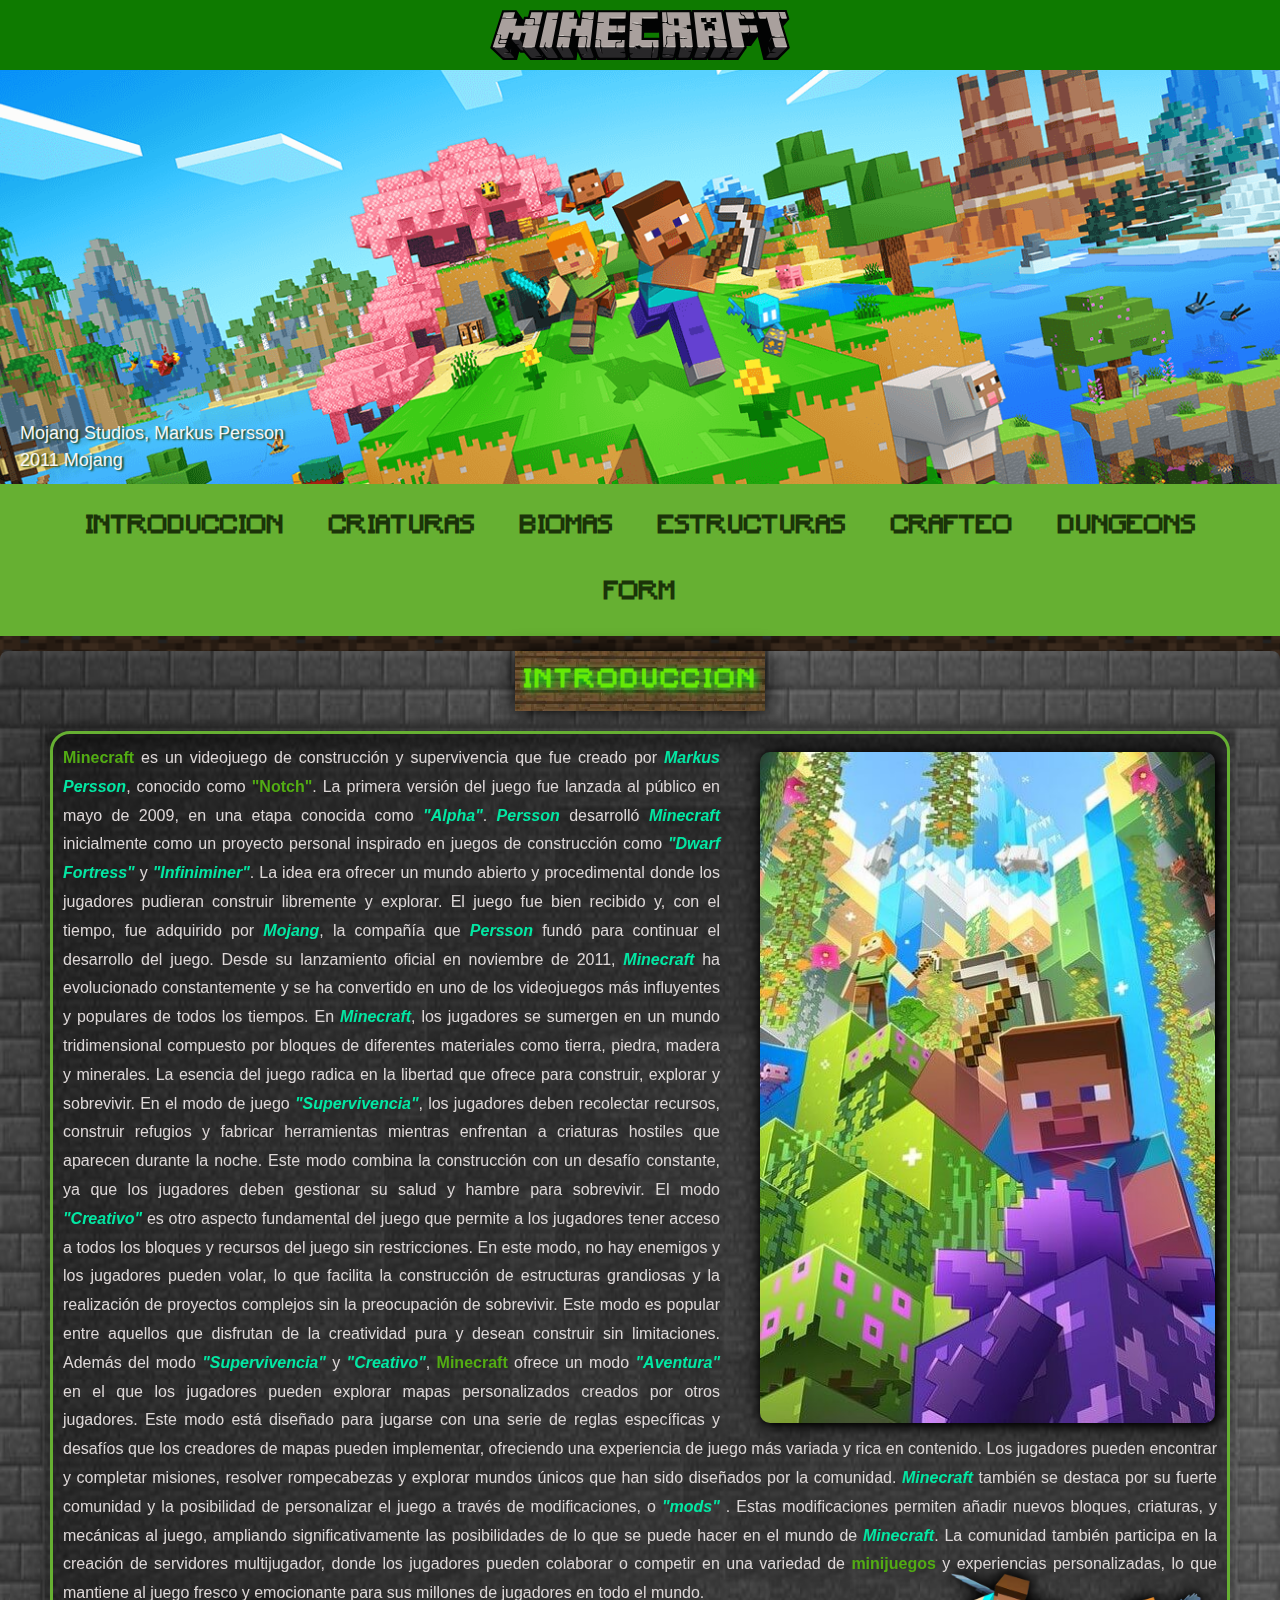
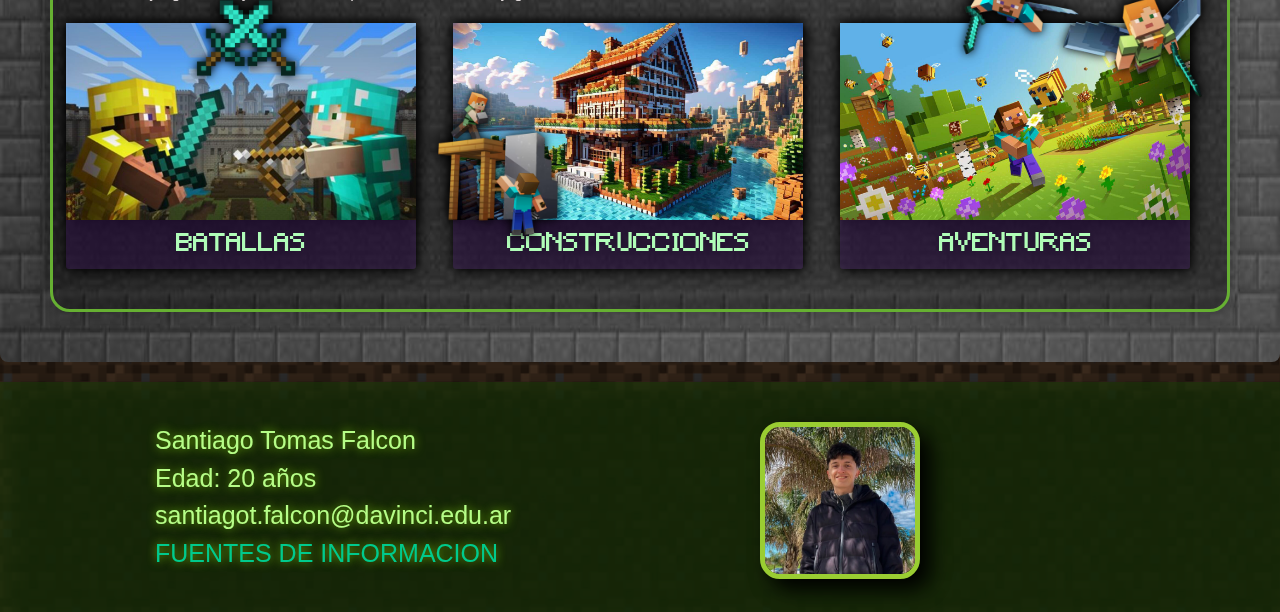
<file: index.html>
<!DOCTYPE html>
<html lang="es">
<head>
    <meta charset="UTF-8">
    <meta name="viewport" content="width=device-width, initial-scale=1.0">
    <title>Minecraft</title>
    <link rel="stylesheet" href="css/estilos.css">
    <link rel="icon" href="favicon/">
</head>

<body>


    <div class="logo">
        <h1> MINECRAFT</h1>
    </div>

    <div class="fondo_header">
        <header>
            <div>Mojang Studios, Markus Persson</div>
            <div>2011 Mojang</div>
        </header>
    </div>
    <div class="banner_nav">
        <nav>
            <a href="index.html">Introduccion</a>
            <a href="criaturas.html">criaturas</a>
            <a href="biomas.html">biomas</a>
            <a href="estructuras.html">estructuras</a>
            <a href="crafteo.html">crafteo</a>
            <a href="sexta.html">Dungeons</a>
            <a lang="en" href="form.html">form</a>
            
        </nav>
    </div>
   

    <main class="Main_unico">

        <section id="introduccion">
        
            <h2>IntroducciOn</h2>
            <div class="caja_intro">
                <div class="img_intro">
                    <img src="fotos/Minecraft Wallpaper5.jpeg">
                </div>
                <div class="intro_texto">
                    <p> <strong lang="en"> Minecraft</strong> es un videojuego de construcción y supervivencia que fue creado por <strong lang="en"><em>Markus Persson</em></strong>, conocido como <strong lang="en">"Notch"</strong>. La primera versión del juego fue lanzada al público en mayo de 2009, en una etapa conocida como <em lang="en">"Alpha"</em>. <strong lang="en"><em>Persson</em></strong> desarrolló <strong lang="en"><em>Minecraft</em></strong> inicialmente como un proyecto personal inspirado en juegos de construcción como <em lang="en">"Dwarf Fortress"</em> y <em lang="en">"Infiniminer"</em>. La idea era ofrecer un mundo abierto y procedimental donde los jugadores pudieran construir libremente y explorar. El juego fue bien recibido y, con el tiempo, fue adquirido por <strong lang="se"><em>Mojang</em></strong>, la compañía que <strong lang="en"><em>Persson</em></strong> fundó para continuar el desarrollo del juego. Desde su lanzamiento oficial en noviembre de 2011, <strong lang="en"><em>Minecraft</em></strong> ha evolucionado constantemente y se ha convertido en uno de los videojuegos más influyentes y populares de todos los tiempos.
                        En <strong lang="en"><em>Minecraft</em></strong>, los jugadores se sumergen en un mundo tridimensional compuesto por bloques de diferentes materiales como tierra, piedra, madera y minerales. La esencia del juego radica en la libertad que ofrece para construir, explorar y sobrevivir. En el modo de juego <strong lang="en"><em>"Supervivencia"</em></strong>, los jugadores deben recolectar recursos, construir refugios y fabricar herramientas mientras enfrentan a criaturas hostiles que aparecen durante la noche. Este modo combina la construcción con un desafío constante, ya que los jugadores deben gestionar su salud y hambre para sobrevivir.
                        El modo <strong><em>"Creativo"</em></strong> es otro aspecto fundamental del juego que permite a los jugadores tener acceso a todos los bloques y recursos del juego sin restricciones. En este modo, no hay enemigos y los jugadores pueden volar, lo que facilita la construcción de estructuras grandiosas y la realización de proyectos complejos sin la preocupación de sobrevivir. Este modo es popular entre aquellos que disfrutan de la creatividad pura y desean construir sin limitaciones.
                        Además del modo <em>"Supervivencia"</em> y <em>"Creativo"</em>, <strong lang="en">Minecraft</strong> ofrece un modo <strong><em>"Aventura"</em></strong> en el que los jugadores pueden explorar mapas personalizados creados por otros jugadores. Este modo está diseñado para jugarse con una serie de reglas específicas y desafíos que los creadores de mapas pueden implementar, ofreciendo una experiencia de juego más variada y rica en contenido. Los jugadores pueden encontrar y completar misiones, resolver rompecabezas y explorar mundos únicos que han sido diseñados por la comunidad.
                        <strong lang="en"><em> Minecraft</em></strong> también se destaca por su fuerte comunidad y la posibilidad de personalizar el juego a través de modificaciones, o <strong lang="en"><em>"mods"</em></strong> . Estas modificaciones permiten añadir nuevos bloques, criaturas, y mecánicas al juego, ampliando significativamente las posibilidades de lo que se puede hacer en el mundo de  <strong lang="en"><em>Minecraft</em></strong>. La comunidad también participa en la creación de servidores multijugador, donde los jugadores pueden colaborar o competir en una variedad de <strong>minijuegos</strong> y experiencias personalizadas, lo que mantiene al juego fresco y emocionante para sus millones de jugadores en todo el mundo.
                        
                    </p>
                </div>
              
                <figure class="aventura-relative">
                    <img src="fotos/bee.jpg" alt="AVENTURA">
                    <figcaption>AVENTURAS</figcaption>
                    <img class="heroes-absolut"  src="fotos/flyingheroes (1).avif" alt="personajes volando">
                   </figure> 

                   <figure class="centro">
                    <img src="fotos/build.jpg" alt="construcciones">
                    <figcaption>CONSTRUCCIONES</figcaption>
                    <img class="build-absolute" src="fotos/construccion.avif" alt="construccion">
                   </figure> 

                   <figure class="izquierda">
                    <img src="fotos/batallas.jpg" alt="batallas">
                    <figcaption>BATALLAS</figcaption>
                    <img class="fight-absolut"  src="fotos/pngwing.com.png" alt="pelea">
                   </figure> 

           

        
                
     
            </div>
            </section>
        </main>

    <footer class="footer-unico">
        <img src="fotos/yo.jpg">
        Santiago Tomas Falcon<br>
        Edad: 20 años<br>
       santiagot.falcon@davinci.edu.ar<br>
      <a href="https://es.wikipedia.org/wiki/Minecraft">FUENTES DE INFORMACION</a>

      
       </footer>

</body>
</html>
</file>
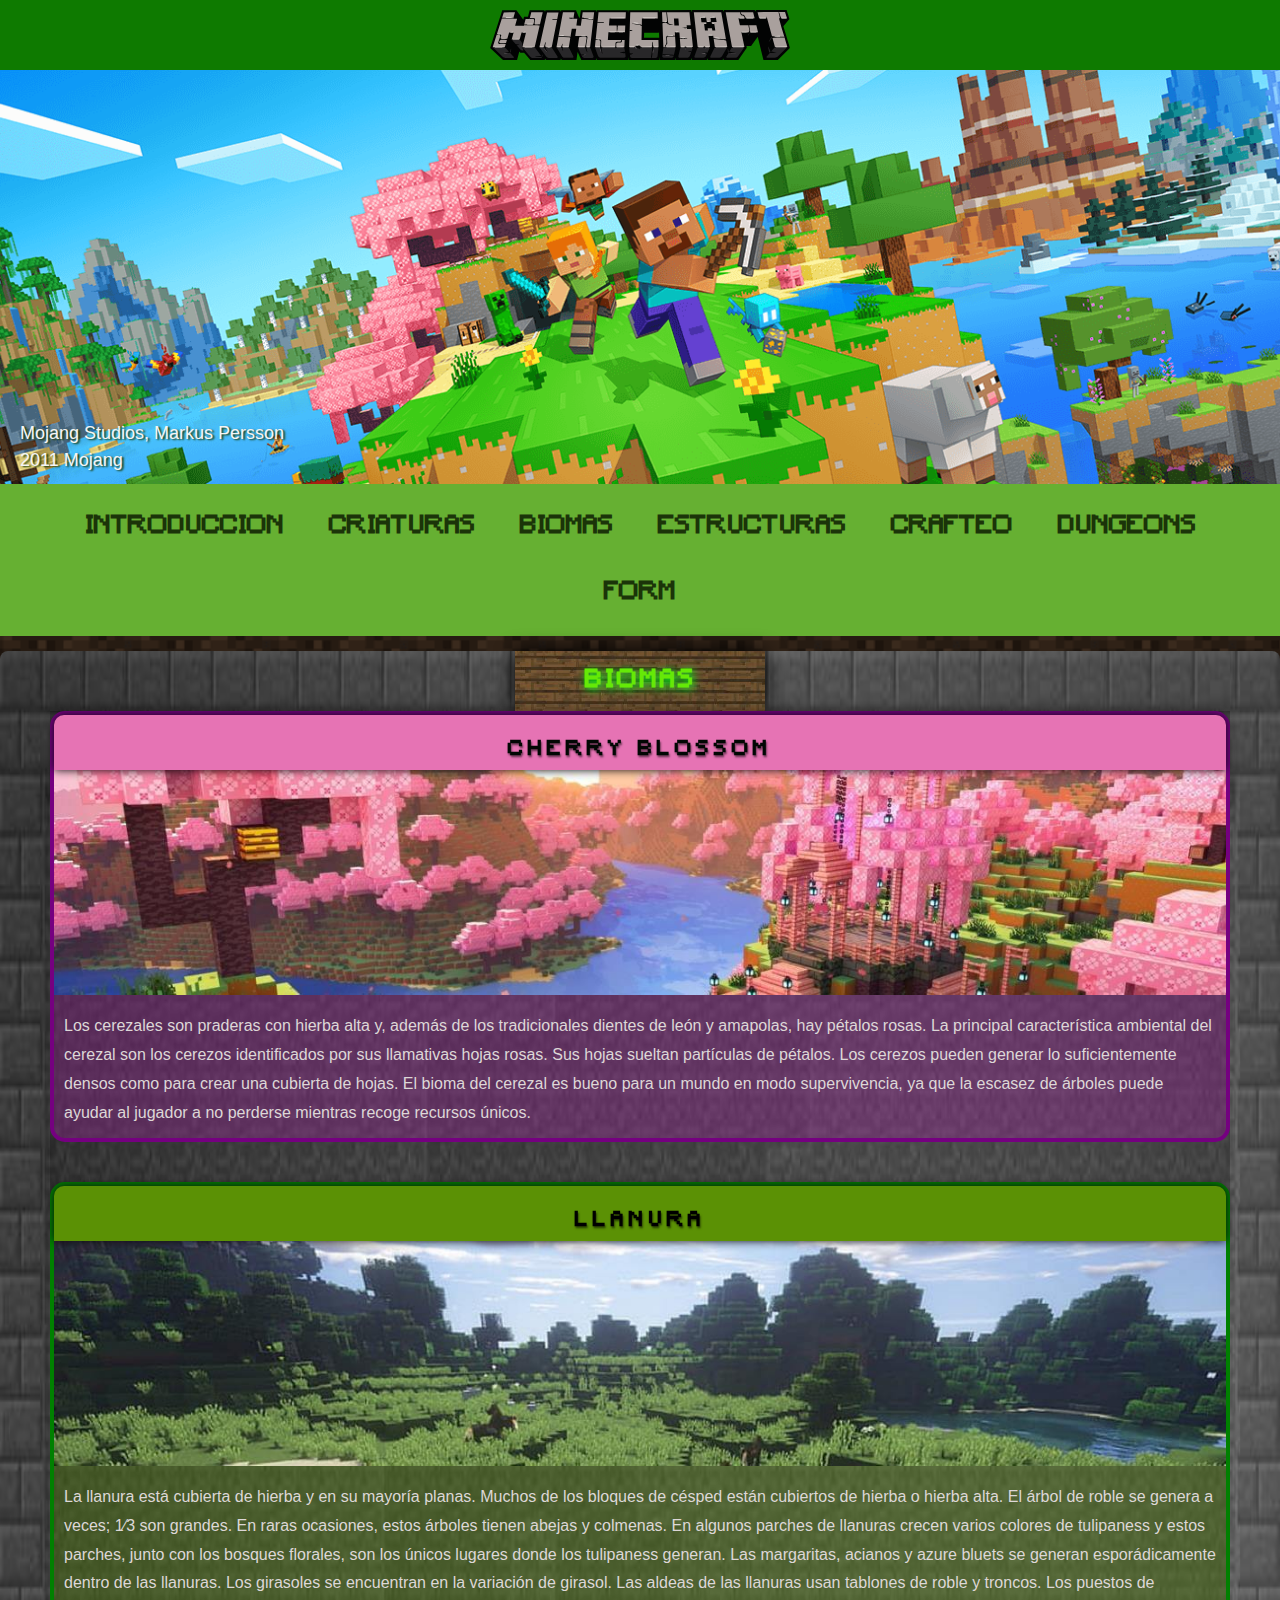
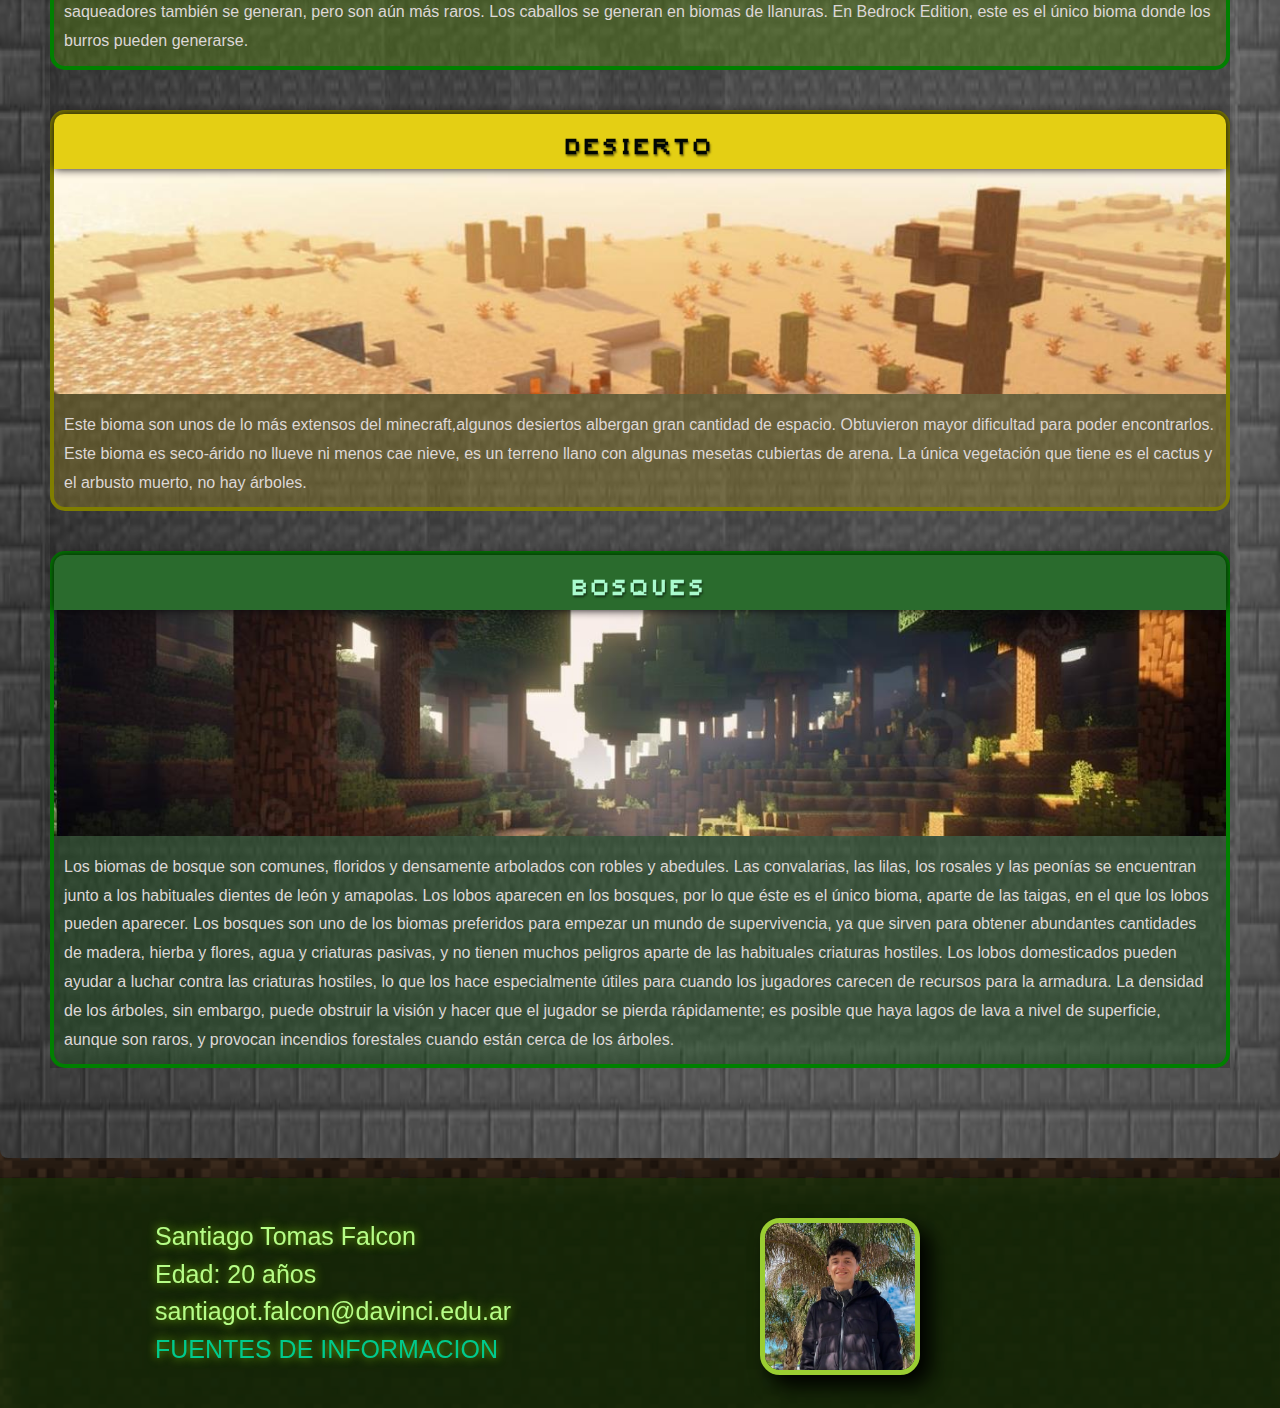
<file: biomas.html>
<!DOCTYPE html>
<html lang="es">
<head>
    <meta charset="UTF-8">
    <meta name="viewport" content="width=device-width, initial-scale=1.0">
    <title>Minecraft</title>
    <link rel="stylesheet" href="css/estilos.css">
    <link rel="icon" href="favicon/favicon-creeper.ico">
</head>

<body>

    <div class="logo">
        <h1> MINECRAFT</h1>
    </div>

    <div class="fondo_header">
        <header>
            <div>Mojang Studios, Markus Persson</div>
            <div>2011 Mojang</div>
        </header>
    </div>
    <div class="banner_nav">
        <nav>
            <a href="index.html">Introduccion</a>
            <a href="criaturas.html">criaturas</a>
            <a href="biomas.html">biomas</a>
            <a href="estructuras.html">estructuras</a>
            <a href="crafteo.html">crafteo</a>
            <a href="sexta.html">Dungeons</a>
            <a href="form.html">form</a>
          
        </nav>
    </div>
   

    <main class="Main_unico">

      

        <section id="biomas">
            
            <h2>biomas</h2>
            <section class="biomass"  >
            

        <div class="cherry">
            <h3 lang="en">CHERRY BLOSSOM</h3>
            <img src="fotos/cherry-final.jpg" alt="cerezal">
          <p>Los cerezales son praderas con hierba alta y, además de los tradicionales dientes de león y amapolas, hay pétalos rosas. La principal característica ambiental del cerezal son los cerezos identificados por sus llamativas hojas rosas. Sus hojas sueltan partículas de pétalos. Los cerezos pueden generar lo suficientemente densos como para crear una cubierta de hojas. El bioma del cerezal es bueno para un mundo en modo supervivencia, ya que la escasez de árboles puede ayudar al jugador a no perderse mientras recoge recursos únicos.</p>
      </div>

          <div class="llanura">
          <h3>llanura</h3>
          <img src="fotos/llanura-final.jpg" alt="llanura">
          <p>La llanura está cubierta de hierba y en su mayoría planas. Muchos de los bloques de césped están cubiertos de hierba o hierba alta. El árbol de roble se genera a veces; 1⁄3 son grandes. En raras ocasiones, estos árboles tienen abejas y colmenas.

            En algunos parches de llanuras crecen varios colores de tulipaness y estos parches, junto con los bosques florales, son los únicos lugares donde los tulipaness generan. Las margaritas, acianos y azure bluets se generan esporádicamente dentro de las llanuras. Los girasoles se encuentran en la variación de girasol.
            
            Las aldeas de las llanuras usan tablones de roble y troncos. Los puestos de saqueadores también se generan, pero son aún más raros.
            
            Los caballos se generan en biomas de llanuras. En Bedrock Edition, este es el único bioma donde los burros pueden generarse.</p>
        </div>

        <div class="desierto">
            <h3>desierto</h3>
            <img src="fotos/desierto-final.jpg" alt="desierto">
  <p>Este bioma son unos de lo más extensos del minecraft,algunos desiertos albergan gran cantidad de espacio. Obtuvieron mayor dificultad para poder encontrarlos. Este bioma es seco-árido no llueve ni menos cae nieve, es un terreno llano con algunas mesetas cubiertas de arena. La única vegetación que tiene es el cactus y el arbusto muerto, no hay árboles.</p>
          </div>
  

<div class="bosques">
          <h3>bosques</h3>
          <img src="fotos/bosque-final.jpg" alt="bosque">
          <p>Los biomas de bosque son comunes, floridos y densamente arbolados con robles y abedules. Las convalarias, las lilas, los rosales y las peonías se encuentran junto a los habituales dientes de león y amapolas. Los lobos aparecen en los bosques, por lo que éste es el único bioma, aparte de las taigas, en el que los lobos pueden aparecer.

            Los bosques son uno de los biomas preferidos para empezar un mundo de supervivencia, ya que sirven para obtener abundantes cantidades de madera, hierba y flores, agua y criaturas pasivas, y no tienen muchos peligros aparte de las habituales criaturas hostiles. Los lobos domesticados pueden ayudar a luchar contra las criaturas hostiles, lo que los hace especialmente útiles para cuando los jugadores carecen de recursos para la armadura. La densidad de los árboles, sin embargo, puede obstruir la visión y hacer que el jugador se pierda rápidamente; es posible que haya lagos de lava a nivel de superficie, aunque son raros, y provocan incendios forestales cuando están cerca de los árboles.</p>
        </div>

      
    
    </section>
    </section>



    </main>

    <footer class="footer-unico">
        <img src="fotos/yo.jpg">
        Santiago Tomas Falcon<br>
        Edad: 20 años<br>
       santiagot.falcon@davinci.edu.ar<br>
      <a href="https://es.wikipedia.org/wiki/Minecraft">FUENTES DE INFORMACION</a>

      
       </footer>

</body>
</html>
</file>
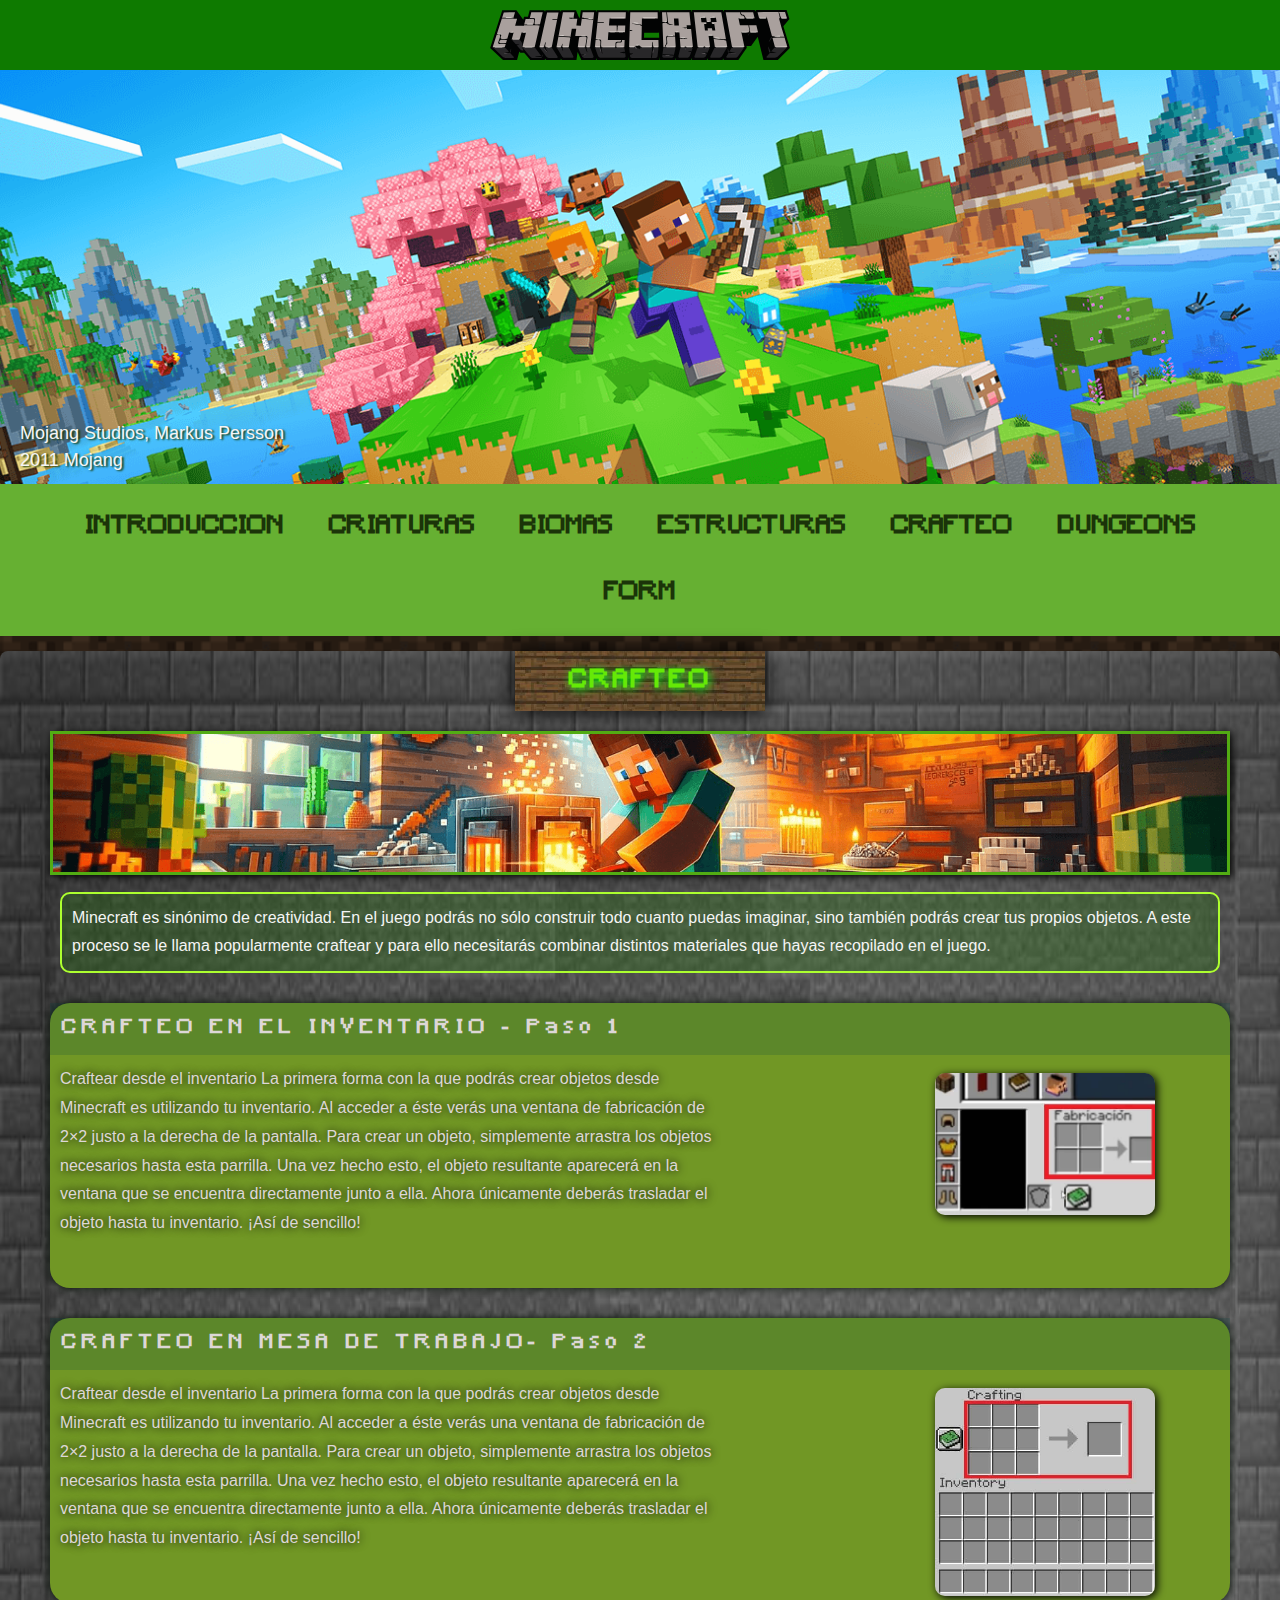
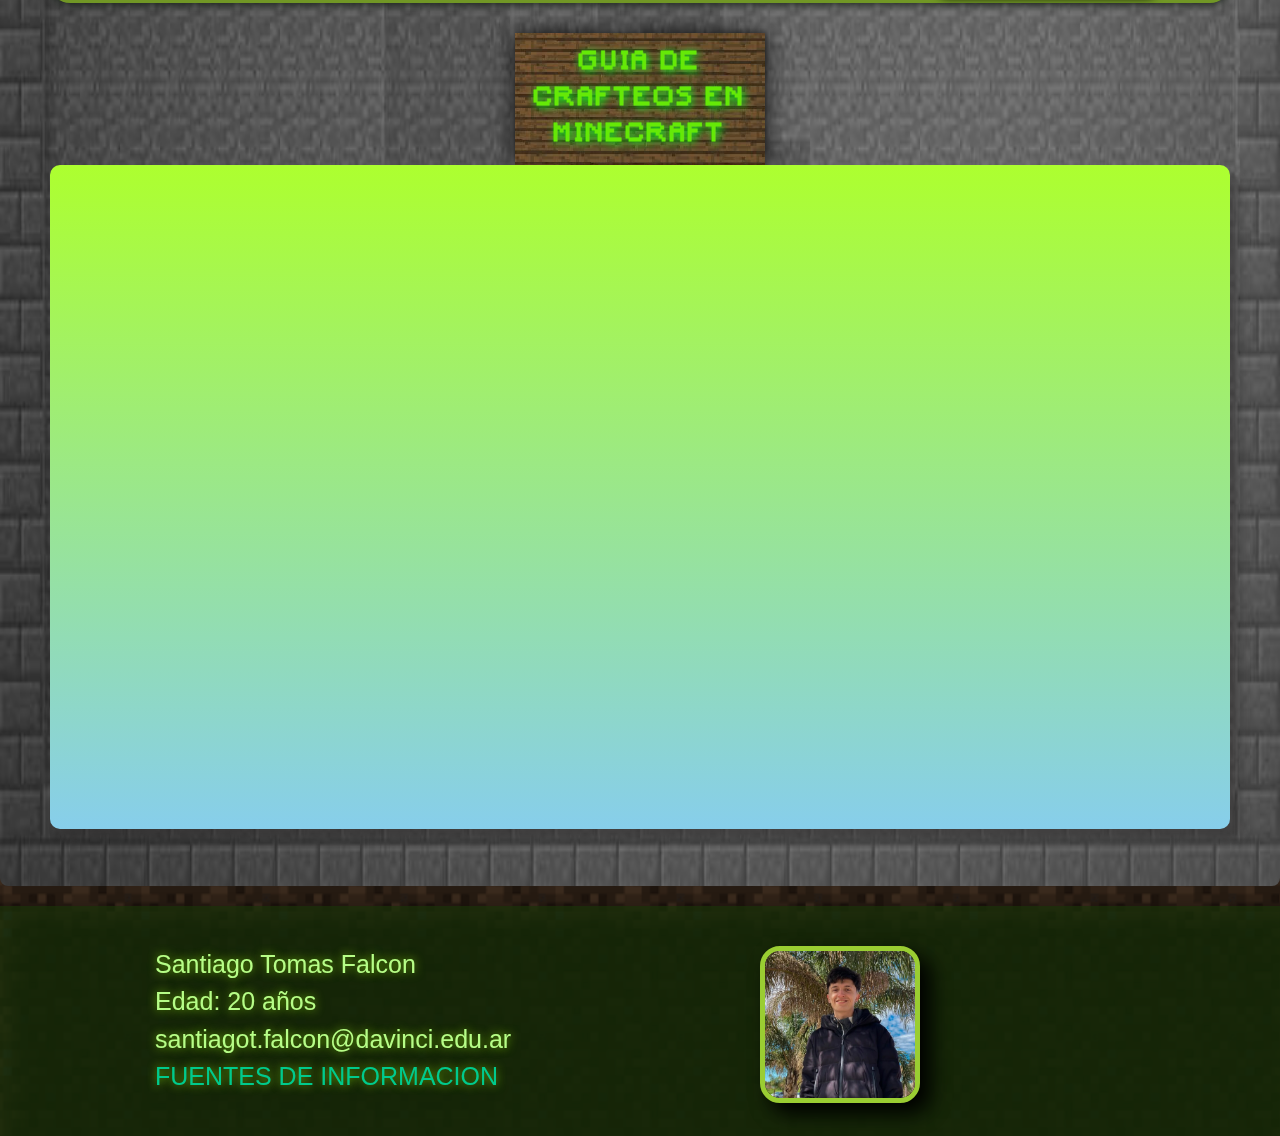
<file: crafteo.html>
<!DOCTYPE html>
<html lang="es">
<head>
    <meta charset="UTF-8">
    <meta name="viewport" content="width=device-width, initial-scale=1.0">
    <title>Minecraft</title>
    <link rel="stylesheet" href="css/estilos.css">
    <link rel="icon" href="favicon/favicon-creeper.ico">
</head>

<body>

    <div class="logo">
        <h1> MINECRAFT</h1>
    </div>

    <div class="fondo_header">
        <header>
            <div lang="en">Mojang Studios, Markus Persson</div>
            <div lang="en">2011 Mojang</div>
        </header>
    </div>
    <div class="banner_nav">
        <nav>
            <a href="index.html">Introduccion</a>
            <a href="criaturas.html">criaturas</a>
            <a href="biomas.html">biomas</a>
            <a href="estructuras.html">estructuras</a>
            <a href="crafteo.html">crafteo</a>
            <a href="sexta.html">Dungeons</a>
            <a lang="en" href="form.html">form</a>
         
        </nav>
    </div>
   
    
    <main class="main-crafteo">

       
        <section  id="crafteo"></section>
        
            <h2>crafteo</h2>
            <div class="crafteo_img">
            
                <img src="fotos/crafteo.png">
            
            <p> Minecraft es sinónimo de creatividad. En el juego podrás no sólo construir todo cuanto puedas imaginar, sino también podrás crear tus propios objetos. A este proceso se le llama popularmente craftear y para ello necesitarás combinar distintos materiales que hayas recopilado en el juego. </p>
        </div>

<div class="inventario">
    <h3>CRAFTEO EN EL INVENTARIO - paso 1</h3>
    <img src="fotos/craftear-inventario-minecraft.jpg">
   <p> Craftear desde el inventario
La primera forma con la que podrás crear objetos desde Minecraft es utilizando tu inventario. Al acceder a éste verás una ventana de fabricación de 2×2 justo a la derecha de la pantalla. Para crear un objeto, simplemente arrastra los objetos necesarios hasta esta parrilla. Una vez hecho esto, el objeto resultante aparecerá en la ventana que se encuentra directamente junto a ella. Ahora únicamente deberás trasladar el objeto hasta tu inventario. ¡Así de sencillo!</p>

</div>


<div class="inventario">
    <h3>CRAFTEO EN MESA DE TRABAJO- paso 2</h3>
    <img class="craft"  src="fotos/craftear-desde-mesa-de-trabajo-minecraft.jpg">
   <p> Craftear desde el inventario
La primera forma con la que podrás crear objetos desde Minecraft es utilizando tu inventario. Al acceder a éste verás una ventana de fabricación de 2×2 justo a la derecha de la pantalla. Para crear un objeto, simplemente arrastra los objetos necesarios hasta esta parrilla. Una vez hecho esto, el objeto resultante aparecerá en la ventana que se encuentra directamente junto a ella. Ahora únicamente deberás trasladar el objeto hasta tu inventario. ¡Así de sencillo!</p>

</div>




  
    <section>
        <h2>GUIA DE CRAFTEOS EN MINECRAFT</h2>
    
        <iframe  class="video-crafteo" src="https://www.youtube.com/embed/vxMNBLcqd8k?si=bBqJITZPAHaBmcaA" title="YouTube video player" frameborder="0" allow="accelerometer; clipboard-write; encrypted-media; gyroscope; picture-in-picture; web-share" referrerpolicy="strict-origin-when-cross-origin" allowfullscreen></iframe>
    </section>
    

    </main>
    <footer class="footer-unico">
        <img src="fotos/yo.jpg">
        Santiago Tomas Falcon<br>
        Edad: 20 años<br>
       santiagot.falcon@davinci.edu.ar<br>
      <a href="https://es.wikipedia.org/wiki/Minecraft">FUENTES DE INFORMACION</a>

      
       </footer>



</body>
</html>
</file>
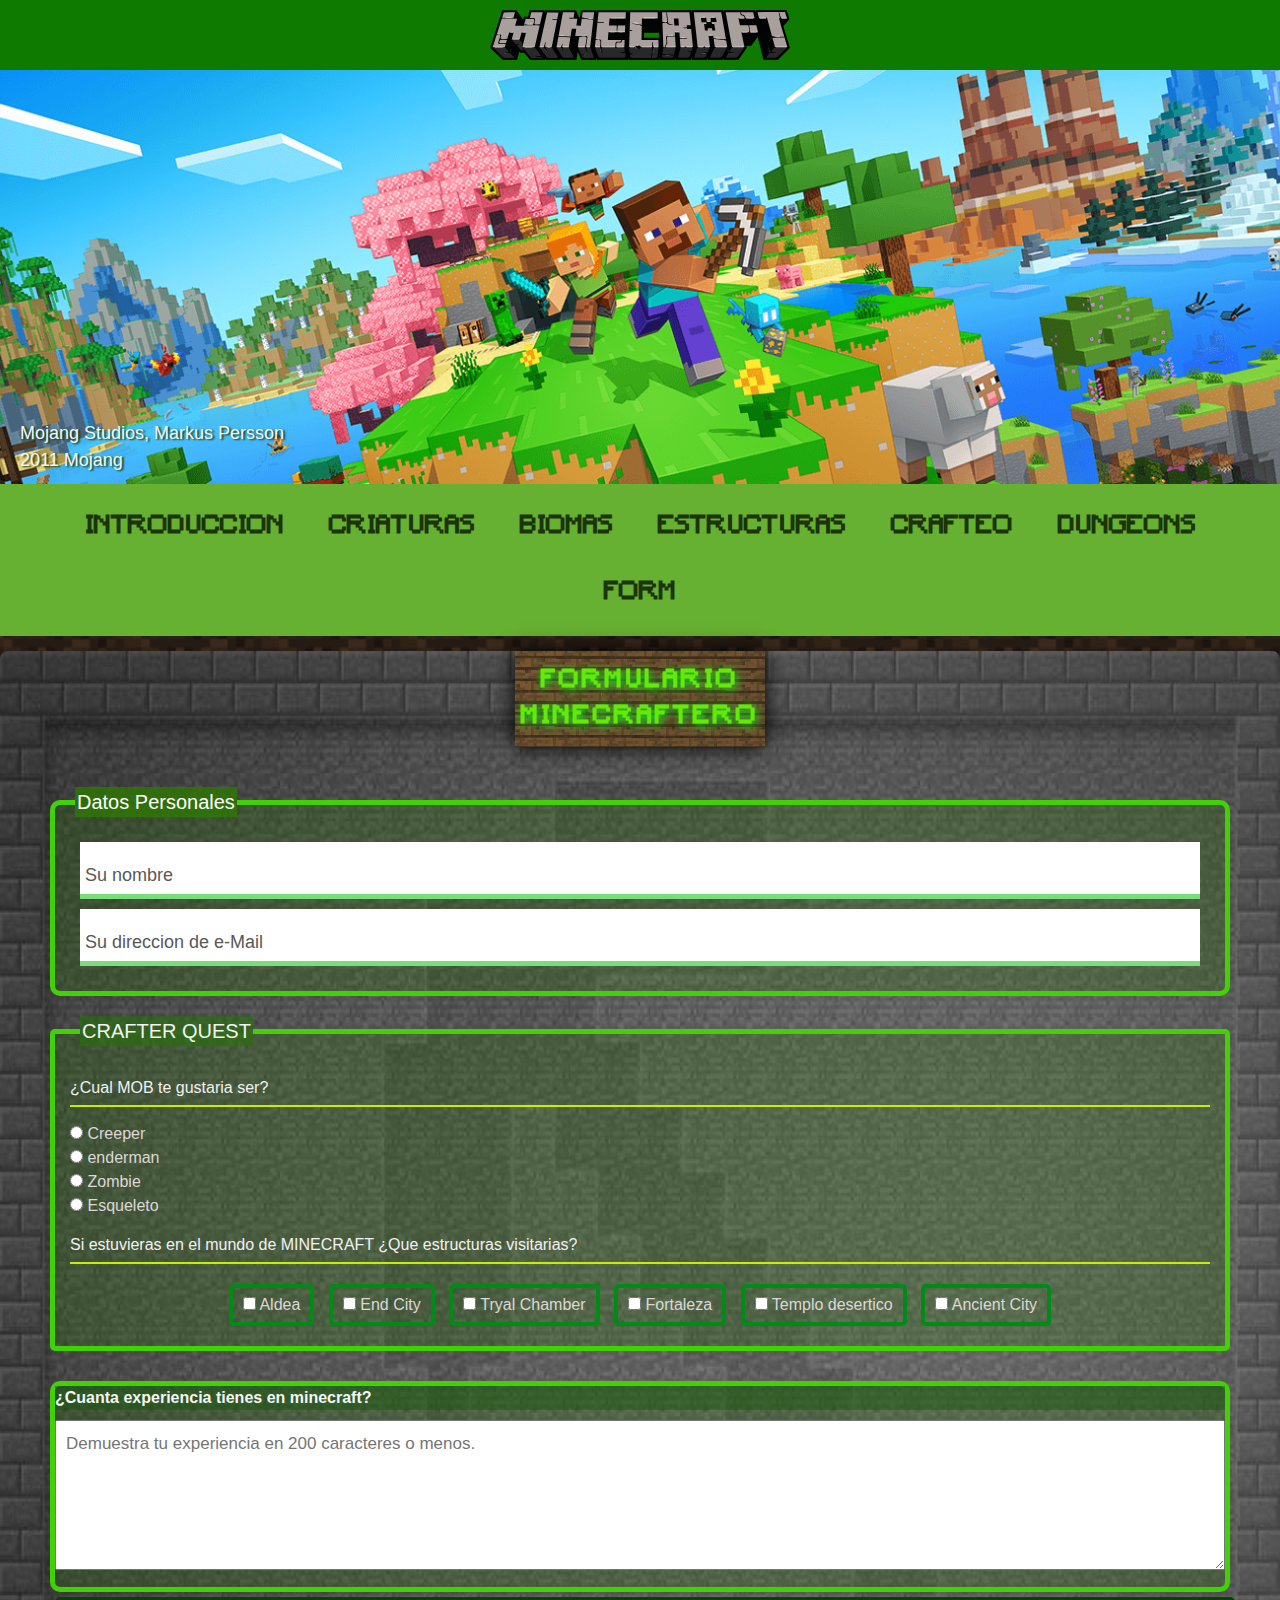
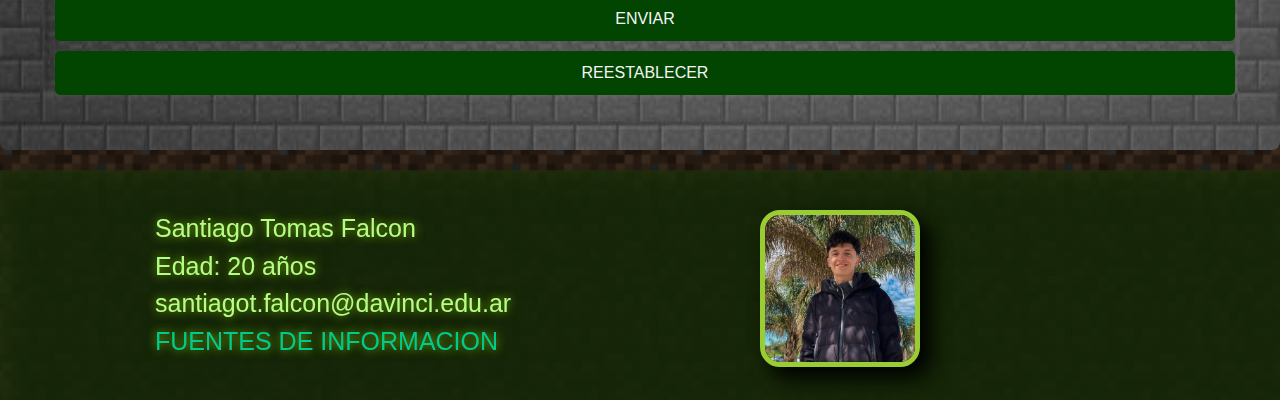
<file: form.html>
<!DOCTYPE html>
<html lang="es">
<head>
    <meta charset="UTF-8">
    <meta name="viewport" content="width=device-width, initial-scale=1.0">
    <title>Minecraft</title>
    <link rel="stylesheet" href="css/estilos.css">
    <link rel="icon" href="favicon/favicon-creeper.ico">
</head>

<body>

    <div class="logo">
        <h1> MINECRAFT</h1>
    </div>

    <div class="fondo_header">
        <header>
            <div>Mojang Studios, Markus Persson</div>
            <div>2011 Mojang</div>
        </header>
    </div>
    <div class="banner_nav">
        <nav>
            <a href="index.html">Introduccion</a>
            <a href="criaturas.html">criaturas</a>
            <a href="biomas.html">biomas</a>
            <a href="estructuras.html">estructuras</a>
            <a href="crafteo.html">crafteo</a>
            <a href="sexta.html">Dungeons</a>
            <a lang="en" href="form.html">form</a>
        </nav>
    </div>
   
    <main>
        
<h2>FORMULARIO
    MINECRAFTERO</h2>
        <div class="contenedor">

            <form action="#" method="post">

              <fieldset class="datos-personales">
                    <legend>Datos Personales</legend>

                    <label for="nombre">Nombre:</label>
                    <input type="text" name="nombre" id="nombre" placeholder="Su nombre" class="w-100">

                    <label for="email">e-Mail/Correo Electronico:</label>
                    <input type="email" name="email" id="email" placeholder="Su direccion de e-Mail" class="w-100">
               
                </fieldset>

                
                <fieldset class="crafter-quest">
                    <legend>CRAFTER QUEST</legend>
                    <div class="form_titulo">¿Cual MOB te gustaria ser?</div>
                    <input type="radio" id="creeper" name="mob-deseado" value="Creeper">
                    <label for="creeper">Creeper</label><br>

                    <input type="radio" id="enderman" name="mob-deseado" value="enderman">
                    <label for="enderman">enderman</label><br>

                    <input type="radio" id="zombie" name="mob-deseado" value="zombie">
                    <label for="zombie">Zombie</label><br>

                    <input type="radio" id="esqueleto" name="mob-deseado" value="esqueleto">
                    <label for="esqueleto">Esqueleto</label>
                    <div class="form_titulo">Si estuvieras en el mundo de MINECRAFT ¿Que estructuras visitarias?</div>

                    <div class="craft-check">
                        <div>
                            <input type="checkbox" id="aldea" name="estruc-turas" value="aldea">
                            <label for="aldea">Aldea</label>
                        </div>
                        <div>
                            <input type="checkbox" id="end-city" name="estruc-turas" value="end-city">
                            <label for="end-city">End City</label>
                        </div>

                        <div>
                            <input type="checkbox" id="tryal-chamber" name="estruc-turas" value="Tryal-chamber">
                            <label for="tryal-chamber">Tryal Chamber</label>
                        </div>
                        <div>
                            <input type="checkbox" id="fortaleza" name="estruc-turas" value="fortaleza">
                            <label for="fortaleza">Fortaleza</label>
                        </div>
                        <div>
                            <input type="checkbox" id="templo" name="estruc-turas" value="templo">
                            <label for="templo">Templo desertico</label>
                        </div>
                        <div>
                            <input type="checkbox" id="ancient" name="estruc-turas" value="ancient">
                            <label for="ancient">Ancient City</label>
                        </div>
                       
                    </div>
                </fieldset>

                <div class="area_y_select">
                    
                    <label for="experienxia">¿Cuanta experiencia tienes en minecraft?</label>
                    <textarea id="experienxia" name="experienxia" placeholder="Demuestra tu experiencia en 200 caracteres o menos." maxlength="300"></textarea>
                </div>
                <input type="submit" value="Enviar">
                <input type="reset" value="Reestablecer">
</form>
</div>
</main>
   
<footer class="footer-unico">
    <img src="fotos/yo.jpg">
    Santiago Tomas Falcon<br>
    Edad: 20 años<br>
   santiagot.falcon@davinci.edu.ar<br>
  <a href="https://es.wikipedia.org/wiki/Minecraft">FUENTES DE INFORMACION</a>

  
   </footer>

</body>
</html>
</file>
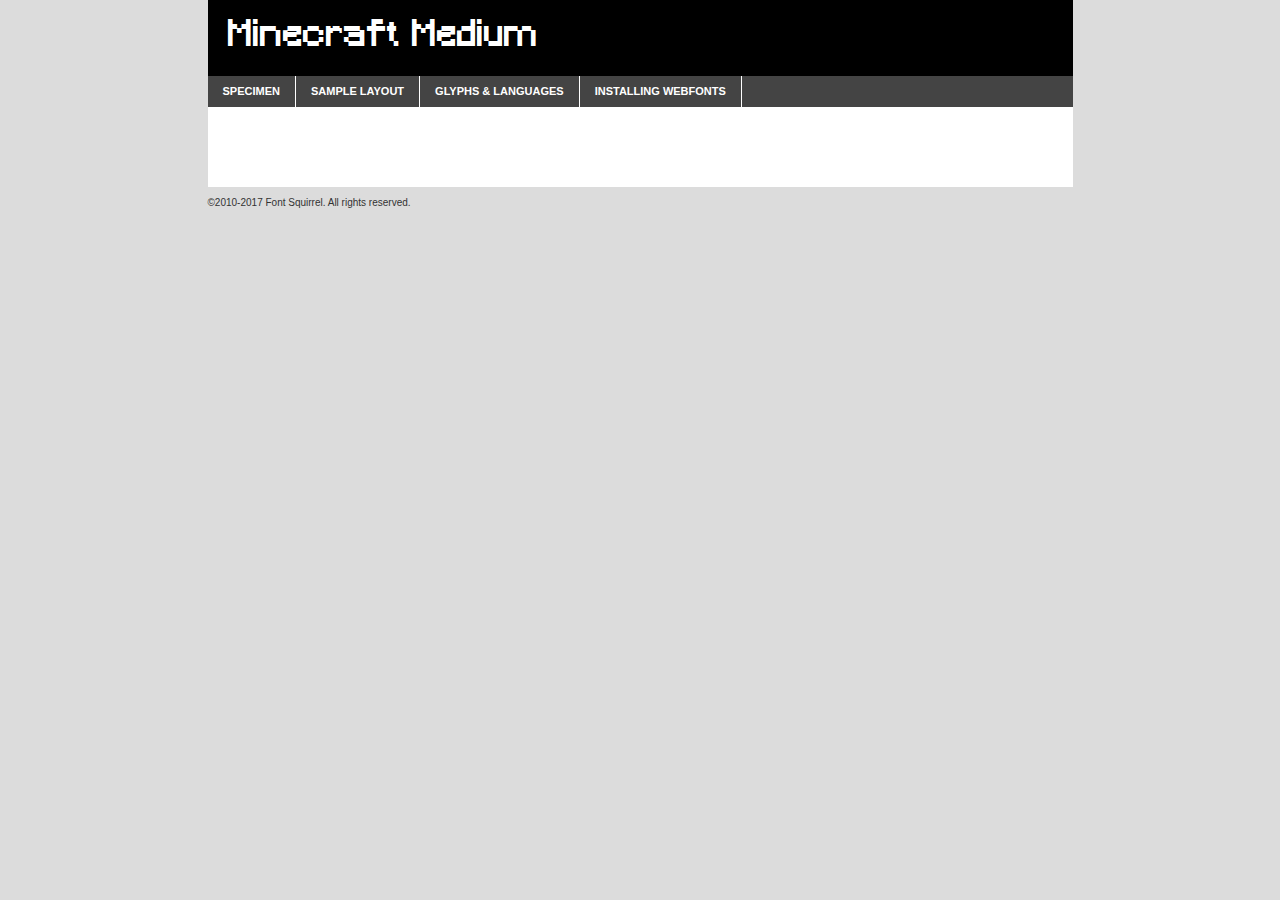
<file: fuentes/new-fonts/minecraft-demo.html>
<!DOCTYPE html PUBLIC "-//W3C//DTD XHTML 1.0 Transitional//EN"
        "http://www.w3.org/TR/xhtml1/DTD/xhtml1-transitional.dtd">

<html xmlns="http://www.w3.org/1999/xhtml" xml:lang="en" lang="en">
<head>
    <meta http-equiv="Content-Type" content="text/html; charset=utf-8"/>
    <script src="http://ajax.googleapis.com/ajax/libs/jquery/1.7.2/jquery.min.js" type="text/javascript" charset="utf-8"></script>
    <script type="text/javascript">
		(function($) {
			$.fn.easyTabs = function(option) {
				var param = jQuery.extend({ fadeSpeed: 'fast', defaultContent: 1, activeClass: 'active' }, option);
				$(this).each(function() {
					var thisId = '#' + this.id;
					if ( param.defaultContent == '' )
					{
						param.defaultContent = 1;
					}
					if ( typeof param.defaultContent == 'number' )
					{
						var defaultTab = $(thisId + ' .tabs li:eq(' + (param.defaultContent - 1) + ') a').attr('href').substr(1);
					}
					else
					{
						var defaultTab = param.defaultContent;
					}
					$(thisId + ' .tabs li a').each(function() {
						var tabToHide = $(this).attr('href').substr(1);
						$('#' + tabToHide).addClass('easytabs-tab-content');
					});
					hideAll();
					changeContent(defaultTab);

					function hideAll() {$(thisId + ' .easytabs-tab-content').hide();}

					function changeContent(tabId)
					{
						hideAll();
						$(thisId + ' .tabs li').removeClass(param.activeClass);
						$(thisId + ' .tabs li a[href=#' + tabId + ']').closest('li').addClass(param.activeClass);
						if ( param.fadeSpeed != 'none' )
						{
							$(thisId + ' #' + tabId).fadeIn(param.fadeSpeed);
						}
						else
						{
							$(thisId + ' #' + tabId).show();
						}
					}

					$(thisId + ' .tabs li').click(function() {
						var tabId = $(this).find('a').attr('href').substr(1);
						changeContent(tabId);
						return false;
					});
				});
			}
		})(jQuery);
    </script>
    <link rel="stylesheet" href="specimen_files/specimen_stylesheet.css" type="text/css" charset="utf-8"/>
    <link rel="stylesheet" href="stylesheet.css" type="text/css" charset="utf-8"/>

    <style type="text/css">
        		body {
			font-family: 'minecraftmedium';
        		}

            </style>

    <title>Minecraft Medium Specimen</title>


    <script type="text/javascript" charset="utf-8">
		$(document).ready(function() {
			$('#container').easyTabs({ defaultContent: 1 });
		});
    </script>
</head>

<body>
<div id="container">
    <div id="header">
		Minecraft Medium    </div>
    <ul class="tabs">
        <li><a href="#specimen">Specimen</a></li>
        <li><a href="#layout">Sample Layout</a></li>
		        <li><a href="#glyphs">Glyphs &amp; Languages</a></li>
        <li><a href="#installing">Installing Webfonts</a></li>

    </ul>

    <div id="main_content">


        <div id="specimen">

            <div class="section">
                <div class="grid12 firstcol">
                    <div class="huge">AaBb</div>
                </div>
            </div>

            <div class="section">
                <div class="glyph_range">A&#x200B;B&#x200b;C&#x200b;D&#x200b;E&#x200b;F&#x200b;G&#x200b;H&#x200b;I&#x200b;J&#x200b;K&#x200b;L&#x200b;M&#x200b;N&#x200b;O&#x200b;P&#x200b;Q&#x200b;R&#x200b;S&#x200b;T&#x200b;U&#x200b;V&#x200b;W&#x200b;X&#x200b;Y&#x200b;Z&#x200b;a&#x200b;b&#x200b;c&#x200b;d&#x200b;e&#x200b;f&#x200b;g&#x200b;h&#x200b;i&#x200b;j&#x200b;k&#x200b;l&#x200b;m&#x200b;n&#x200b;o&#x200b;p&#x200b;q&#x200b;r&#x200b;s&#x200b;t&#x200b;u&#x200b;v&#x200b;w&#x200b;x&#x200b;y&#x200b;z&#x200b;1&#x200b;2&#x200b;3&#x200b;4&#x200b;5&#x200b;6&#x200b;7&#x200b;8&#x200b;9&#x200b;0&#x200b;&amp;&#x200b;.&#x200b;,&#x200b;?&#x200b;!&#x200b;&#64;&#x200b;(&#x200b;)&#x200b;#&#x200b;$&#x200b;%&#x200b;*&#x200b;+&#x200b;-&#x200b;=&#x200b;:&#x200b;;</div>
            </div>
            <div class="section">
                <div class="grid12 firstcol">
                    <table class="sample_table">
                        <tr>
                            <td>10</td>
                            <td class="size10">abcdefghijklmnopqrstuvwxyzABCDEFGHIJKLMNOPQRSTUVWXYZ0123456789abcdefghijklmnopqrstuvwxyzABCDEFGHIJKLMNOPQRSTUVWXYZ0123456789abcdefghijklmnopqrstuvwxyzABCDEFGHIJKLMNOPQRSTUVWXYZ</td>
                        </tr>
                        <tr>
                            <td>11</td>
                            <td class="size11">abcdefghijklmnopqrstuvwxyzABCDEFGHIJKLMNOPQRSTUVWXYZ0123456789abcdefghijklmnopqrstuvwxyzABCDEFGHIJKLMNOPQRSTUVWXYZ0123456789abcdefghijklmnopqrstuvwxyzABCDEFGHIJKLMNOPQRSTUVWXYZ</td>
                        </tr>
                        <tr>
                            <td>12</td>
                            <td class="size12">abcdefghijklmnopqrstuvwxyzABCDEFGHIJKLMNOPQRSTUVWXYZ0123456789abcdefghijklmnopqrstuvwxyzABCDEFGHIJKLMNOPQRSTUVWXYZ0123456789abcdefghijklmnopqrstuvwxyzABCDEFGHIJKLMNOPQRSTUVWXYZ</td>
                        </tr>
                        <tr>
                            <td>13</td>
                            <td class="size13">abcdefghijklmnopqrstuvwxyzABCDEFGHIJKLMNOPQRSTUVWXYZ0123456789abcdefghijklmnopqrstuvwxyzABCDEFGHIJKLMNOPQRSTUVWXYZ0123456789abcdefghijklmnopqrstuvwxyzABCDEFGHIJKLMNOPQRSTUVWXYZ</td>
                        </tr>
                        <tr>
                            <td>14</td>
                            <td class="size14">abcdefghijklmnopqrstuvwxyzABCDEFGHIJKLMNOPQRSTUVWXYZ0123456789abcdefghijklmnopqrstuvwxyzABCDEFGHIJKLMNOPQRSTUVWXYZ0123456789abcdefghijklmnopqrstuvwxyzABCDEFGHIJKLMNOPQRSTUVWXYZ</td>
                        </tr>
                        <tr>
                            <td>16</td>
                            <td class="size16">abcdefghijklmnopqrstuvwxyzABCDEFGHIJKLMNOPQRSTUVWXYZ0123456789abcdefghijklmnopqrstuvwxyzABCDEFGHIJKLMNOPQRSTUVWXYZ</td>
                        </tr>
                        <tr>
                            <td>18</td>
                            <td class="size18">abcdefghijklmnopqrstuvwxyzABCDEFGHIJKLMNOPQRSTUVWXYZ0123456789abcdefghijklmnopqrstuvwxyzABCDEFGHIJKLMNOPQRSTUVWXYZ</td>
                        </tr>
                        <tr>
                            <td>20</td>
                            <td class="size20">abcdefghijklmnopqrstuvwxyzABCDEFGHIJKLMNOPQRSTUVWXYZ0123456789abcdefghijklmnopqrstuvwxyzABCDEFGHIJKLMNOPQRSTUVWXYZ</td>
                        </tr>
                        <tr>
                            <td>24</td>
                            <td class="size24">abcdefghijklmnopqrstuvwxyzABCDEFGHIJKLMNOPQRSTUVWXYZ0123456789abcdefghijklmnopqrstuvwxyzABCDEFGHIJKLMNOPQRSTUVWXYZ</td>
                        </tr>
                        <tr>
                            <td>30</td>
                            <td class="size30">abcdefghijklmnopqrstuvwxyzABCDEFGHIJKLMNOPQRSTUVWXYZ0123456789abcdefghijklmnopqrstuvwxyzABCDEFGHIJKLMNOPQRSTUVWXYZ</td>
                        </tr>
                        <tr>
                            <td>36</td>
                            <td class="size36">abcdefghijklmnopqrstuvwxyzABCDEFGHIJKLMNOPQRSTUVWXYZ0123456789abcdefghijklmnopqrstuvwxyzABCDEFGHIJKLMNOPQRSTUVWXYZ</td>
                        </tr>
                        <tr>
                            <td>48</td>
                            <td class="size48">abcdefghijklmnopqrstuvwxyzABCDEFGHIJKLMNOPQRSTUVWXYZ0123456789abcdefghijklmnopqrstuvwxyzABCDEFGHIJKLMNOPQRSTUVWXYZ</td>
                        </tr>
                        <tr>
                            <td>60</td>
                            <td class="size60">abcdefghijklmnopqrstuvwxyzABCDEFGHIJKLMNOPQRSTUVWXYZ0123456789abcdefghijklmnopqrstuvwxyzABCDEFGHIJKLMNOPQRSTUVWXYZ</td>
                        </tr>
                        <tr>
                            <td>72</td>
                            <td class="size72">abcdefghijklmnopqrstuvwxyzABCDEFGHIJKLMNOPQRSTUVWXYZ0123456789abcdefghijklmnopqrstuvwxyzABCDEFGHIJKLMNOPQRSTUVWXYZ</td>
                        </tr>
                        <tr>
                            <td>90</td>
                            <td class="size90">abcdefghijklmnopqrstuvwxyzABCDEFGHIJKLMNOPQRSTUVWXYZ0123456789abcdefghijklmnopqrstuvwxyzABCDEFGHIJKLMNOPQRSTUVWXYZ</td>
                        </tr>
                    </table>

                </div>

            </div>


            <div class="section" id="bodycomparison">


                <div id="xheight">
                    <div class="fontbody">&#x25FC;&#x25FC;&#x25FC;&#x25FC;&#x25FC;&#x25FC;&#x25FC;&#x25FC;&#x25FC;&#x25FC;&#x25FC;&#x25FC;&#x25FC;&#x25FC;&#x25FC;&#x25FC;&#x25FC;&#x25FC;&#x25FC;&#x25FC;&#x25FC;&#x25FC;&#x25FC;&#x25FC;&#x25FC;&#x25FC;&#x25FC;&#x25FC;&#x25FC;&#x25FC;&#x25FC;&#x25FC;&#x25FC;&#x25FC;&#x25FC;&#x25FC;&#x25FC;&#x25FC;&#x25FC;&#x25FC;&#x25FC;&#x25FC;&#x25FC;&#x25FC;&#x25FC;&#x25FC;&#x25FC;&#x25FC;&#x25FC;&#x25FC;&#x25FC;&#x25FC;&#x25FC;&#x25FC;&#x25FC;&#x25FC;&#x25FC;&#x25FC;&#x25FC;&#x25FC;&#x25FC;&#x25FC;&#x25FC;&#x25FC;&#x25FC;&#x25FC;&#x25FC;&#x25FC;&#x25FC;&#x25FC;&#x25FC;&#x25FC;&#x25FC;&#x25FC;&#x25FC;&#x25FC;&#x25FC;&#x25FC;&#x25FC;&#x25FC;&#x25FC;&#x25FC;&#x25FC;&#x25FC;&#x25FC;&#x25FC;&#x25FC;&#x25FC;&#x25FC;&#x25FC;&#x25FC;&#x25FC;&#x25FC;&#x25FC;&#x25FC;&#x25FC;&#x25FC;&#x25FC;&#x25FC;body</div>
                    <div class="arialbody">body</div>
                    <div class="verdanabody">body</div>
                    <div class="georgiabody">body</div>
                </div>
                <div class="fontbody" style="z-index:1">
                    body<span>Minecraft Medium</span>
                </div>
                <div class="arialbody" style="z-index:1">
                    body<span>Arial</span>
                </div>
                <div class="verdanabody" style="z-index:1">
                    body<span>Verdana</span>
                </div>
                <div class="georgiabody" style="z-index:1">
                    body<span>Georgia</span>
                </div>


            </div>


            <div class="section psample psample_row1" id="">

                <div class="grid2 firstcol">
                    <p class="size10"><span>10.</span>Aenean lacinia bibendum nulla sed consectetur. Fusce dapibus, tellus ac cursus commodo, tortor mauris condimentum nibh, ut fermentum massa justo sit amet risus. Nullam id dolor id nibh ultricies vehicula ut id elit. Cum sociis natoque penatibus et magnis dis parturient montes, nascetur ridiculus mus. Nulla vitae elit libero, a pharetra augue.</p>

                </div>
                <div class="grid3">
                    <p class="size11"><span>11.</span>Aenean lacinia bibendum nulla sed consectetur. Fusce dapibus, tellus ac cursus commodo, tortor mauris condimentum nibh, ut fermentum massa justo sit amet risus. Nullam id dolor id nibh ultricies vehicula ut id elit. Cum sociis natoque penatibus et magnis dis parturient montes, nascetur ridiculus mus. Nulla vitae elit libero, a pharetra augue.</p>

                </div>
                <div class="grid3">
                    <p class="size12"><span>12.</span>Aenean lacinia bibendum nulla sed consectetur. Fusce dapibus, tellus ac cursus commodo, tortor mauris condimentum nibh, ut fermentum massa justo sit amet risus. Nullam id dolor id nibh ultricies vehicula ut id elit. Cum sociis natoque penatibus et magnis dis parturient montes, nascetur ridiculus mus. Nulla vitae elit libero, a pharetra augue.</p>

                </div>
                <div class="grid4">
                    <p class="size13"><span>13.</span>Aenean lacinia bibendum nulla sed consectetur. Fusce dapibus, tellus ac cursus commodo, tortor mauris condimentum nibh, ut fermentum massa justo sit amet risus. Nullam id dolor id nibh ultricies vehicula ut id elit. Cum sociis natoque penatibus et magnis dis parturient montes, nascetur ridiculus mus. Nulla vitae elit libero, a pharetra augue.</p>

                </div>
                <div class="white_blend"></div>

            </div>
            <div class="section psample psample_row2" id="">
                <div class="grid3 firstcol">
                    <p class="size14"><span>14.</span>Aenean lacinia bibendum nulla sed consectetur. Fusce dapibus, tellus ac cursus commodo, tortor mauris condimentum nibh, ut fermentum massa justo sit amet risus. Nullam id dolor id nibh ultricies vehicula ut id elit. Cum sociis natoque penatibus et magnis dis parturient montes, nascetur ridiculus mus. Nulla vitae elit libero, a pharetra augue.</p>

                </div>
                <div class="grid4">
                    <p class="size16"><span>16.</span>Aenean lacinia bibendum nulla sed consectetur. Fusce dapibus, tellus ac cursus commodo, tortor mauris condimentum nibh, ut fermentum massa justo sit amet risus. Nullam id dolor id nibh ultricies vehicula ut id elit. Cum sociis natoque penatibus et magnis dis parturient montes, nascetur ridiculus mus. Nulla vitae elit libero, a pharetra augue.</p>

                </div>
                <div class="grid5">
                    <p class="size18"><span>18.</span>Aenean lacinia bibendum nulla sed consectetur. Fusce dapibus, tellus ac cursus commodo, tortor mauris condimentum nibh, ut fermentum massa justo sit amet risus. Nullam id dolor id nibh ultricies vehicula ut id elit. Cum sociis natoque penatibus et magnis dis parturient montes, nascetur ridiculus mus. Nulla vitae elit libero, a pharetra augue.</p>

                </div>

                <div class="white_blend"></div>

            </div>

            <div class="section psample psample_row3" id="">
                <div class="grid5 firstcol">
                    <p class="size20"><span>20.</span>Aenean lacinia bibendum nulla sed consectetur. Fusce dapibus, tellus ac cursus commodo, tortor mauris condimentum nibh, ut fermentum massa justo sit amet risus. Nullam id dolor id nibh ultricies vehicula ut id elit. Cum sociis natoque penatibus et magnis dis parturient montes, nascetur ridiculus mus. Nulla vitae elit libero, a pharetra augue.</p>
                </div>
                <div class="grid7">
                    <p class="size24"><span>24.</span>Aenean lacinia bibendum nulla sed consectetur. Fusce dapibus, tellus ac cursus commodo, tortor mauris condimentum nibh, ut fermentum massa justo sit amet risus. Nullam id dolor id nibh ultricies vehicula ut id elit. Cum sociis natoque penatibus et magnis dis parturient montes, nascetur ridiculus mus. Nulla vitae elit libero, a pharetra augue.</p>
                </div>

                <div class="white_blend"></div>

            </div>

            <div class="section psample psample_row4" id="">
                <div class="grid12 firstcol">
                    <p class="size30"><span>30.</span>Aenean lacinia bibendum nulla sed consectetur. Fusce dapibus, tellus ac cursus commodo, tortor mauris condimentum nibh, ut fermentum massa justo sit amet risus. Nullam id dolor id nibh ultricies vehicula ut id elit. Cum sociis natoque penatibus et magnis dis parturient montes, nascetur ridiculus mus. Nulla vitae elit libero, a pharetra augue.</p>
                </div>
                <div class="white_blend"></div>

            </div>


            <div class="section psample psample_row1 fullreverse">
                <div class="grid2 firstcol">
                    <p class="size10"><span>10.</span>Aenean lacinia bibendum nulla sed consectetur. Fusce dapibus, tellus ac cursus commodo, tortor mauris condimentum nibh, ut fermentum massa justo sit amet risus. Nullam id dolor id nibh ultricies vehicula ut id elit. Cum sociis natoque penatibus et magnis dis parturient montes, nascetur ridiculus mus. Nulla vitae elit libero, a pharetra augue.</p>

                </div>
                <div class="grid3">
                    <p class="size11"><span>11.</span>Aenean lacinia bibendum nulla sed consectetur. Fusce dapibus, tellus ac cursus commodo, tortor mauris condimentum nibh, ut fermentum massa justo sit amet risus. Nullam id dolor id nibh ultricies vehicula ut id elit. Cum sociis natoque penatibus et magnis dis parturient montes, nascetur ridiculus mus. Nulla vitae elit libero, a pharetra augue.</p>

                </div>
                <div class="grid3">
                    <p class="size12"><span>12.</span>Aenean lacinia bibendum nulla sed consectetur. Fusce dapibus, tellus ac cursus commodo, tortor mauris condimentum nibh, ut fermentum massa justo sit amet risus. Nullam id dolor id nibh ultricies vehicula ut id elit. Cum sociis natoque penatibus et magnis dis parturient montes, nascetur ridiculus mus. Nulla vitae elit libero, a pharetra augue.</p>

                </div>
                <div class="grid4">
                    <p class="size13"><span>13.</span>Aenean lacinia bibendum nulla sed consectetur. Fusce dapibus, tellus ac cursus commodo, tortor mauris condimentum nibh, ut fermentum massa justo sit amet risus. Nullam id dolor id nibh ultricies vehicula ut id elit. Cum sociis natoque penatibus et magnis dis parturient montes, nascetur ridiculus mus. Nulla vitae elit libero, a pharetra augue.</p>

                </div>
                <div class="black_blend"></div>

            </div>

            <div class="section psample psample_row2 fullreverse">
                <div class="grid3 firstcol">
                    <p class="size14"><span>14.</span>Aenean lacinia bibendum nulla sed consectetur. Fusce dapibus, tellus ac cursus commodo, tortor mauris condimentum nibh, ut fermentum massa justo sit amet risus. Nullam id dolor id nibh ultricies vehicula ut id elit. Cum sociis natoque penatibus et magnis dis parturient montes, nascetur ridiculus mus. Nulla vitae elit libero, a pharetra augue.</p>

                </div>
                <div class="grid4">
                    <p class="size16"><span>16.</span>Aenean lacinia bibendum nulla sed consectetur. Fusce dapibus, tellus ac cursus commodo, tortor mauris condimentum nibh, ut fermentum massa justo sit amet risus. Nullam id dolor id nibh ultricies vehicula ut id elit. Cum sociis natoque penatibus et magnis dis parturient montes, nascetur ridiculus mus. Nulla vitae elit libero, a pharetra augue.</p>

                </div>
                <div class="grid5">
                    <p class="size18"><span>18.</span>Aenean lacinia bibendum nulla sed consectetur. Fusce dapibus, tellus ac cursus commodo, tortor mauris condimentum nibh, ut fermentum massa justo sit amet risus. Nullam id dolor id nibh ultricies vehicula ut id elit. Cum sociis natoque penatibus et magnis dis parturient montes, nascetur ridiculus mus. Nulla vitae elit libero, a pharetra augue.</p>

                </div>
                <div class="black_blend"></div>

            </div>

            <div class="section psample fullreverse psample_row3" id="">
                <div class="grid5 firstcol">
                    <p class="size20"><span>20.</span>Aenean lacinia bibendum nulla sed consectetur. Fusce dapibus, tellus ac cursus commodo, tortor mauris condimentum nibh, ut fermentum massa justo sit amet risus. Nullam id dolor id nibh ultricies vehicula ut id elit. Cum sociis natoque penatibus et magnis dis parturient montes, nascetur ridiculus mus. Nulla vitae elit libero, a pharetra augue.</p>
                </div>
                <div class="grid7">
                    <p class="size24"><span>24.</span>Aenean lacinia bibendum nulla sed consectetur. Fusce dapibus, tellus ac cursus commodo, tortor mauris condimentum nibh, ut fermentum massa justo sit amet risus. Nullam id dolor id nibh ultricies vehicula ut id elit. Cum sociis natoque penatibus et magnis dis parturient montes, nascetur ridiculus mus. Nulla vitae elit libero, a pharetra augue.</p>
                </div>

                <div class="black_blend"></div>

            </div>

            <div class="section psample fullreverse psample_row4" id="" style="border-bottom: 20px #000 solid;">
                <div class="grid12 firstcol">
                    <p class="size30"><span>30.</span>Aenean lacinia bibendum nulla sed consectetur. Fusce dapibus, tellus ac cursus commodo, tortor mauris condimentum nibh, ut fermentum massa justo sit amet risus. Nullam id dolor id nibh ultricies vehicula ut id elit. Cum sociis natoque penatibus et magnis dis parturient montes, nascetur ridiculus mus. Nulla vitae elit libero, a pharetra augue.</p>
                </div>
                <div class="black_blend"></div>

            </div>


        </div>

        <div id="layout">

            <div class="section">

                <div class="grid12 firstcol">
                    <h1>Lorem Ipsum Dolor</h1>
                    <h2>Etiam porta sem malesuada magna mollis euismod</h2>

                    <p class="byline">By <a href="#link">Aenean Lacinia</a></p>
                </div>
            </div>
            <div class="section">
                <div class="grid8 firstcol">
                    <p class="large">Donec sed odio dui. Morbi leo risus, porta ac consectetur ac, vestibulum at eros. Fusce dapibus, tellus ac cursus commodo, tortor mauris condimentum nibh, ut fermentum massa justo sit amet risus. </p>


                    <h3>Pellentesque ornare sem</h3>

                    <p>Maecenas sed diam eget risus varius blandit sit amet non magna. Maecenas faucibus mollis interdum. Donec ullamcorper nulla non metus auctor fringilla. Nullam id dolor id nibh ultricies vehicula ut id elit. Nullam id dolor id nibh ultricies vehicula ut id elit. </p>

                    <p>Aenean eu leo quam. Pellentesque ornare sem lacinia quam venenatis vestibulum. Lorem ipsum dolor sit amet, consectetur adipiscing elit. Cum sociis natoque penatibus et magnis dis parturient montes, nascetur ridiculus mus. </p>

                    <p>Nulla vitae elit libero, a pharetra augue. Praesent commodo cursus magna, vel scelerisque nisl consectetur et. Aenean lacinia bibendum nulla sed consectetur. </p>

                    <p>Nullam quis risus eget urna mollis ornare vel eu leo. Nullam quis risus eget urna mollis ornare vel eu leo. Maecenas sed diam eget risus varius blandit sit amet non magna. Donec ullamcorper nulla non metus auctor fringilla. </p>

                    <h3>Cras mattis consectetur</h3>

                    <p>Aenean eu leo quam. Pellentesque ornare sem lacinia quam venenatis vestibulum. Aenean lacinia bibendum nulla sed consectetur. Integer posuere erat a ante venenatis dapibus posuere velit aliquet. Cras mattis consectetur purus sit amet fermentum. </p>

                    <p>Nullam id dolor id nibh ultricies vehicula ut id elit. Nullam quis risus eget urna mollis ornare vel eu leo. Cras mattis consectetur purus sit amet fermentum.</p>
                </div>

                <div class="grid4 sidebar">

                    <div class="box reverse">
                        <p class="last">Nullam quis risus eget urna mollis ornare vel eu leo. Donec ullamcorper nulla non metus auctor fringilla. Cras mattis consectetur purus sit amet fermentum. Sed posuere consectetur est at lobortis. Lorem ipsum dolor sit amet, consectetur adipiscing elit. </p>
                    </div>

                    <p class="caption">Maecenas sed diam eget risus varius.</p>

                    <p>Vestibulum id ligula porta felis euismod semper. Integer posuere erat a ante venenatis dapibus posuere velit aliquet. Vestibulum id ligula porta felis euismod semper. Sed posuere consectetur est at lobortis. Maecenas sed diam eget risus varius blandit sit amet non magna. Fusce dapibus, tellus ac cursus commodo, tortor mauris condimentum nibh, ut fermentum massa justo sit amet risus. </p>


                    <p>Duis mollis, est non commodo luctus, nisi erat porttitor ligula, eget lacinia odio sem nec elit. Aenean lacinia bibendum nulla sed consectetur. Vivamus sagittis lacus vel augue laoreet rutrum faucibus dolor auctor. Aenean lacinia bibendum nulla sed consectetur. Nullam quis risus eget urna mollis ornare vel eu leo. </p>

                    <p>Praesent commodo cursus magna, vel scelerisque nisl consectetur et. Donec ullamcorper nulla non metus auctor fringilla. Maecenas faucibus mollis interdum. Fusce dapibus, tellus ac cursus commodo, tortor mauris condimentum nibh, ut fermentum massa justo sit amet risus. </p>

                </div>
            </div>

        </div>


		

        <div id="glyphs">
            <div class="section">
                <div class="grid12 firstcol">

                    <h1>Language Support</h1>
                    <p>The subset of Minecraft Medium in this kit supports the following languages:<br/>

						English, Arrernte, Bislama, Cebuano, Fijian, Gilbertese, Hmong, Ibanag, Iloko_ilokano, Interglossa_glosa, Interlingua, Lojban, Norfolk_pitcairnese, Oromo, Rotokas, Seychelles_creole, Shona, Somali, Southern_ndebele, Swahili, Swati_swazi, Tok_pisin, Warlpiri, Xhosa, Zulu, Latinbasic, Ubasic, Demo                    </p>
                    <h1>Glyph Chart</h1>
                    <p>The subset of Minecraft Medium in this kit includes all the glyphs listed below. Unicode entities are included above each glyph to help you insert individual characters into your layout.</p>
                    <div id="glyph_chart">

																				                                <div><p>&amp;#13;</p>&#13;</div>
																				                                <div><p>&amp;#32;</p>&#32;</div>
																				                                <div><p>&amp;#33;</p>&#33;</div>
																				                                <div><p>&amp;#34;</p>&#34;</div>
																				                                <div><p>&amp;#35;</p>&#35;</div>
																				                                <div><p>&amp;#36;</p>&#36;</div>
																				                                <div><p>&amp;#37;</p>&#37;</div>
																				                                <div><p>&amp;#38;</p>&#38;</div>
																				                                <div><p>&amp;#39;</p>&#39;</div>
																				                                <div><p>&amp;#40;</p>&#40;</div>
																				                                <div><p>&amp;#41;</p>&#41;</div>
																				                                <div><p>&amp;#42;</p>&#42;</div>
																				                                <div><p>&amp;#43;</p>&#43;</div>
																				                                <div><p>&amp;#44;</p>&#44;</div>
																				                                <div><p>&amp;#45;</p>&#45;</div>
																				                                <div><p>&amp;#46;</p>&#46;</div>
																				                                <div><p>&amp;#47;</p>&#47;</div>
																				                                <div><p>&amp;#48;</p>&#48;</div>
																				                                <div><p>&amp;#49;</p>&#49;</div>
																				                                <div><p>&amp;#50;</p>&#50;</div>
																				                                <div><p>&amp;#51;</p>&#51;</div>
																				                                <div><p>&amp;#52;</p>&#52;</div>
																				                                <div><p>&amp;#53;</p>&#53;</div>
																				                                <div><p>&amp;#54;</p>&#54;</div>
																				                                <div><p>&amp;#55;</p>&#55;</div>
																				                                <div><p>&amp;#56;</p>&#56;</div>
																				                                <div><p>&amp;#57;</p>&#57;</div>
																				                                <div><p>&amp;#58;</p>&#58;</div>
																				                                <div><p>&amp;#59;</p>&#59;</div>
																				                                <div><p>&amp;#60;</p>&#60;</div>
																				                                <div><p>&amp;#61;</p>&#61;</div>
																				                                <div><p>&amp;#62;</p>&#62;</div>
																				                                <div><p>&amp;#63;</p>&#63;</div>
																				                                <div><p>&amp;#64;</p>&#64;</div>
																				                                <div><p>&amp;#65;</p>&#65;</div>
																				                                <div><p>&amp;#66;</p>&#66;</div>
																				                                <div><p>&amp;#67;</p>&#67;</div>
																				                                <div><p>&amp;#68;</p>&#68;</div>
																				                                <div><p>&amp;#69;</p>&#69;</div>
																				                                <div><p>&amp;#70;</p>&#70;</div>
																				                                <div><p>&amp;#71;</p>&#71;</div>
																				                                <div><p>&amp;#72;</p>&#72;</div>
																				                                <div><p>&amp;#73;</p>&#73;</div>
																				                                <div><p>&amp;#74;</p>&#74;</div>
																				                                <div><p>&amp;#75;</p>&#75;</div>
																				                                <div><p>&amp;#76;</p>&#76;</div>
																				                                <div><p>&amp;#77;</p>&#77;</div>
																				                                <div><p>&amp;#78;</p>&#78;</div>
																				                                <div><p>&amp;#79;</p>&#79;</div>
																				                                <div><p>&amp;#80;</p>&#80;</div>
																				                                <div><p>&amp;#81;</p>&#81;</div>
																				                                <div><p>&amp;#82;</p>&#82;</div>
																				                                <div><p>&amp;#83;</p>&#83;</div>
																				                                <div><p>&amp;#84;</p>&#84;</div>
																				                                <div><p>&amp;#85;</p>&#85;</div>
																				                                <div><p>&amp;#86;</p>&#86;</div>
																				                                <div><p>&amp;#87;</p>&#87;</div>
																				                                <div><p>&amp;#88;</p>&#88;</div>
																				                                <div><p>&amp;#89;</p>&#89;</div>
																				                                <div><p>&amp;#90;</p>&#90;</div>
																				                                <div><p>&amp;#91;</p>&#91;</div>
																				                                <div><p>&amp;#92;</p>&#92;</div>
																				                                <div><p>&amp;#93;</p>&#93;</div>
																				                                <div><p>&amp;#94;</p>&#94;</div>
																				                                <div><p>&amp;#95;</p>&#95;</div>
																				                                <div><p>&amp;#96;</p>&#96;</div>
																				                                <div><p>&amp;#97;</p>&#97;</div>
																				                                <div><p>&amp;#98;</p>&#98;</div>
																				                                <div><p>&amp;#99;</p>&#99;</div>
																				                                <div><p>&amp;#100;</p>&#100;</div>
																				                                <div><p>&amp;#101;</p>&#101;</div>
																				                                <div><p>&amp;#102;</p>&#102;</div>
																				                                <div><p>&amp;#103;</p>&#103;</div>
																				                                <div><p>&amp;#104;</p>&#104;</div>
																				                                <div><p>&amp;#105;</p>&#105;</div>
																				                                <div><p>&amp;#106;</p>&#106;</div>
																				                                <div><p>&amp;#107;</p>&#107;</div>
																				                                <div><p>&amp;#108;</p>&#108;</div>
																				                                <div><p>&amp;#109;</p>&#109;</div>
																				                                <div><p>&amp;#110;</p>&#110;</div>
																				                                <div><p>&amp;#111;</p>&#111;</div>
																				                                <div><p>&amp;#112;</p>&#112;</div>
																				                                <div><p>&amp;#113;</p>&#113;</div>
																				                                <div><p>&amp;#114;</p>&#114;</div>
																				                                <div><p>&amp;#115;</p>&#115;</div>
																				                                <div><p>&amp;#116;</p>&#116;</div>
																				                                <div><p>&amp;#117;</p>&#117;</div>
																				                                <div><p>&amp;#118;</p>&#118;</div>
																				                                <div><p>&amp;#119;</p>&#119;</div>
																				                                <div><p>&amp;#120;</p>&#120;</div>
																				                                <div><p>&amp;#121;</p>&#121;</div>
																				                                <div><p>&amp;#122;</p>&#122;</div>
																				                                <div><p>&amp;#123;</p>&#123;</div>
																				                                <div><p>&amp;#124;</p>&#124;</div>
																				                                <div><p>&amp;#125;</p>&#125;</div>
																				                                <div><p>&amp;#126;</p>&#126;</div>
																				                                <div><p>&amp;#160;</p>&#160;</div>
																				                                <div><p>&amp;#161;</p>&#161;</div>
																				                                <div><p>&amp;#162;</p>&#162;</div>
																				                                <div><p>&amp;#163;</p>&#163;</div>
																				                                <div><p>&amp;#164;</p>&#164;</div>
																				                                <div><p>&amp;#165;</p>&#165;</div>
																				                                <div><p>&amp;#166;</p>&#166;</div>
																				                                <div><p>&amp;#167;</p>&#167;</div>
																				                                <div><p>&amp;#168;</p>&#168;</div>
																				                                <div><p>&amp;#169;</p>&#169;</div>
																				                                <div><p>&amp;#173;</p>&#173;</div>
																				                                <div><p>&amp;#8192;</p>&#8192;</div>
																				                                <div><p>&amp;#8193;</p>&#8193;</div>
																				                                <div><p>&amp;#8194;</p>&#8194;</div>
																				                                <div><p>&amp;#8195;</p>&#8195;</div>
																				                                <div><p>&amp;#8196;</p>&#8196;</div>
																				                                <div><p>&amp;#8197;</p>&#8197;</div>
																				                                <div><p>&amp;#8198;</p>&#8198;</div>
																				                                <div><p>&amp;#8199;</p>&#8199;</div>
																				                                <div><p>&amp;#8200;</p>&#8200;</div>
																				                                <div><p>&amp;#8201;</p>&#8201;</div>
																				                                <div><p>&amp;#8202;</p>&#8202;</div>
																				                                <div><p>&amp;#8208;</p>&#8208;</div>
																				                                <div><p>&amp;#8209;</p>&#8209;</div>
																				                                <div><p>&amp;#8210;</p>&#8210;</div>
																				                                <div><p>&amp;#8211;</p>&#8211;</div>
																				                                <div><p>&amp;#8212;</p>&#8212;</div>
																				                                <div><p>&amp;#8239;</p>&#8239;</div>
																				                                <div><p>&amp;#8287;</p>&#8287;</div>
																				                                <div><p>&amp;#8364;</p>&#8364;</div>
																				                                <div><p>&amp;#9724;</p>&#9724;</div>
																																													                    </div>
                </div>


            </div>
        </div>


        <div id="specs">

        </div>

        <div id="installing">
            <div class="section">
                <div class="grid7 firstcol">
                    <h1>Installing Webfonts</h1>

                    <p>Webfonts are supported by all major browser platforms but not all in the same way. There are currently four different font formats that must be included in order to target all browsers. This includes TTF, WOFF, EOT and SVG.</p>

                    <h2>1. Upload your webfonts</h2>
                    <p>You must upload your webfont kit to your website. They should be in or near the same directory as your CSS files.</p>

                    <h2>2. Include the webfont stylesheet</h2>
                    <p>A special CSS @font-face declaration helps the various browsers select the appropriate font it needs without causing you a bunch of headaches. Learn more about this syntax by reading the <a href="https://www.fontspring.com/blog/further-hardening-of-the-bulletproof-syntax">Fontspring blog post</a> about it. The code for it is as follows:</p>


                    <code>
                        @font-face{
                        font-family: 'MyWebFont';
                        src: url('WebFont.eot');
                        src: url('WebFont.eot?#iefix') format('embedded-opentype'),
                        url('WebFont.woff') format('woff'),
                        url('WebFont.ttf') format('truetype'),
                        url('WebFont.svg#webfont') format('svg');
                        }
                    </code>

                    <p>We've already gone ahead and generated the code for you. All you have to do is link to the stylesheet in your HTML, like this:</p>
                    <code>&lt;link rel=&quot;stylesheet&quot; href=&quot;stylesheet.css&quot; type=&quot;text/css&quot; charset=&quot;utf-8&quot; /&gt;</code>

                    <h2>3. Modify your own stylesheet</h2>
                    <p>To take advantage of your new fonts, you must tell your stylesheet to use them. Look at the original @font-face declaration above and find the property called "font-family." The name linked there will be what you use to reference the font. Prepend that webfont name to the font stack in the "font-family" property, inside the selector you want to change. For example:</p>
                    <code>p { font-family: 'WebFont', Arial, sans-serif; }</code>

                    <h2>4. Test</h2>
                    <p>Getting webfonts to work cross-browser <em>can</em> be tricky. Use the information in the sidebar to help you if you find that fonts aren't loading in a particular browser.</p>
                </div>

                <div class="grid5 sidebar">
                    <div class="box">
                        <h2>Troubleshooting<br/>Font-Face Problems</h2>
                        <p>Having trouble getting your webfonts to load in your new website? Here are some tips to sort out what might be the problem.</p>

                        <h3>Fonts not showing in any browser</h3>

                        <p>This sounds like you need to work on the plumbing. You either did not upload the fonts to the correct directory, or you did not link the fonts properly in the CSS. If you've confirmed that all this is correct and you still have a problem, take a look at your .htaccess file and see if requests are getting intercepted.</p>

                        <h3>Fonts not loading in iPhone or iPad</h3>

                        <p>The most common problem here is that you are serving the fonts from an IIS server. IIS refuses to serve files that have unknown MIME types. If that is the case, you must set the MIME type for SVG to "image/svg+xml" in the server settings. Follow these instructions from Microsoft if you need help.</p>

                        <h3>Fonts not loading in Firefox</h3>

                        <p>The primary reason for this failure? You are still using a version Firefox older than 3.5. So upgrade already! If that isn't it, then you are very likely serving fonts from a different domain. Firefox requires that all font assets be served from the same domain. Lastly it is possible that you need to add WOFF to your list of MIME types (if you are serving via IIS.)</p>

                        <h3>Fonts not loading in IE</h3>

                        <p>Are you looking at Internet Explorer on an actual Windows machine or are you cheating by using a service like Adobe BrowserLab? Many of these screenshot services do not render @font-face for IE. Best to test it on a real machine.</p>

                        <h3>Fonts not loading in IE9</h3>

                        <p>IE9, like Firefox, requires that fonts be served from the same domain as the website. Make sure that is the case.</p>
                    </div>
                </div>
            </div>

        </div>

    </div>
    <div id="footer">
        <p>&copy;2010-2017 Font Squirrel. All rights reserved.</p>
    </div>
</div>
</body>
</html>
</file>
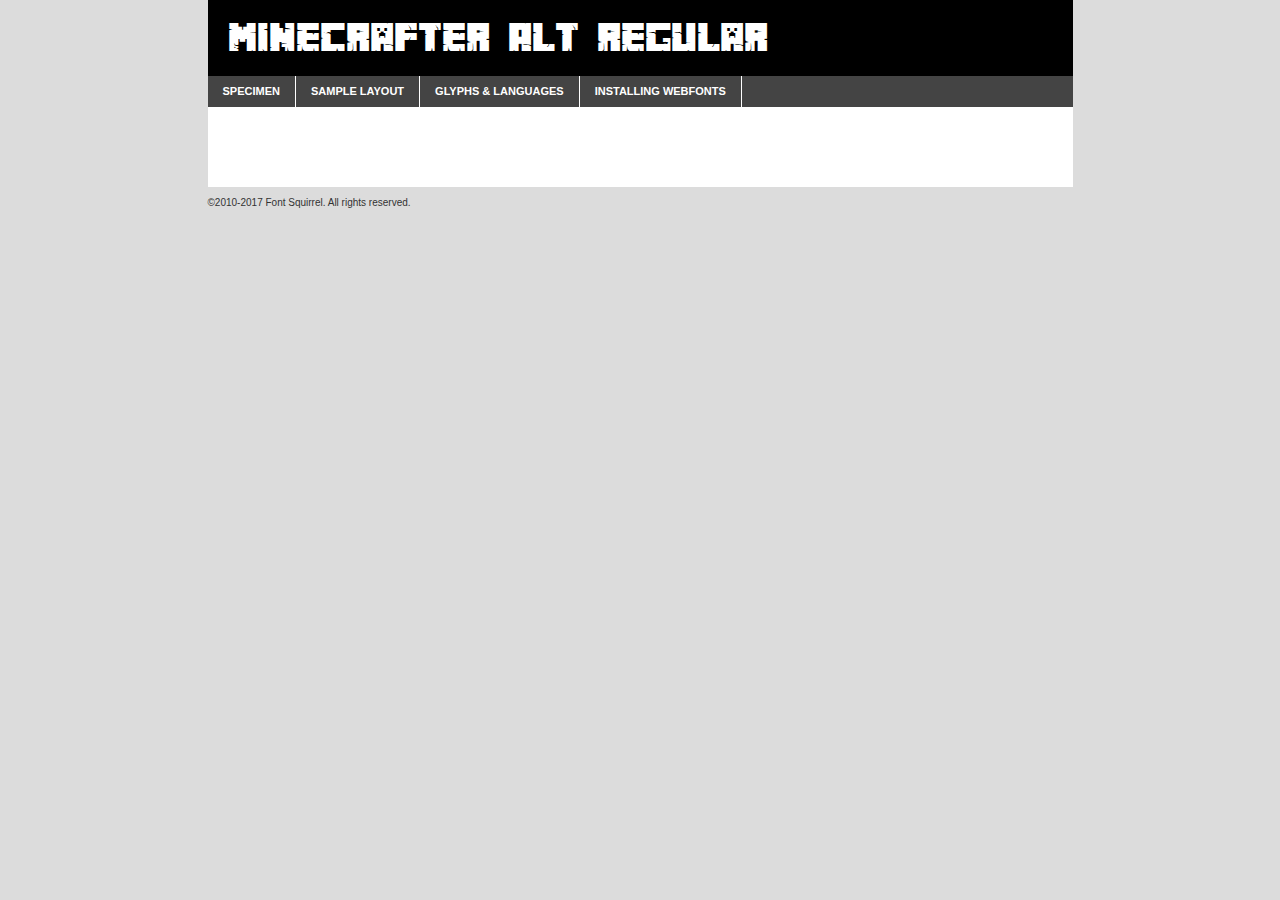
<file: fuentes/new-fonts/minecrafter.alt-demo.html>
<!DOCTYPE html PUBLIC "-//W3C//DTD XHTML 1.0 Transitional//EN"
        "http://www.w3.org/TR/xhtml1/DTD/xhtml1-transitional.dtd">

<html xmlns="http://www.w3.org/1999/xhtml" xml:lang="en" lang="en">
<head>
    <meta http-equiv="Content-Type" content="text/html; charset=utf-8"/>
    <script src="http://ajax.googleapis.com/ajax/libs/jquery/1.7.2/jquery.min.js" type="text/javascript" charset="utf-8"></script>
    <script type="text/javascript">
		(function($) {
			$.fn.easyTabs = function(option) {
				var param = jQuery.extend({ fadeSpeed: 'fast', defaultContent: 1, activeClass: 'active' }, option);
				$(this).each(function() {
					var thisId = '#' + this.id;
					if ( param.defaultContent == '' )
					{
						param.defaultContent = 1;
					}
					if ( typeof param.defaultContent == 'number' )
					{
						var defaultTab = $(thisId + ' .tabs li:eq(' + (param.defaultContent - 1) + ') a').attr('href').substr(1);
					}
					else
					{
						var defaultTab = param.defaultContent;
					}
					$(thisId + ' .tabs li a').each(function() {
						var tabToHide = $(this).attr('href').substr(1);
						$('#' + tabToHide).addClass('easytabs-tab-content');
					});
					hideAll();
					changeContent(defaultTab);

					function hideAll() {$(thisId + ' .easytabs-tab-content').hide();}

					function changeContent(tabId)
					{
						hideAll();
						$(thisId + ' .tabs li').removeClass(param.activeClass);
						$(thisId + ' .tabs li a[href=#' + tabId + ']').closest('li').addClass(param.activeClass);
						if ( param.fadeSpeed != 'none' )
						{
							$(thisId + ' #' + tabId).fadeIn(param.fadeSpeed);
						}
						else
						{
							$(thisId + ' #' + tabId).show();
						}
					}

					$(thisId + ' .tabs li').click(function() {
						var tabId = $(this).find('a').attr('href').substr(1);
						changeContent(tabId);
						return false;
					});
				});
			}
		})(jQuery);
    </script>
    <link rel="stylesheet" href="specimen_files/specimen_stylesheet.css" type="text/css" charset="utf-8"/>
    <link rel="stylesheet" href="stylesheet.css" type="text/css" charset="utf-8"/>

    <style type="text/css">
        		body {
			font-family: 'minecrafter_altregular';
        		}

            </style>

    <title>Minecrafter Alt Regular Specimen</title>


    <script type="text/javascript" charset="utf-8">
		$(document).ready(function() {
			$('#container').easyTabs({ defaultContent: 1 });
		});
    </script>
</head>

<body>
<div id="container">
    <div id="header">
		Minecrafter Alt Regular    </div>
    <ul class="tabs">
        <li><a href="#specimen">Specimen</a></li>
        <li><a href="#layout">Sample Layout</a></li>
		        <li><a href="#glyphs">Glyphs &amp; Languages</a></li>
        <li><a href="#installing">Installing Webfonts</a></li>

    </ul>

    <div id="main_content">


        <div id="specimen">

            <div class="section">
                <div class="grid12 firstcol">
                    <div class="huge">AaBb</div>
                </div>
            </div>

            <div class="section">
                <div class="glyph_range">A&#x200B;B&#x200b;C&#x200b;D&#x200b;E&#x200b;F&#x200b;G&#x200b;H&#x200b;I&#x200b;J&#x200b;K&#x200b;L&#x200b;M&#x200b;N&#x200b;O&#x200b;P&#x200b;Q&#x200b;R&#x200b;S&#x200b;T&#x200b;U&#x200b;V&#x200b;W&#x200b;X&#x200b;Y&#x200b;Z&#x200b;a&#x200b;b&#x200b;c&#x200b;d&#x200b;e&#x200b;f&#x200b;g&#x200b;h&#x200b;i&#x200b;j&#x200b;k&#x200b;l&#x200b;m&#x200b;n&#x200b;o&#x200b;p&#x200b;q&#x200b;r&#x200b;s&#x200b;t&#x200b;u&#x200b;v&#x200b;w&#x200b;x&#x200b;y&#x200b;z&#x200b;1&#x200b;2&#x200b;3&#x200b;4&#x200b;5&#x200b;6&#x200b;7&#x200b;8&#x200b;9&#x200b;0&#x200b;&amp;&#x200b;.&#x200b;,&#x200b;?&#x200b;!&#x200b;&#64;&#x200b;(&#x200b;)&#x200b;#&#x200b;$&#x200b;%&#x200b;*&#x200b;+&#x200b;-&#x200b;=&#x200b;:&#x200b;;</div>
            </div>
            <div class="section">
                <div class="grid12 firstcol">
                    <table class="sample_table">
                        <tr>
                            <td>10</td>
                            <td class="size10">abcdefghijklmnopqrstuvwxyzABCDEFGHIJKLMNOPQRSTUVWXYZ0123456789abcdefghijklmnopqrstuvwxyzABCDEFGHIJKLMNOPQRSTUVWXYZ0123456789abcdefghijklmnopqrstuvwxyzABCDEFGHIJKLMNOPQRSTUVWXYZ</td>
                        </tr>
                        <tr>
                            <td>11</td>
                            <td class="size11">abcdefghijklmnopqrstuvwxyzABCDEFGHIJKLMNOPQRSTUVWXYZ0123456789abcdefghijklmnopqrstuvwxyzABCDEFGHIJKLMNOPQRSTUVWXYZ0123456789abcdefghijklmnopqrstuvwxyzABCDEFGHIJKLMNOPQRSTUVWXYZ</td>
                        </tr>
                        <tr>
                            <td>12</td>
                            <td class="size12">abcdefghijklmnopqrstuvwxyzABCDEFGHIJKLMNOPQRSTUVWXYZ0123456789abcdefghijklmnopqrstuvwxyzABCDEFGHIJKLMNOPQRSTUVWXYZ0123456789abcdefghijklmnopqrstuvwxyzABCDEFGHIJKLMNOPQRSTUVWXYZ</td>
                        </tr>
                        <tr>
                            <td>13</td>
                            <td class="size13">abcdefghijklmnopqrstuvwxyzABCDEFGHIJKLMNOPQRSTUVWXYZ0123456789abcdefghijklmnopqrstuvwxyzABCDEFGHIJKLMNOPQRSTUVWXYZ0123456789abcdefghijklmnopqrstuvwxyzABCDEFGHIJKLMNOPQRSTUVWXYZ</td>
                        </tr>
                        <tr>
                            <td>14</td>
                            <td class="size14">abcdefghijklmnopqrstuvwxyzABCDEFGHIJKLMNOPQRSTUVWXYZ0123456789abcdefghijklmnopqrstuvwxyzABCDEFGHIJKLMNOPQRSTUVWXYZ0123456789abcdefghijklmnopqrstuvwxyzABCDEFGHIJKLMNOPQRSTUVWXYZ</td>
                        </tr>
                        <tr>
                            <td>16</td>
                            <td class="size16">abcdefghijklmnopqrstuvwxyzABCDEFGHIJKLMNOPQRSTUVWXYZ0123456789abcdefghijklmnopqrstuvwxyzABCDEFGHIJKLMNOPQRSTUVWXYZ</td>
                        </tr>
                        <tr>
                            <td>18</td>
                            <td class="size18">abcdefghijklmnopqrstuvwxyzABCDEFGHIJKLMNOPQRSTUVWXYZ0123456789abcdefghijklmnopqrstuvwxyzABCDEFGHIJKLMNOPQRSTUVWXYZ</td>
                        </tr>
                        <tr>
                            <td>20</td>
                            <td class="size20">abcdefghijklmnopqrstuvwxyzABCDEFGHIJKLMNOPQRSTUVWXYZ0123456789abcdefghijklmnopqrstuvwxyzABCDEFGHIJKLMNOPQRSTUVWXYZ</td>
                        </tr>
                        <tr>
                            <td>24</td>
                            <td class="size24">abcdefghijklmnopqrstuvwxyzABCDEFGHIJKLMNOPQRSTUVWXYZ0123456789abcdefghijklmnopqrstuvwxyzABCDEFGHIJKLMNOPQRSTUVWXYZ</td>
                        </tr>
                        <tr>
                            <td>30</td>
                            <td class="size30">abcdefghijklmnopqrstuvwxyzABCDEFGHIJKLMNOPQRSTUVWXYZ0123456789abcdefghijklmnopqrstuvwxyzABCDEFGHIJKLMNOPQRSTUVWXYZ</td>
                        </tr>
                        <tr>
                            <td>36</td>
                            <td class="size36">abcdefghijklmnopqrstuvwxyzABCDEFGHIJKLMNOPQRSTUVWXYZ0123456789abcdefghijklmnopqrstuvwxyzABCDEFGHIJKLMNOPQRSTUVWXYZ</td>
                        </tr>
                        <tr>
                            <td>48</td>
                            <td class="size48">abcdefghijklmnopqrstuvwxyzABCDEFGHIJKLMNOPQRSTUVWXYZ0123456789abcdefghijklmnopqrstuvwxyzABCDEFGHIJKLMNOPQRSTUVWXYZ</td>
                        </tr>
                        <tr>
                            <td>60</td>
                            <td class="size60">abcdefghijklmnopqrstuvwxyzABCDEFGHIJKLMNOPQRSTUVWXYZ0123456789abcdefghijklmnopqrstuvwxyzABCDEFGHIJKLMNOPQRSTUVWXYZ</td>
                        </tr>
                        <tr>
                            <td>72</td>
                            <td class="size72">abcdefghijklmnopqrstuvwxyzABCDEFGHIJKLMNOPQRSTUVWXYZ0123456789abcdefghijklmnopqrstuvwxyzABCDEFGHIJKLMNOPQRSTUVWXYZ</td>
                        </tr>
                        <tr>
                            <td>90</td>
                            <td class="size90">abcdefghijklmnopqrstuvwxyzABCDEFGHIJKLMNOPQRSTUVWXYZ0123456789abcdefghijklmnopqrstuvwxyzABCDEFGHIJKLMNOPQRSTUVWXYZ</td>
                        </tr>
                    </table>

                </div>

            </div>


            <div class="section" id="bodycomparison">


                <div id="xheight">
                    <div class="fontbody">&#x25FC;&#x25FC;&#x25FC;&#x25FC;&#x25FC;&#x25FC;&#x25FC;&#x25FC;&#x25FC;&#x25FC;&#x25FC;&#x25FC;&#x25FC;&#x25FC;&#x25FC;&#x25FC;&#x25FC;&#x25FC;&#x25FC;&#x25FC;&#x25FC;&#x25FC;&#x25FC;&#x25FC;&#x25FC;&#x25FC;&#x25FC;&#x25FC;&#x25FC;&#x25FC;&#x25FC;&#x25FC;&#x25FC;&#x25FC;&#x25FC;&#x25FC;&#x25FC;&#x25FC;&#x25FC;&#x25FC;&#x25FC;&#x25FC;&#x25FC;&#x25FC;&#x25FC;&#x25FC;&#x25FC;&#x25FC;&#x25FC;&#x25FC;&#x25FC;&#x25FC;&#x25FC;&#x25FC;&#x25FC;&#x25FC;&#x25FC;&#x25FC;&#x25FC;&#x25FC;&#x25FC;&#x25FC;&#x25FC;&#x25FC;&#x25FC;&#x25FC;&#x25FC;&#x25FC;&#x25FC;&#x25FC;&#x25FC;&#x25FC;&#x25FC;&#x25FC;&#x25FC;&#x25FC;&#x25FC;&#x25FC;&#x25FC;&#x25FC;&#x25FC;&#x25FC;&#x25FC;&#x25FC;&#x25FC;&#x25FC;&#x25FC;&#x25FC;&#x25FC;&#x25FC;&#x25FC;&#x25FC;&#x25FC;&#x25FC;&#x25FC;&#x25FC;&#x25FC;&#x25FC;&#x25FC;body</div>
                    <div class="arialbody">body</div>
                    <div class="verdanabody">body</div>
                    <div class="georgiabody">body</div>
                </div>
                <div class="fontbody" style="z-index:1">
                    body<span>Minecrafter Alt Regular</span>
                </div>
                <div class="arialbody" style="z-index:1">
                    body<span>Arial</span>
                </div>
                <div class="verdanabody" style="z-index:1">
                    body<span>Verdana</span>
                </div>
                <div class="georgiabody" style="z-index:1">
                    body<span>Georgia</span>
                </div>


            </div>


            <div class="section psample psample_row1" id="">

                <div class="grid2 firstcol">
                    <p class="size10"><span>10.</span>Aenean lacinia bibendum nulla sed consectetur. Fusce dapibus, tellus ac cursus commodo, tortor mauris condimentum nibh, ut fermentum massa justo sit amet risus. Nullam id dolor id nibh ultricies vehicula ut id elit. Cum sociis natoque penatibus et magnis dis parturient montes, nascetur ridiculus mus. Nulla vitae elit libero, a pharetra augue.</p>

                </div>
                <div class="grid3">
                    <p class="size11"><span>11.</span>Aenean lacinia bibendum nulla sed consectetur. Fusce dapibus, tellus ac cursus commodo, tortor mauris condimentum nibh, ut fermentum massa justo sit amet risus. Nullam id dolor id nibh ultricies vehicula ut id elit. Cum sociis natoque penatibus et magnis dis parturient montes, nascetur ridiculus mus. Nulla vitae elit libero, a pharetra augue.</p>

                </div>
                <div class="grid3">
                    <p class="size12"><span>12.</span>Aenean lacinia bibendum nulla sed consectetur. Fusce dapibus, tellus ac cursus commodo, tortor mauris condimentum nibh, ut fermentum massa justo sit amet risus. Nullam id dolor id nibh ultricies vehicula ut id elit. Cum sociis natoque penatibus et magnis dis parturient montes, nascetur ridiculus mus. Nulla vitae elit libero, a pharetra augue.</p>

                </div>
                <div class="grid4">
                    <p class="size13"><span>13.</span>Aenean lacinia bibendum nulla sed consectetur. Fusce dapibus, tellus ac cursus commodo, tortor mauris condimentum nibh, ut fermentum massa justo sit amet risus. Nullam id dolor id nibh ultricies vehicula ut id elit. Cum sociis natoque penatibus et magnis dis parturient montes, nascetur ridiculus mus. Nulla vitae elit libero, a pharetra augue.</p>

                </div>
                <div class="white_blend"></div>

            </div>
            <div class="section psample psample_row2" id="">
                <div class="grid3 firstcol">
                    <p class="size14"><span>14.</span>Aenean lacinia bibendum nulla sed consectetur. Fusce dapibus, tellus ac cursus commodo, tortor mauris condimentum nibh, ut fermentum massa justo sit amet risus. Nullam id dolor id nibh ultricies vehicula ut id elit. Cum sociis natoque penatibus et magnis dis parturient montes, nascetur ridiculus mus. Nulla vitae elit libero, a pharetra augue.</p>

                </div>
                <div class="grid4">
                    <p class="size16"><span>16.</span>Aenean lacinia bibendum nulla sed consectetur. Fusce dapibus, tellus ac cursus commodo, tortor mauris condimentum nibh, ut fermentum massa justo sit amet risus. Nullam id dolor id nibh ultricies vehicula ut id elit. Cum sociis natoque penatibus et magnis dis parturient montes, nascetur ridiculus mus. Nulla vitae elit libero, a pharetra augue.</p>

                </div>
                <div class="grid5">
                    <p class="size18"><span>18.</span>Aenean lacinia bibendum nulla sed consectetur. Fusce dapibus, tellus ac cursus commodo, tortor mauris condimentum nibh, ut fermentum massa justo sit amet risus. Nullam id dolor id nibh ultricies vehicula ut id elit. Cum sociis natoque penatibus et magnis dis parturient montes, nascetur ridiculus mus. Nulla vitae elit libero, a pharetra augue.</p>

                </div>

                <div class="white_blend"></div>

            </div>

            <div class="section psample psample_row3" id="">
                <div class="grid5 firstcol">
                    <p class="size20"><span>20.</span>Aenean lacinia bibendum nulla sed consectetur. Fusce dapibus, tellus ac cursus commodo, tortor mauris condimentum nibh, ut fermentum massa justo sit amet risus. Nullam id dolor id nibh ultricies vehicula ut id elit. Cum sociis natoque penatibus et magnis dis parturient montes, nascetur ridiculus mus. Nulla vitae elit libero, a pharetra augue.</p>
                </div>
                <div class="grid7">
                    <p class="size24"><span>24.</span>Aenean lacinia bibendum nulla sed consectetur. Fusce dapibus, tellus ac cursus commodo, tortor mauris condimentum nibh, ut fermentum massa justo sit amet risus. Nullam id dolor id nibh ultricies vehicula ut id elit. Cum sociis natoque penatibus et magnis dis parturient montes, nascetur ridiculus mus. Nulla vitae elit libero, a pharetra augue.</p>
                </div>

                <div class="white_blend"></div>

            </div>

            <div class="section psample psample_row4" id="">
                <div class="grid12 firstcol">
                    <p class="size30"><span>30.</span>Aenean lacinia bibendum nulla sed consectetur. Fusce dapibus, tellus ac cursus commodo, tortor mauris condimentum nibh, ut fermentum massa justo sit amet risus. Nullam id dolor id nibh ultricies vehicula ut id elit. Cum sociis natoque penatibus et magnis dis parturient montes, nascetur ridiculus mus. Nulla vitae elit libero, a pharetra augue.</p>
                </div>
                <div class="white_blend"></div>

            </div>


            <div class="section psample psample_row1 fullreverse">
                <div class="grid2 firstcol">
                    <p class="size10"><span>10.</span>Aenean lacinia bibendum nulla sed consectetur. Fusce dapibus, tellus ac cursus commodo, tortor mauris condimentum nibh, ut fermentum massa justo sit amet risus. Nullam id dolor id nibh ultricies vehicula ut id elit. Cum sociis natoque penatibus et magnis dis parturient montes, nascetur ridiculus mus. Nulla vitae elit libero, a pharetra augue.</p>

                </div>
                <div class="grid3">
                    <p class="size11"><span>11.</span>Aenean lacinia bibendum nulla sed consectetur. Fusce dapibus, tellus ac cursus commodo, tortor mauris condimentum nibh, ut fermentum massa justo sit amet risus. Nullam id dolor id nibh ultricies vehicula ut id elit. Cum sociis natoque penatibus et magnis dis parturient montes, nascetur ridiculus mus. Nulla vitae elit libero, a pharetra augue.</p>

                </div>
                <div class="grid3">
                    <p class="size12"><span>12.</span>Aenean lacinia bibendum nulla sed consectetur. Fusce dapibus, tellus ac cursus commodo, tortor mauris condimentum nibh, ut fermentum massa justo sit amet risus. Nullam id dolor id nibh ultricies vehicula ut id elit. Cum sociis natoque penatibus et magnis dis parturient montes, nascetur ridiculus mus. Nulla vitae elit libero, a pharetra augue.</p>

                </div>
                <div class="grid4">
                    <p class="size13"><span>13.</span>Aenean lacinia bibendum nulla sed consectetur. Fusce dapibus, tellus ac cursus commodo, tortor mauris condimentum nibh, ut fermentum massa justo sit amet risus. Nullam id dolor id nibh ultricies vehicula ut id elit. Cum sociis natoque penatibus et magnis dis parturient montes, nascetur ridiculus mus. Nulla vitae elit libero, a pharetra augue.</p>

                </div>
                <div class="black_blend"></div>

            </div>

            <div class="section psample psample_row2 fullreverse">
                <div class="grid3 firstcol">
                    <p class="size14"><span>14.</span>Aenean lacinia bibendum nulla sed consectetur. Fusce dapibus, tellus ac cursus commodo, tortor mauris condimentum nibh, ut fermentum massa justo sit amet risus. Nullam id dolor id nibh ultricies vehicula ut id elit. Cum sociis natoque penatibus et magnis dis parturient montes, nascetur ridiculus mus. Nulla vitae elit libero, a pharetra augue.</p>

                </div>
                <div class="grid4">
                    <p class="size16"><span>16.</span>Aenean lacinia bibendum nulla sed consectetur. Fusce dapibus, tellus ac cursus commodo, tortor mauris condimentum nibh, ut fermentum massa justo sit amet risus. Nullam id dolor id nibh ultricies vehicula ut id elit. Cum sociis natoque penatibus et magnis dis parturient montes, nascetur ridiculus mus. Nulla vitae elit libero, a pharetra augue.</p>

                </div>
                <div class="grid5">
                    <p class="size18"><span>18.</span>Aenean lacinia bibendum nulla sed consectetur. Fusce dapibus, tellus ac cursus commodo, tortor mauris condimentum nibh, ut fermentum massa justo sit amet risus. Nullam id dolor id nibh ultricies vehicula ut id elit. Cum sociis natoque penatibus et magnis dis parturient montes, nascetur ridiculus mus. Nulla vitae elit libero, a pharetra augue.</p>

                </div>
                <div class="black_blend"></div>

            </div>

            <div class="section psample fullreverse psample_row3" id="">
                <div class="grid5 firstcol">
                    <p class="size20"><span>20.</span>Aenean lacinia bibendum nulla sed consectetur. Fusce dapibus, tellus ac cursus commodo, tortor mauris condimentum nibh, ut fermentum massa justo sit amet risus. Nullam id dolor id nibh ultricies vehicula ut id elit. Cum sociis natoque penatibus et magnis dis parturient montes, nascetur ridiculus mus. Nulla vitae elit libero, a pharetra augue.</p>
                </div>
                <div class="grid7">
                    <p class="size24"><span>24.</span>Aenean lacinia bibendum nulla sed consectetur. Fusce dapibus, tellus ac cursus commodo, tortor mauris condimentum nibh, ut fermentum massa justo sit amet risus. Nullam id dolor id nibh ultricies vehicula ut id elit. Cum sociis natoque penatibus et magnis dis parturient montes, nascetur ridiculus mus. Nulla vitae elit libero, a pharetra augue.</p>
                </div>

                <div class="black_blend"></div>

            </div>

            <div class="section psample fullreverse psample_row4" id="" style="border-bottom: 20px #000 solid;">
                <div class="grid12 firstcol">
                    <p class="size30"><span>30.</span>Aenean lacinia bibendum nulla sed consectetur. Fusce dapibus, tellus ac cursus commodo, tortor mauris condimentum nibh, ut fermentum massa justo sit amet risus. Nullam id dolor id nibh ultricies vehicula ut id elit. Cum sociis natoque penatibus et magnis dis parturient montes, nascetur ridiculus mus. Nulla vitae elit libero, a pharetra augue.</p>
                </div>
                <div class="black_blend"></div>

            </div>


        </div>

        <div id="layout">

            <div class="section">

                <div class="grid12 firstcol">
                    <h1>Lorem Ipsum Dolor</h1>
                    <h2>Etiam porta sem malesuada magna mollis euismod</h2>

                    <p class="byline">By <a href="#link">Aenean Lacinia</a></p>
                </div>
            </div>
            <div class="section">
                <div class="grid8 firstcol">
                    <p class="large">Donec sed odio dui. Morbi leo risus, porta ac consectetur ac, vestibulum at eros. Fusce dapibus, tellus ac cursus commodo, tortor mauris condimentum nibh, ut fermentum massa justo sit amet risus. </p>


                    <h3>Pellentesque ornare sem</h3>

                    <p>Maecenas sed diam eget risus varius blandit sit amet non magna. Maecenas faucibus mollis interdum. Donec ullamcorper nulla non metus auctor fringilla. Nullam id dolor id nibh ultricies vehicula ut id elit. Nullam id dolor id nibh ultricies vehicula ut id elit. </p>

                    <p>Aenean eu leo quam. Pellentesque ornare sem lacinia quam venenatis vestibulum. Lorem ipsum dolor sit amet, consectetur adipiscing elit. Cum sociis natoque penatibus et magnis dis parturient montes, nascetur ridiculus mus. </p>

                    <p>Nulla vitae elit libero, a pharetra augue. Praesent commodo cursus magna, vel scelerisque nisl consectetur et. Aenean lacinia bibendum nulla sed consectetur. </p>

                    <p>Nullam quis risus eget urna mollis ornare vel eu leo. Nullam quis risus eget urna mollis ornare vel eu leo. Maecenas sed diam eget risus varius blandit sit amet non magna. Donec ullamcorper nulla non metus auctor fringilla. </p>

                    <h3>Cras mattis consectetur</h3>

                    <p>Aenean eu leo quam. Pellentesque ornare sem lacinia quam venenatis vestibulum. Aenean lacinia bibendum nulla sed consectetur. Integer posuere erat a ante venenatis dapibus posuere velit aliquet. Cras mattis consectetur purus sit amet fermentum. </p>

                    <p>Nullam id dolor id nibh ultricies vehicula ut id elit. Nullam quis risus eget urna mollis ornare vel eu leo. Cras mattis consectetur purus sit amet fermentum.</p>
                </div>

                <div class="grid4 sidebar">

                    <div class="box reverse">
                        <p class="last">Nullam quis risus eget urna mollis ornare vel eu leo. Donec ullamcorper nulla non metus auctor fringilla. Cras mattis consectetur purus sit amet fermentum. Sed posuere consectetur est at lobortis. Lorem ipsum dolor sit amet, consectetur adipiscing elit. </p>
                    </div>

                    <p class="caption">Maecenas sed diam eget risus varius.</p>

                    <p>Vestibulum id ligula porta felis euismod semper. Integer posuere erat a ante venenatis dapibus posuere velit aliquet. Vestibulum id ligula porta felis euismod semper. Sed posuere consectetur est at lobortis. Maecenas sed diam eget risus varius blandit sit amet non magna. Fusce dapibus, tellus ac cursus commodo, tortor mauris condimentum nibh, ut fermentum massa justo sit amet risus. </p>


                    <p>Duis mollis, est non commodo luctus, nisi erat porttitor ligula, eget lacinia odio sem nec elit. Aenean lacinia bibendum nulla sed consectetur. Vivamus sagittis lacus vel augue laoreet rutrum faucibus dolor auctor. Aenean lacinia bibendum nulla sed consectetur. Nullam quis risus eget urna mollis ornare vel eu leo. </p>

                    <p>Praesent commodo cursus magna, vel scelerisque nisl consectetur et. Donec ullamcorper nulla non metus auctor fringilla. Maecenas faucibus mollis interdum. Fusce dapibus, tellus ac cursus commodo, tortor mauris condimentum nibh, ut fermentum massa justo sit amet risus. </p>

                </div>
            </div>

        </div>


		

        <div id="glyphs">
            <div class="section">
                <div class="grid12 firstcol">

                    <h1>Language Support</h1>
                    <p>The subset of Minecrafter Alt Regular in this kit supports the following languages:<br/>

						English, Arrernte, Bislama, Cebuano, Fijian, Gilbertese, Hmong, Ibanag, Iloko_ilokano, Interglossa_glosa, Interlingua, Lojban, Norfolk_pitcairnese, Oromo, Rotokas, Seychelles_creole, Shona, Somali, Southern_ndebele, Swahili, Swati_swazi, Tok_pisin, Warlpiri, Xhosa, Zulu, Latinbasic, Demo                    </p>
                    <h1>Glyph Chart</h1>
                    <p>The subset of Minecrafter Alt Regular in this kit includes all the glyphs listed below. Unicode entities are included above each glyph to help you insert individual characters into your layout.</p>
                    <div id="glyph_chart">

																				                                <div><p>&amp;#13;</p>&#13;</div>
																				                                <div><p>&amp;#32;</p>&#32;</div>
																				                                <div><p>&amp;#48;</p>&#48;</div>
																				                                <div><p>&amp;#49;</p>&#49;</div>
																				                                <div><p>&amp;#50;</p>&#50;</div>
																				                                <div><p>&amp;#51;</p>&#51;</div>
																				                                <div><p>&amp;#52;</p>&#52;</div>
																				                                <div><p>&amp;#53;</p>&#53;</div>
																				                                <div><p>&amp;#54;</p>&#54;</div>
																				                                <div><p>&amp;#55;</p>&#55;</div>
																				                                <div><p>&amp;#56;</p>&#56;</div>
																				                                <div><p>&amp;#57;</p>&#57;</div>
																				                                <div><p>&amp;#65;</p>&#65;</div>
																				                                <div><p>&amp;#66;</p>&#66;</div>
																				                                <div><p>&amp;#67;</p>&#67;</div>
																				                                <div><p>&amp;#68;</p>&#68;</div>
																				                                <div><p>&amp;#69;</p>&#69;</div>
																				                                <div><p>&amp;#70;</p>&#70;</div>
																				                                <div><p>&amp;#71;</p>&#71;</div>
																				                                <div><p>&amp;#72;</p>&#72;</div>
																				                                <div><p>&amp;#73;</p>&#73;</div>
																				                                <div><p>&amp;#74;</p>&#74;</div>
																				                                <div><p>&amp;#75;</p>&#75;</div>
																				                                <div><p>&amp;#76;</p>&#76;</div>
																				                                <div><p>&amp;#77;</p>&#77;</div>
																				                                <div><p>&amp;#78;</p>&#78;</div>
																				                                <div><p>&amp;#79;</p>&#79;</div>
																				                                <div><p>&amp;#80;</p>&#80;</div>
																				                                <div><p>&amp;#81;</p>&#81;</div>
																				                                <div><p>&amp;#82;</p>&#82;</div>
																				                                <div><p>&amp;#83;</p>&#83;</div>
																				                                <div><p>&amp;#84;</p>&#84;</div>
																				                                <div><p>&amp;#85;</p>&#85;</div>
																				                                <div><p>&amp;#86;</p>&#86;</div>
																				                                <div><p>&amp;#87;</p>&#87;</div>
																				                                <div><p>&amp;#88;</p>&#88;</div>
																				                                <div><p>&amp;#89;</p>&#89;</div>
																				                                <div><p>&amp;#90;</p>&#90;</div>
																				                                <div><p>&amp;#97;</p>&#97;</div>
																				                                <div><p>&amp;#98;</p>&#98;</div>
																				                                <div><p>&amp;#99;</p>&#99;</div>
																				                                <div><p>&amp;#100;</p>&#100;</div>
																				                                <div><p>&amp;#101;</p>&#101;</div>
																				                                <div><p>&amp;#102;</p>&#102;</div>
																				                                <div><p>&amp;#103;</p>&#103;</div>
																				                                <div><p>&amp;#104;</p>&#104;</div>
																				                                <div><p>&amp;#105;</p>&#105;</div>
																				                                <div><p>&amp;#106;</p>&#106;</div>
																				                                <div><p>&amp;#107;</p>&#107;</div>
																				                                <div><p>&amp;#108;</p>&#108;</div>
																				                                <div><p>&amp;#109;</p>&#109;</div>
																				                                <div><p>&amp;#110;</p>&#110;</div>
																				                                <div><p>&amp;#111;</p>&#111;</div>
																				                                <div><p>&amp;#112;</p>&#112;</div>
																				                                <div><p>&amp;#113;</p>&#113;</div>
																				                                <div><p>&amp;#114;</p>&#114;</div>
																				                                <div><p>&amp;#115;</p>&#115;</div>
																				                                <div><p>&amp;#116;</p>&#116;</div>
																				                                <div><p>&amp;#117;</p>&#117;</div>
																				                                <div><p>&amp;#118;</p>&#118;</div>
																				                                <div><p>&amp;#119;</p>&#119;</div>
																				                                <div><p>&amp;#120;</p>&#120;</div>
																				                                <div><p>&amp;#121;</p>&#121;</div>
																				                                <div><p>&amp;#122;</p>&#122;</div>
																				                                <div><p>&amp;#160;</p>&#160;</div>
																				                                <div><p>&amp;#8192;</p>&#8192;</div>
																				                                <div><p>&amp;#8193;</p>&#8193;</div>
																				                                <div><p>&amp;#8194;</p>&#8194;</div>
																				                                <div><p>&amp;#8195;</p>&#8195;</div>
																				                                <div><p>&amp;#8196;</p>&#8196;</div>
																				                                <div><p>&amp;#8197;</p>&#8197;</div>
																				                                <div><p>&amp;#8198;</p>&#8198;</div>
																				                                <div><p>&amp;#8199;</p>&#8199;</div>
																				                                <div><p>&amp;#8200;</p>&#8200;</div>
																				                                <div><p>&amp;#8201;</p>&#8201;</div>
																				                                <div><p>&amp;#8202;</p>&#8202;</div>
																				                                <div><p>&amp;#8239;</p>&#8239;</div>
																				                                <div><p>&amp;#8287;</p>&#8287;</div>
																				                                <div><p>&amp;#9724;</p>&#9724;</div>
																																													                    </div>
                </div>


            </div>
        </div>


        <div id="specs">

        </div>

        <div id="installing">
            <div class="section">
                <div class="grid7 firstcol">
                    <h1>Installing Webfonts</h1>

                    <p>Webfonts are supported by all major browser platforms but not all in the same way. There are currently four different font formats that must be included in order to target all browsers. This includes TTF, WOFF, EOT and SVG.</p>

                    <h2>1. Upload your webfonts</h2>
                    <p>You must upload your webfont kit to your website. They should be in or near the same directory as your CSS files.</p>

                    <h2>2. Include the webfont stylesheet</h2>
                    <p>A special CSS @font-face declaration helps the various browsers select the appropriate font it needs without causing you a bunch of headaches. Learn more about this syntax by reading the <a href="https://www.fontspring.com/blog/further-hardening-of-the-bulletproof-syntax">Fontspring blog post</a> about it. The code for it is as follows:</p>


                    <code>
                        @font-face{
                        font-family: 'MyWebFont';
                        src: url('WebFont.eot');
                        src: url('WebFont.eot?#iefix') format('embedded-opentype'),
                        url('WebFont.woff') format('woff'),
                        url('WebFont.ttf') format('truetype'),
                        url('WebFont.svg#webfont') format('svg');
                        }
                    </code>

                    <p>We've already gone ahead and generated the code for you. All you have to do is link to the stylesheet in your HTML, like this:</p>
                    <code>&lt;link rel=&quot;stylesheet&quot; href=&quot;stylesheet.css&quot; type=&quot;text/css&quot; charset=&quot;utf-8&quot; /&gt;</code>

                    <h2>3. Modify your own stylesheet</h2>
                    <p>To take advantage of your new fonts, you must tell your stylesheet to use them. Look at the original @font-face declaration above and find the property called "font-family." The name linked there will be what you use to reference the font. Prepend that webfont name to the font stack in the "font-family" property, inside the selector you want to change. For example:</p>
                    <code>p { font-family: 'WebFont', Arial, sans-serif; }</code>

                    <h2>4. Test</h2>
                    <p>Getting webfonts to work cross-browser <em>can</em> be tricky. Use the information in the sidebar to help you if you find that fonts aren't loading in a particular browser.</p>
                </div>

                <div class="grid5 sidebar">
                    <div class="box">
                        <h2>Troubleshooting<br/>Font-Face Problems</h2>
                        <p>Having trouble getting your webfonts to load in your new website? Here are some tips to sort out what might be the problem.</p>

                        <h3>Fonts not showing in any browser</h3>

                        <p>This sounds like you need to work on the plumbing. You either did not upload the fonts to the correct directory, or you did not link the fonts properly in the CSS. If you've confirmed that all this is correct and you still have a problem, take a look at your .htaccess file and see if requests are getting intercepted.</p>

                        <h3>Fonts not loading in iPhone or iPad</h3>

                        <p>The most common problem here is that you are serving the fonts from an IIS server. IIS refuses to serve files that have unknown MIME types. If that is the case, you must set the MIME type for SVG to "image/svg+xml" in the server settings. Follow these instructions from Microsoft if you need help.</p>

                        <h3>Fonts not loading in Firefox</h3>

                        <p>The primary reason for this failure? You are still using a version Firefox older than 3.5. So upgrade already! If that isn't it, then you are very likely serving fonts from a different domain. Firefox requires that all font assets be served from the same domain. Lastly it is possible that you need to add WOFF to your list of MIME types (if you are serving via IIS.)</p>

                        <h3>Fonts not loading in IE</h3>

                        <p>Are you looking at Internet Explorer on an actual Windows machine or are you cheating by using a service like Adobe BrowserLab? Many of these screenshot services do not render @font-face for IE. Best to test it on a real machine.</p>

                        <h3>Fonts not loading in IE9</h3>

                        <p>IE9, like Firefox, requires that fonts be served from the same domain as the website. Make sure that is the case.</p>
                    </div>
                </div>
            </div>

        </div>

    </div>
    <div id="footer">
        <p>&copy;2010-2017 Font Squirrel. All rights reserved.</p>
    </div>
</div>
</body>
</html>
</file>
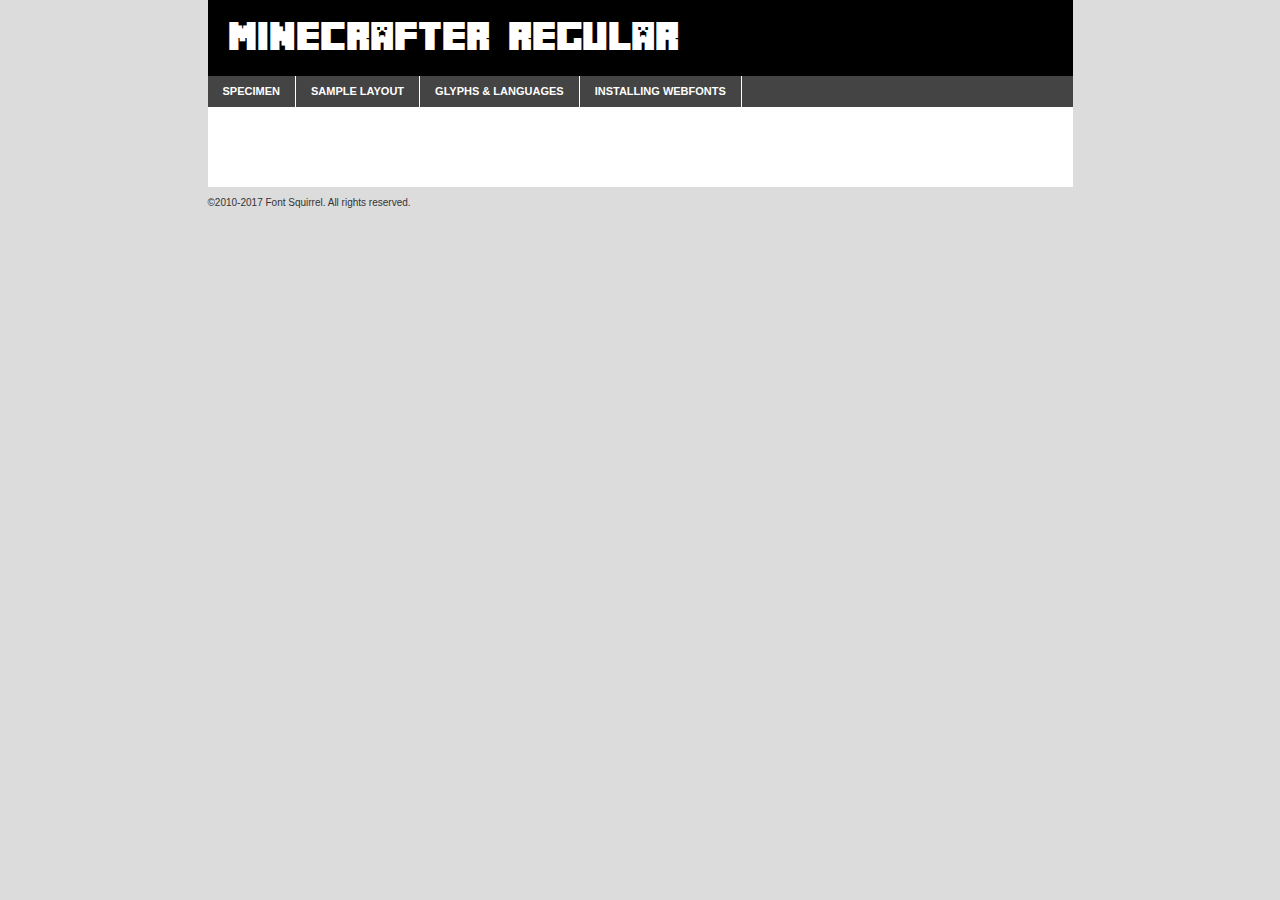
<file: fuentes/new-fonts/minecrafter.reg-demo.html>
<!DOCTYPE html PUBLIC "-//W3C//DTD XHTML 1.0 Transitional//EN"
        "http://www.w3.org/TR/xhtml1/DTD/xhtml1-transitional.dtd">

<html xmlns="http://www.w3.org/1999/xhtml" xml:lang="en" lang="en">
<head>
    <meta http-equiv="Content-Type" content="text/html; charset=utf-8"/>
    <script src="http://ajax.googleapis.com/ajax/libs/jquery/1.7.2/jquery.min.js" type="text/javascript" charset="utf-8"></script>
    <script type="text/javascript">
		(function($) {
			$.fn.easyTabs = function(option) {
				var param = jQuery.extend({ fadeSpeed: 'fast', defaultContent: 1, activeClass: 'active' }, option);
				$(this).each(function() {
					var thisId = '#' + this.id;
					if ( param.defaultContent == '' )
					{
						param.defaultContent = 1;
					}
					if ( typeof param.defaultContent == 'number' )
					{
						var defaultTab = $(thisId + ' .tabs li:eq(' + (param.defaultContent - 1) + ') a').attr('href').substr(1);
					}
					else
					{
						var defaultTab = param.defaultContent;
					}
					$(thisId + ' .tabs li a').each(function() {
						var tabToHide = $(this).attr('href').substr(1);
						$('#' + tabToHide).addClass('easytabs-tab-content');
					});
					hideAll();
					changeContent(defaultTab);

					function hideAll() {$(thisId + ' .easytabs-tab-content').hide();}

					function changeContent(tabId)
					{
						hideAll();
						$(thisId + ' .tabs li').removeClass(param.activeClass);
						$(thisId + ' .tabs li a[href=#' + tabId + ']').closest('li').addClass(param.activeClass);
						if ( param.fadeSpeed != 'none' )
						{
							$(thisId + ' #' + tabId).fadeIn(param.fadeSpeed);
						}
						else
						{
							$(thisId + ' #' + tabId).show();
						}
					}

					$(thisId + ' .tabs li').click(function() {
						var tabId = $(this).find('a').attr('href').substr(1);
						changeContent(tabId);
						return false;
					});
				});
			}
		})(jQuery);
    </script>
    <link rel="stylesheet" href="specimen_files/specimen_stylesheet.css" type="text/css" charset="utf-8"/>
    <link rel="stylesheet" href="stylesheet.css" type="text/css" charset="utf-8"/>

    <style type="text/css">
        		body {
			font-family: 'minecrafterregular';
        		}

            </style>

    <title>Minecrafter Regular Specimen</title>


    <script type="text/javascript" charset="utf-8">
		$(document).ready(function() {
			$('#container').easyTabs({ defaultContent: 1 });
		});
    </script>
</head>

<body>
<div id="container">
    <div id="header">
		Minecrafter Regular    </div>
    <ul class="tabs">
        <li><a href="#specimen">Specimen</a></li>
        <li><a href="#layout">Sample Layout</a></li>
		        <li><a href="#glyphs">Glyphs &amp; Languages</a></li>
        <li><a href="#installing">Installing Webfonts</a></li>

    </ul>

    <div id="main_content">


        <div id="specimen">

            <div class="section">
                <div class="grid12 firstcol">
                    <div class="huge">AaBb</div>
                </div>
            </div>

            <div class="section">
                <div class="glyph_range">A&#x200B;B&#x200b;C&#x200b;D&#x200b;E&#x200b;F&#x200b;G&#x200b;H&#x200b;I&#x200b;J&#x200b;K&#x200b;L&#x200b;M&#x200b;N&#x200b;O&#x200b;P&#x200b;Q&#x200b;R&#x200b;S&#x200b;T&#x200b;U&#x200b;V&#x200b;W&#x200b;X&#x200b;Y&#x200b;Z&#x200b;a&#x200b;b&#x200b;c&#x200b;d&#x200b;e&#x200b;f&#x200b;g&#x200b;h&#x200b;i&#x200b;j&#x200b;k&#x200b;l&#x200b;m&#x200b;n&#x200b;o&#x200b;p&#x200b;q&#x200b;r&#x200b;s&#x200b;t&#x200b;u&#x200b;v&#x200b;w&#x200b;x&#x200b;y&#x200b;z&#x200b;1&#x200b;2&#x200b;3&#x200b;4&#x200b;5&#x200b;6&#x200b;7&#x200b;8&#x200b;9&#x200b;0&#x200b;&amp;&#x200b;.&#x200b;,&#x200b;?&#x200b;!&#x200b;&#64;&#x200b;(&#x200b;)&#x200b;#&#x200b;$&#x200b;%&#x200b;*&#x200b;+&#x200b;-&#x200b;=&#x200b;:&#x200b;;</div>
            </div>
            <div class="section">
                <div class="grid12 firstcol">
                    <table class="sample_table">
                        <tr>
                            <td>10</td>
                            <td class="size10">abcdefghijklmnopqrstuvwxyzABCDEFGHIJKLMNOPQRSTUVWXYZ0123456789abcdefghijklmnopqrstuvwxyzABCDEFGHIJKLMNOPQRSTUVWXYZ0123456789abcdefghijklmnopqrstuvwxyzABCDEFGHIJKLMNOPQRSTUVWXYZ</td>
                        </tr>
                        <tr>
                            <td>11</td>
                            <td class="size11">abcdefghijklmnopqrstuvwxyzABCDEFGHIJKLMNOPQRSTUVWXYZ0123456789abcdefghijklmnopqrstuvwxyzABCDEFGHIJKLMNOPQRSTUVWXYZ0123456789abcdefghijklmnopqrstuvwxyzABCDEFGHIJKLMNOPQRSTUVWXYZ</td>
                        </tr>
                        <tr>
                            <td>12</td>
                            <td class="size12">abcdefghijklmnopqrstuvwxyzABCDEFGHIJKLMNOPQRSTUVWXYZ0123456789abcdefghijklmnopqrstuvwxyzABCDEFGHIJKLMNOPQRSTUVWXYZ0123456789abcdefghijklmnopqrstuvwxyzABCDEFGHIJKLMNOPQRSTUVWXYZ</td>
                        </tr>
                        <tr>
                            <td>13</td>
                            <td class="size13">abcdefghijklmnopqrstuvwxyzABCDEFGHIJKLMNOPQRSTUVWXYZ0123456789abcdefghijklmnopqrstuvwxyzABCDEFGHIJKLMNOPQRSTUVWXYZ0123456789abcdefghijklmnopqrstuvwxyzABCDEFGHIJKLMNOPQRSTUVWXYZ</td>
                        </tr>
                        <tr>
                            <td>14</td>
                            <td class="size14">abcdefghijklmnopqrstuvwxyzABCDEFGHIJKLMNOPQRSTUVWXYZ0123456789abcdefghijklmnopqrstuvwxyzABCDEFGHIJKLMNOPQRSTUVWXYZ0123456789abcdefghijklmnopqrstuvwxyzABCDEFGHIJKLMNOPQRSTUVWXYZ</td>
                        </tr>
                        <tr>
                            <td>16</td>
                            <td class="size16">abcdefghijklmnopqrstuvwxyzABCDEFGHIJKLMNOPQRSTUVWXYZ0123456789abcdefghijklmnopqrstuvwxyzABCDEFGHIJKLMNOPQRSTUVWXYZ</td>
                        </tr>
                        <tr>
                            <td>18</td>
                            <td class="size18">abcdefghijklmnopqrstuvwxyzABCDEFGHIJKLMNOPQRSTUVWXYZ0123456789abcdefghijklmnopqrstuvwxyzABCDEFGHIJKLMNOPQRSTUVWXYZ</td>
                        </tr>
                        <tr>
                            <td>20</td>
                            <td class="size20">abcdefghijklmnopqrstuvwxyzABCDEFGHIJKLMNOPQRSTUVWXYZ0123456789abcdefghijklmnopqrstuvwxyzABCDEFGHIJKLMNOPQRSTUVWXYZ</td>
                        </tr>
                        <tr>
                            <td>24</td>
                            <td class="size24">abcdefghijklmnopqrstuvwxyzABCDEFGHIJKLMNOPQRSTUVWXYZ0123456789abcdefghijklmnopqrstuvwxyzABCDEFGHIJKLMNOPQRSTUVWXYZ</td>
                        </tr>
                        <tr>
                            <td>30</td>
                            <td class="size30">abcdefghijklmnopqrstuvwxyzABCDEFGHIJKLMNOPQRSTUVWXYZ0123456789abcdefghijklmnopqrstuvwxyzABCDEFGHIJKLMNOPQRSTUVWXYZ</td>
                        </tr>
                        <tr>
                            <td>36</td>
                            <td class="size36">abcdefghijklmnopqrstuvwxyzABCDEFGHIJKLMNOPQRSTUVWXYZ0123456789abcdefghijklmnopqrstuvwxyzABCDEFGHIJKLMNOPQRSTUVWXYZ</td>
                        </tr>
                        <tr>
                            <td>48</td>
                            <td class="size48">abcdefghijklmnopqrstuvwxyzABCDEFGHIJKLMNOPQRSTUVWXYZ0123456789abcdefghijklmnopqrstuvwxyzABCDEFGHIJKLMNOPQRSTUVWXYZ</td>
                        </tr>
                        <tr>
                            <td>60</td>
                            <td class="size60">abcdefghijklmnopqrstuvwxyzABCDEFGHIJKLMNOPQRSTUVWXYZ0123456789abcdefghijklmnopqrstuvwxyzABCDEFGHIJKLMNOPQRSTUVWXYZ</td>
                        </tr>
                        <tr>
                            <td>72</td>
                            <td class="size72">abcdefghijklmnopqrstuvwxyzABCDEFGHIJKLMNOPQRSTUVWXYZ0123456789abcdefghijklmnopqrstuvwxyzABCDEFGHIJKLMNOPQRSTUVWXYZ</td>
                        </tr>
                        <tr>
                            <td>90</td>
                            <td class="size90">abcdefghijklmnopqrstuvwxyzABCDEFGHIJKLMNOPQRSTUVWXYZ0123456789abcdefghijklmnopqrstuvwxyzABCDEFGHIJKLMNOPQRSTUVWXYZ</td>
                        </tr>
                    </table>

                </div>

            </div>


            <div class="section" id="bodycomparison">


                <div id="xheight">
                    <div class="fontbody">&#x25FC;&#x25FC;&#x25FC;&#x25FC;&#x25FC;&#x25FC;&#x25FC;&#x25FC;&#x25FC;&#x25FC;&#x25FC;&#x25FC;&#x25FC;&#x25FC;&#x25FC;&#x25FC;&#x25FC;&#x25FC;&#x25FC;&#x25FC;&#x25FC;&#x25FC;&#x25FC;&#x25FC;&#x25FC;&#x25FC;&#x25FC;&#x25FC;&#x25FC;&#x25FC;&#x25FC;&#x25FC;&#x25FC;&#x25FC;&#x25FC;&#x25FC;&#x25FC;&#x25FC;&#x25FC;&#x25FC;&#x25FC;&#x25FC;&#x25FC;&#x25FC;&#x25FC;&#x25FC;&#x25FC;&#x25FC;&#x25FC;&#x25FC;&#x25FC;&#x25FC;&#x25FC;&#x25FC;&#x25FC;&#x25FC;&#x25FC;&#x25FC;&#x25FC;&#x25FC;&#x25FC;&#x25FC;&#x25FC;&#x25FC;&#x25FC;&#x25FC;&#x25FC;&#x25FC;&#x25FC;&#x25FC;&#x25FC;&#x25FC;&#x25FC;&#x25FC;&#x25FC;&#x25FC;&#x25FC;&#x25FC;&#x25FC;&#x25FC;&#x25FC;&#x25FC;&#x25FC;&#x25FC;&#x25FC;&#x25FC;&#x25FC;&#x25FC;&#x25FC;&#x25FC;&#x25FC;&#x25FC;&#x25FC;&#x25FC;&#x25FC;&#x25FC;&#x25FC;&#x25FC;&#x25FC;body</div>
                    <div class="arialbody">body</div>
                    <div class="verdanabody">body</div>
                    <div class="georgiabody">body</div>
                </div>
                <div class="fontbody" style="z-index:1">
                    body<span>Minecrafter Regular</span>
                </div>
                <div class="arialbody" style="z-index:1">
                    body<span>Arial</span>
                </div>
                <div class="verdanabody" style="z-index:1">
                    body<span>Verdana</span>
                </div>
                <div class="georgiabody" style="z-index:1">
                    body<span>Georgia</span>
                </div>


            </div>


            <div class="section psample psample_row1" id="">

                <div class="grid2 firstcol">
                    <p class="size10"><span>10.</span>Aenean lacinia bibendum nulla sed consectetur. Fusce dapibus, tellus ac cursus commodo, tortor mauris condimentum nibh, ut fermentum massa justo sit amet risus. Nullam id dolor id nibh ultricies vehicula ut id elit. Cum sociis natoque penatibus et magnis dis parturient montes, nascetur ridiculus mus. Nulla vitae elit libero, a pharetra augue.</p>

                </div>
                <div class="grid3">
                    <p class="size11"><span>11.</span>Aenean lacinia bibendum nulla sed consectetur. Fusce dapibus, tellus ac cursus commodo, tortor mauris condimentum nibh, ut fermentum massa justo sit amet risus. Nullam id dolor id nibh ultricies vehicula ut id elit. Cum sociis natoque penatibus et magnis dis parturient montes, nascetur ridiculus mus. Nulla vitae elit libero, a pharetra augue.</p>

                </div>
                <div class="grid3">
                    <p class="size12"><span>12.</span>Aenean lacinia bibendum nulla sed consectetur. Fusce dapibus, tellus ac cursus commodo, tortor mauris condimentum nibh, ut fermentum massa justo sit amet risus. Nullam id dolor id nibh ultricies vehicula ut id elit. Cum sociis natoque penatibus et magnis dis parturient montes, nascetur ridiculus mus. Nulla vitae elit libero, a pharetra augue.</p>

                </div>
                <div class="grid4">
                    <p class="size13"><span>13.</span>Aenean lacinia bibendum nulla sed consectetur. Fusce dapibus, tellus ac cursus commodo, tortor mauris condimentum nibh, ut fermentum massa justo sit amet risus. Nullam id dolor id nibh ultricies vehicula ut id elit. Cum sociis natoque penatibus et magnis dis parturient montes, nascetur ridiculus mus. Nulla vitae elit libero, a pharetra augue.</p>

                </div>
                <div class="white_blend"></div>

            </div>
            <div class="section psample psample_row2" id="">
                <div class="grid3 firstcol">
                    <p class="size14"><span>14.</span>Aenean lacinia bibendum nulla sed consectetur. Fusce dapibus, tellus ac cursus commodo, tortor mauris condimentum nibh, ut fermentum massa justo sit amet risus. Nullam id dolor id nibh ultricies vehicula ut id elit. Cum sociis natoque penatibus et magnis dis parturient montes, nascetur ridiculus mus. Nulla vitae elit libero, a pharetra augue.</p>

                </div>
                <div class="grid4">
                    <p class="size16"><span>16.</span>Aenean lacinia bibendum nulla sed consectetur. Fusce dapibus, tellus ac cursus commodo, tortor mauris condimentum nibh, ut fermentum massa justo sit amet risus. Nullam id dolor id nibh ultricies vehicula ut id elit. Cum sociis natoque penatibus et magnis dis parturient montes, nascetur ridiculus mus. Nulla vitae elit libero, a pharetra augue.</p>

                </div>
                <div class="grid5">
                    <p class="size18"><span>18.</span>Aenean lacinia bibendum nulla sed consectetur. Fusce dapibus, tellus ac cursus commodo, tortor mauris condimentum nibh, ut fermentum massa justo sit amet risus. Nullam id dolor id nibh ultricies vehicula ut id elit. Cum sociis natoque penatibus et magnis dis parturient montes, nascetur ridiculus mus. Nulla vitae elit libero, a pharetra augue.</p>

                </div>

                <div class="white_blend"></div>

            </div>

            <div class="section psample psample_row3" id="">
                <div class="grid5 firstcol">
                    <p class="size20"><span>20.</span>Aenean lacinia bibendum nulla sed consectetur. Fusce dapibus, tellus ac cursus commodo, tortor mauris condimentum nibh, ut fermentum massa justo sit amet risus. Nullam id dolor id nibh ultricies vehicula ut id elit. Cum sociis natoque penatibus et magnis dis parturient montes, nascetur ridiculus mus. Nulla vitae elit libero, a pharetra augue.</p>
                </div>
                <div class="grid7">
                    <p class="size24"><span>24.</span>Aenean lacinia bibendum nulla sed consectetur. Fusce dapibus, tellus ac cursus commodo, tortor mauris condimentum nibh, ut fermentum massa justo sit amet risus. Nullam id dolor id nibh ultricies vehicula ut id elit. Cum sociis natoque penatibus et magnis dis parturient montes, nascetur ridiculus mus. Nulla vitae elit libero, a pharetra augue.</p>
                </div>

                <div class="white_blend"></div>

            </div>

            <div class="section psample psample_row4" id="">
                <div class="grid12 firstcol">
                    <p class="size30"><span>30.</span>Aenean lacinia bibendum nulla sed consectetur. Fusce dapibus, tellus ac cursus commodo, tortor mauris condimentum nibh, ut fermentum massa justo sit amet risus. Nullam id dolor id nibh ultricies vehicula ut id elit. Cum sociis natoque penatibus et magnis dis parturient montes, nascetur ridiculus mus. Nulla vitae elit libero, a pharetra augue.</p>
                </div>
                <div class="white_blend"></div>

            </div>


            <div class="section psample psample_row1 fullreverse">
                <div class="grid2 firstcol">
                    <p class="size10"><span>10.</span>Aenean lacinia bibendum nulla sed consectetur. Fusce dapibus, tellus ac cursus commodo, tortor mauris condimentum nibh, ut fermentum massa justo sit amet risus. Nullam id dolor id nibh ultricies vehicula ut id elit. Cum sociis natoque penatibus et magnis dis parturient montes, nascetur ridiculus mus. Nulla vitae elit libero, a pharetra augue.</p>

                </div>
                <div class="grid3">
                    <p class="size11"><span>11.</span>Aenean lacinia bibendum nulla sed consectetur. Fusce dapibus, tellus ac cursus commodo, tortor mauris condimentum nibh, ut fermentum massa justo sit amet risus. Nullam id dolor id nibh ultricies vehicula ut id elit. Cum sociis natoque penatibus et magnis dis parturient montes, nascetur ridiculus mus. Nulla vitae elit libero, a pharetra augue.</p>

                </div>
                <div class="grid3">
                    <p class="size12"><span>12.</span>Aenean lacinia bibendum nulla sed consectetur. Fusce dapibus, tellus ac cursus commodo, tortor mauris condimentum nibh, ut fermentum massa justo sit amet risus. Nullam id dolor id nibh ultricies vehicula ut id elit. Cum sociis natoque penatibus et magnis dis parturient montes, nascetur ridiculus mus. Nulla vitae elit libero, a pharetra augue.</p>

                </div>
                <div class="grid4">
                    <p class="size13"><span>13.</span>Aenean lacinia bibendum nulla sed consectetur. Fusce dapibus, tellus ac cursus commodo, tortor mauris condimentum nibh, ut fermentum massa justo sit amet risus. Nullam id dolor id nibh ultricies vehicula ut id elit. Cum sociis natoque penatibus et magnis dis parturient montes, nascetur ridiculus mus. Nulla vitae elit libero, a pharetra augue.</p>

                </div>
                <div class="black_blend"></div>

            </div>

            <div class="section psample psample_row2 fullreverse">
                <div class="grid3 firstcol">
                    <p class="size14"><span>14.</span>Aenean lacinia bibendum nulla sed consectetur. Fusce dapibus, tellus ac cursus commodo, tortor mauris condimentum nibh, ut fermentum massa justo sit amet risus. Nullam id dolor id nibh ultricies vehicula ut id elit. Cum sociis natoque penatibus et magnis dis parturient montes, nascetur ridiculus mus. Nulla vitae elit libero, a pharetra augue.</p>

                </div>
                <div class="grid4">
                    <p class="size16"><span>16.</span>Aenean lacinia bibendum nulla sed consectetur. Fusce dapibus, tellus ac cursus commodo, tortor mauris condimentum nibh, ut fermentum massa justo sit amet risus. Nullam id dolor id nibh ultricies vehicula ut id elit. Cum sociis natoque penatibus et magnis dis parturient montes, nascetur ridiculus mus. Nulla vitae elit libero, a pharetra augue.</p>

                </div>
                <div class="grid5">
                    <p class="size18"><span>18.</span>Aenean lacinia bibendum nulla sed consectetur. Fusce dapibus, tellus ac cursus commodo, tortor mauris condimentum nibh, ut fermentum massa justo sit amet risus. Nullam id dolor id nibh ultricies vehicula ut id elit. Cum sociis natoque penatibus et magnis dis parturient montes, nascetur ridiculus mus. Nulla vitae elit libero, a pharetra augue.</p>

                </div>
                <div class="black_blend"></div>

            </div>

            <div class="section psample fullreverse psample_row3" id="">
                <div class="grid5 firstcol">
                    <p class="size20"><span>20.</span>Aenean lacinia bibendum nulla sed consectetur. Fusce dapibus, tellus ac cursus commodo, tortor mauris condimentum nibh, ut fermentum massa justo sit amet risus. Nullam id dolor id nibh ultricies vehicula ut id elit. Cum sociis natoque penatibus et magnis dis parturient montes, nascetur ridiculus mus. Nulla vitae elit libero, a pharetra augue.</p>
                </div>
                <div class="grid7">
                    <p class="size24"><span>24.</span>Aenean lacinia bibendum nulla sed consectetur. Fusce dapibus, tellus ac cursus commodo, tortor mauris condimentum nibh, ut fermentum massa justo sit amet risus. Nullam id dolor id nibh ultricies vehicula ut id elit. Cum sociis natoque penatibus et magnis dis parturient montes, nascetur ridiculus mus. Nulla vitae elit libero, a pharetra augue.</p>
                </div>

                <div class="black_blend"></div>

            </div>

            <div class="section psample fullreverse psample_row4" id="" style="border-bottom: 20px #000 solid;">
                <div class="grid12 firstcol">
                    <p class="size30"><span>30.</span>Aenean lacinia bibendum nulla sed consectetur. Fusce dapibus, tellus ac cursus commodo, tortor mauris condimentum nibh, ut fermentum massa justo sit amet risus. Nullam id dolor id nibh ultricies vehicula ut id elit. Cum sociis natoque penatibus et magnis dis parturient montes, nascetur ridiculus mus. Nulla vitae elit libero, a pharetra augue.</p>
                </div>
                <div class="black_blend"></div>

            </div>


        </div>

        <div id="layout">

            <div class="section">

                <div class="grid12 firstcol">
                    <h1>Lorem Ipsum Dolor</h1>
                    <h2>Etiam porta sem malesuada magna mollis euismod</h2>

                    <p class="byline">By <a href="#link">Aenean Lacinia</a></p>
                </div>
            </div>
            <div class="section">
                <div class="grid8 firstcol">
                    <p class="large">Donec sed odio dui. Morbi leo risus, porta ac consectetur ac, vestibulum at eros. Fusce dapibus, tellus ac cursus commodo, tortor mauris condimentum nibh, ut fermentum massa justo sit amet risus. </p>


                    <h3>Pellentesque ornare sem</h3>

                    <p>Maecenas sed diam eget risus varius blandit sit amet non magna. Maecenas faucibus mollis interdum. Donec ullamcorper nulla non metus auctor fringilla. Nullam id dolor id nibh ultricies vehicula ut id elit. Nullam id dolor id nibh ultricies vehicula ut id elit. </p>

                    <p>Aenean eu leo quam. Pellentesque ornare sem lacinia quam venenatis vestibulum. Lorem ipsum dolor sit amet, consectetur adipiscing elit. Cum sociis natoque penatibus et magnis dis parturient montes, nascetur ridiculus mus. </p>

                    <p>Nulla vitae elit libero, a pharetra augue. Praesent commodo cursus magna, vel scelerisque nisl consectetur et. Aenean lacinia bibendum nulla sed consectetur. </p>

                    <p>Nullam quis risus eget urna mollis ornare vel eu leo. Nullam quis risus eget urna mollis ornare vel eu leo. Maecenas sed diam eget risus varius blandit sit amet non magna. Donec ullamcorper nulla non metus auctor fringilla. </p>

                    <h3>Cras mattis consectetur</h3>

                    <p>Aenean eu leo quam. Pellentesque ornare sem lacinia quam venenatis vestibulum. Aenean lacinia bibendum nulla sed consectetur. Integer posuere erat a ante venenatis dapibus posuere velit aliquet. Cras mattis consectetur purus sit amet fermentum. </p>

                    <p>Nullam id dolor id nibh ultricies vehicula ut id elit. Nullam quis risus eget urna mollis ornare vel eu leo. Cras mattis consectetur purus sit amet fermentum.</p>
                </div>

                <div class="grid4 sidebar">

                    <div class="box reverse">
                        <p class="last">Nullam quis risus eget urna mollis ornare vel eu leo. Donec ullamcorper nulla non metus auctor fringilla. Cras mattis consectetur purus sit amet fermentum. Sed posuere consectetur est at lobortis. Lorem ipsum dolor sit amet, consectetur adipiscing elit. </p>
                    </div>

                    <p class="caption">Maecenas sed diam eget risus varius.</p>

                    <p>Vestibulum id ligula porta felis euismod semper. Integer posuere erat a ante venenatis dapibus posuere velit aliquet. Vestibulum id ligula porta felis euismod semper. Sed posuere consectetur est at lobortis. Maecenas sed diam eget risus varius blandit sit amet non magna. Fusce dapibus, tellus ac cursus commodo, tortor mauris condimentum nibh, ut fermentum massa justo sit amet risus. </p>


                    <p>Duis mollis, est non commodo luctus, nisi erat porttitor ligula, eget lacinia odio sem nec elit. Aenean lacinia bibendum nulla sed consectetur. Vivamus sagittis lacus vel augue laoreet rutrum faucibus dolor auctor. Aenean lacinia bibendum nulla sed consectetur. Nullam quis risus eget urna mollis ornare vel eu leo. </p>

                    <p>Praesent commodo cursus magna, vel scelerisque nisl consectetur et. Donec ullamcorper nulla non metus auctor fringilla. Maecenas faucibus mollis interdum. Fusce dapibus, tellus ac cursus commodo, tortor mauris condimentum nibh, ut fermentum massa justo sit amet risus. </p>

                </div>
            </div>

        </div>


		

        <div id="glyphs">
            <div class="section">
                <div class="grid12 firstcol">

                    <h1>Language Support</h1>
                    <p>The subset of Minecrafter Regular in this kit supports the following languages:<br/>

						English, Arrernte, Bislama, Cebuano, Fijian, Gilbertese, Hmong, Ibanag, Iloko_ilokano, Interglossa_glosa, Interlingua, Lojban, Norfolk_pitcairnese, Oromo, Rotokas, Seychelles_creole, Shona, Somali, Southern_ndebele, Swahili, Swati_swazi, Tok_pisin, Warlpiri, Xhosa, Zulu, Latinbasic, Demo                    </p>
                    <h1>Glyph Chart</h1>
                    <p>The subset of Minecrafter Regular in this kit includes all the glyphs listed below. Unicode entities are included above each glyph to help you insert individual characters into your layout.</p>
                    <div id="glyph_chart">

																				                                <div><p>&amp;#13;</p>&#13;</div>
																				                                <div><p>&amp;#32;</p>&#32;</div>
																				                                <div><p>&amp;#48;</p>&#48;</div>
																				                                <div><p>&amp;#49;</p>&#49;</div>
																				                                <div><p>&amp;#50;</p>&#50;</div>
																				                                <div><p>&amp;#51;</p>&#51;</div>
																				                                <div><p>&amp;#52;</p>&#52;</div>
																				                                <div><p>&amp;#53;</p>&#53;</div>
																				                                <div><p>&amp;#54;</p>&#54;</div>
																				                                <div><p>&amp;#55;</p>&#55;</div>
																				                                <div><p>&amp;#56;</p>&#56;</div>
																				                                <div><p>&amp;#57;</p>&#57;</div>
																				                                <div><p>&amp;#65;</p>&#65;</div>
																				                                <div><p>&amp;#66;</p>&#66;</div>
																				                                <div><p>&amp;#67;</p>&#67;</div>
																				                                <div><p>&amp;#68;</p>&#68;</div>
																				                                <div><p>&amp;#69;</p>&#69;</div>
																				                                <div><p>&amp;#70;</p>&#70;</div>
																				                                <div><p>&amp;#71;</p>&#71;</div>
																				                                <div><p>&amp;#72;</p>&#72;</div>
																				                                <div><p>&amp;#73;</p>&#73;</div>
																				                                <div><p>&amp;#74;</p>&#74;</div>
																				                                <div><p>&amp;#75;</p>&#75;</div>
																				                                <div><p>&amp;#76;</p>&#76;</div>
																				                                <div><p>&amp;#77;</p>&#77;</div>
																				                                <div><p>&amp;#78;</p>&#78;</div>
																				                                <div><p>&amp;#79;</p>&#79;</div>
																				                                <div><p>&amp;#80;</p>&#80;</div>
																				                                <div><p>&amp;#81;</p>&#81;</div>
																				                                <div><p>&amp;#82;</p>&#82;</div>
																				                                <div><p>&amp;#83;</p>&#83;</div>
																				                                <div><p>&amp;#84;</p>&#84;</div>
																				                                <div><p>&amp;#85;</p>&#85;</div>
																				                                <div><p>&amp;#86;</p>&#86;</div>
																				                                <div><p>&amp;#87;</p>&#87;</div>
																				                                <div><p>&amp;#88;</p>&#88;</div>
																				                                <div><p>&amp;#89;</p>&#89;</div>
																				                                <div><p>&amp;#90;</p>&#90;</div>
																				                                <div><p>&amp;#97;</p>&#97;</div>
																				                                <div><p>&amp;#98;</p>&#98;</div>
																				                                <div><p>&amp;#99;</p>&#99;</div>
																				                                <div><p>&amp;#100;</p>&#100;</div>
																				                                <div><p>&amp;#101;</p>&#101;</div>
																				                                <div><p>&amp;#102;</p>&#102;</div>
																				                                <div><p>&amp;#103;</p>&#103;</div>
																				                                <div><p>&amp;#104;</p>&#104;</div>
																				                                <div><p>&amp;#105;</p>&#105;</div>
																				                                <div><p>&amp;#106;</p>&#106;</div>
																				                                <div><p>&amp;#107;</p>&#107;</div>
																				                                <div><p>&amp;#108;</p>&#108;</div>
																				                                <div><p>&amp;#109;</p>&#109;</div>
																				                                <div><p>&amp;#110;</p>&#110;</div>
																				                                <div><p>&amp;#111;</p>&#111;</div>
																				                                <div><p>&amp;#112;</p>&#112;</div>
																				                                <div><p>&amp;#113;</p>&#113;</div>
																				                                <div><p>&amp;#114;</p>&#114;</div>
																				                                <div><p>&amp;#115;</p>&#115;</div>
																				                                <div><p>&amp;#116;</p>&#116;</div>
																				                                <div><p>&amp;#117;</p>&#117;</div>
																				                                <div><p>&amp;#118;</p>&#118;</div>
																				                                <div><p>&amp;#119;</p>&#119;</div>
																				                                <div><p>&amp;#120;</p>&#120;</div>
																				                                <div><p>&amp;#121;</p>&#121;</div>
																				                                <div><p>&amp;#122;</p>&#122;</div>
																				                                <div><p>&amp;#160;</p>&#160;</div>
																				                                <div><p>&amp;#8192;</p>&#8192;</div>
																				                                <div><p>&amp;#8193;</p>&#8193;</div>
																				                                <div><p>&amp;#8194;</p>&#8194;</div>
																				                                <div><p>&amp;#8195;</p>&#8195;</div>
																				                                <div><p>&amp;#8196;</p>&#8196;</div>
																				                                <div><p>&amp;#8197;</p>&#8197;</div>
																				                                <div><p>&amp;#8198;</p>&#8198;</div>
																				                                <div><p>&amp;#8199;</p>&#8199;</div>
																				                                <div><p>&amp;#8200;</p>&#8200;</div>
																				                                <div><p>&amp;#8201;</p>&#8201;</div>
																				                                <div><p>&amp;#8202;</p>&#8202;</div>
																				                                <div><p>&amp;#8239;</p>&#8239;</div>
																				                                <div><p>&amp;#8287;</p>&#8287;</div>
																				                                <div><p>&amp;#9724;</p>&#9724;</div>
																																													                    </div>
                </div>


            </div>
        </div>


        <div id="specs">

        </div>

        <div id="installing">
            <div class="section">
                <div class="grid7 firstcol">
                    <h1>Installing Webfonts</h1>

                    <p>Webfonts are supported by all major browser platforms but not all in the same way. There are currently four different font formats that must be included in order to target all browsers. This includes TTF, WOFF, EOT and SVG.</p>

                    <h2>1. Upload your webfonts</h2>
                    <p>You must upload your webfont kit to your website. They should be in or near the same directory as your CSS files.</p>

                    <h2>2. Include the webfont stylesheet</h2>
                    <p>A special CSS @font-face declaration helps the various browsers select the appropriate font it needs without causing you a bunch of headaches. Learn more about this syntax by reading the <a href="https://www.fontspring.com/blog/further-hardening-of-the-bulletproof-syntax">Fontspring blog post</a> about it. The code for it is as follows:</p>


                    <code>
                        @font-face{
                        font-family: 'MyWebFont';
                        src: url('WebFont.eot');
                        src: url('WebFont.eot?#iefix') format('embedded-opentype'),
                        url('WebFont.woff') format('woff'),
                        url('WebFont.ttf') format('truetype'),
                        url('WebFont.svg#webfont') format('svg');
                        }
                    </code>

                    <p>We've already gone ahead and generated the code for you. All you have to do is link to the stylesheet in your HTML, like this:</p>
                    <code>&lt;link rel=&quot;stylesheet&quot; href=&quot;stylesheet.css&quot; type=&quot;text/css&quot; charset=&quot;utf-8&quot; /&gt;</code>

                    <h2>3. Modify your own stylesheet</h2>
                    <p>To take advantage of your new fonts, you must tell your stylesheet to use them. Look at the original @font-face declaration above and find the property called "font-family." The name linked there will be what you use to reference the font. Prepend that webfont name to the font stack in the "font-family" property, inside the selector you want to change. For example:</p>
                    <code>p { font-family: 'WebFont', Arial, sans-serif; }</code>

                    <h2>4. Test</h2>
                    <p>Getting webfonts to work cross-browser <em>can</em> be tricky. Use the information in the sidebar to help you if you find that fonts aren't loading in a particular browser.</p>
                </div>

                <div class="grid5 sidebar">
                    <div class="box">
                        <h2>Troubleshooting<br/>Font-Face Problems</h2>
                        <p>Having trouble getting your webfonts to load in your new website? Here are some tips to sort out what might be the problem.</p>

                        <h3>Fonts not showing in any browser</h3>

                        <p>This sounds like you need to work on the plumbing. You either did not upload the fonts to the correct directory, or you did not link the fonts properly in the CSS. If you've confirmed that all this is correct and you still have a problem, take a look at your .htaccess file and see if requests are getting intercepted.</p>

                        <h3>Fonts not loading in iPhone or iPad</h3>

                        <p>The most common problem here is that you are serving the fonts from an IIS server. IIS refuses to serve files that have unknown MIME types. If that is the case, you must set the MIME type for SVG to "image/svg+xml" in the server settings. Follow these instructions from Microsoft if you need help.</p>

                        <h3>Fonts not loading in Firefox</h3>

                        <p>The primary reason for this failure? You are still using a version Firefox older than 3.5. So upgrade already! If that isn't it, then you are very likely serving fonts from a different domain. Firefox requires that all font assets be served from the same domain. Lastly it is possible that you need to add WOFF to your list of MIME types (if you are serving via IIS.)</p>

                        <h3>Fonts not loading in IE</h3>

                        <p>Are you looking at Internet Explorer on an actual Windows machine or are you cheating by using a service like Adobe BrowserLab? Many of these screenshot services do not render @font-face for IE. Best to test it on a real machine.</p>

                        <h3>Fonts not loading in IE9</h3>

                        <p>IE9, like Firefox, requires that fonts be served from the same domain as the website. Make sure that is the case.</p>
                    </div>
                </div>
            </div>

        </div>

    </div>
    <div id="footer">
        <p>&copy;2010-2017 Font Squirrel. All rights reserved.</p>
    </div>
</div>
</body>
</html>
</file>
<file: css/estilos.css>
*{
    box-sizing: border-box;
    margin: 0;
}


body{
    font-family: Arial, Helvetica, sans-serif;
    line-height: 1.5;
    background-image: url('../fotos/dirt_bg.png');
    background-position: center ;
    color: rgb(221, 215, 215);
    background-size: 1650px;
    max-height:100%;
}
main{
    max-width: 1300px;
    margin: auto;
    background-color: #007a5540;
    background-image: url('../fotos/tools.jpg');
    background-size:cover;
    background-repeat:round;
    padding-right: 50px;
    padding-left: 50px;
    border-radius: 8px;
    padding-bottom: 50px;
    margin-bottom: 20px;
   
}

nav,
header {
    max-width: 1500;
    margin: 0 auto;
    padding: 10px 20px;
}

.logo{
    background-image: url('../fotos/minecraft.logo.svg');
    background-color:  #183a00;
    padding-top: 70px;
    

    background-size: 300px;
    background-repeat: no-repeat;
    background-position-x: center;
    background-position-y: center;
}

.logo-dungeons{
    background-image: url('../fotos/Minecraft_Dungeons_Logo.png');
    background-color:  #db940f;
    padding-top: 70px;

    background-size: 300px;
    background-repeat: no-repeat;
    background-position-x: center;
    background-position-y: center;
    padding: 60px;
    filter: drop-shadow(0px 0px 10px black);
}

.logo-dungeons:hover{
    color:#f1eeeb;
    background-color: #b8500b;
    transition: 1s;
    border-radius: 7px;
 
}


h1{
    display: none;
    
}
.banner_nav{
    background-color:#66B032;
    
    
}

.nav-dungeons{
    background-color: #ffc400;
    
}

.nav-dungeons nav a:hover, 
:active{
    color:#f1eeeb;
    background-color: #7e3200;
    transition: 1s;
    border-radius: 7px;
 
    
    }

nav {
    text-align: center;
    font-family: 'minecraf';
   
   
}

nav a {
    color: #1B3409;
    padding: 5px 10px;
    margin: 10px;
    text-transform: uppercase;
    font-weight: 1000;
    ;
    text-decoration: none;
    font-size: 24px;
    display: inline-block;
}

nav a:hover, 
:active{
    color:#375F1B;
    background-color: #c9fba7;
    transition: 1s;
    border-radius: 7px;
 
    
    }
    





.fondo_header{
    background-color:#d0ffb0;
    background-image: url('../fotos/wp-minecraft2.png');
    padding-top: 250px;
    text-shadow: 1px 1px 2px #183a00;

    background-size: 1470px;
    background-repeat:no-repeat;
    background-position-x: center;
background-size: cover;
   

}

.dungeons-head{
    background-color:#d0ffb0;
    background-image: url('../fotos/dungeons-finanl.jpg');
    padding-top: 250px;
    text-shadow: 1px 1px 2px #183a00;

    background-size: 1470px;
    background-repeat:no-repeat;
    background-position-x: center;
background-size: cover;
   

}

header {
    color: whitesmoke;
    text-align: left;
    padding-top: 100px;
    text-shadow: 2px 1px 2px #183a00;
}

header div{
    font-size: 18px;
    line-height: 1.5;
}

h1, 
h2 {
    color: #65e907;
    background-color: #b6fd871a;
    font-family: minecraf;
    letter-spacing: 3px;
   
}

p{
    margin: 10px;
    line-height: 1.8;
}

h2 {
    text-transform: uppercase;
    margin-top: 20px;
    padding-top: 12px;
    padding-bottom: 12px;
    text-align: center;
    text-shadow: 2px 2px 8px #00ff1a;
    background-image: url('../fotos/wood2.jpg');
    background-size: 230%;
    max-width: 250px;
    margin: auto;
    margin-top:15px ;
    box-shadow:0px 1px 20px #000000;
    
}

h2:hover{
    width: 400px;
    flex-grow: 1;
    object-fit:cover;
    opacity: 8;
    transition: 0.5s;
    margin-right: 10;
opacity: 1;
filter: brightness(120%);
}

.logo:hover{

    transition: 0.5s;
   background-color: #0e7a00;
}

h3{
    background-color: #03464231;
}

h4{
    color: #b6fd87;
    
}

h3,
h4 {
    text-transform: capitalize;
   
    
}

strong{
    color: #52ac13;
    font-weight: 600;
   
}

em{
    color: #03e7a3;
    font-weight: 600;
}

a {
    text-decoration: none;
    color: rgb(0, 202, 141);
}

a:hover{

    color: #007a56;
}
    
q{
    font-style: italic;
    color: #23b96ef6;
}


.caja_intro{
    background-color: #00020036;
    overflow:auto;
    border: 3px solid #66B032;
    border-radius: 20px;
    margin-top: 20px;
    filter: drop-shadow(0px 0px 10px black);
}

.caja_intro figure{
    background-color: #38135a67;
    border-radius: 3px;




margin: auto;

float: right;
margin: 5px 20px 40px 0;
box-shadow: 1px 1px 10px #000000;
margin-right: 37px;
}

.caja_intro figure img{
    
    max-width: 350px;
}

.caja_intro figcaption{
    padding: 0 50px 5px;
    text-align: center;
    color: #b0fdb8;
    font-size: 25px;
    text-align: center;
    font-family: 'minecraf';
}

.centro{
    position: relative;
}

.build-absolute{
    position: absolute;
   width:120px;
   top: 54px;
 left: -15px;
 filter: drop-shadow(
    0 0 5px black
   );
}



.izquierda {
 position: relative;
}

.fight-absolut{
    position: absolute;
    width: 100px;
    top: -35px;
    left: 130px;
    filter: drop-shadow(
        0 0 5px black
       );
}

.aventura-relative{
    position: relative;
}

.heroes-absolut{
   position: absolute;
   top:-50px ;
   left: 87px;
   width: 300px;
   filter: drop-shadow(  0 0 5px black);
  
}



.img_intro img{
    float: right;
    width: 455px;
    overflow: hidden;
    margin-right: 12px;
    margin-left: 40px;
    margin-top: 18px;
    box-shadow: 2px 2px 8px 0px#000000;
    border-radius: 10px;
    margin-bottom: 8px;
    
  
}


.intro_texto{
    text-align: justify;
    
}

.zombies_list {
  
    background-color: rgb(113, 151, 37);
    border-radius: 20px ;
    
    margin-top: 30px;
    list-style-image: url('../fotos/zombie.png');
    margin-bottom: 30px;
    box-shadow: 0px 0px 10px  #09140a;
    }

    .zombie-absolut{
        position: absolute;
        top:900px ;
        left: 87px;
        width: 20px;
        filter: drop-shadow(  0 0 5px black);
    }
 

    .esqueletos_list{
        background-color: rgb(137, 136, 136);
        border-radius: 20px ;
        margin-top: 30px;
        list-style-image: url('../fotos/esqueleto.png');
        margin-bottom: 30px;
        box-shadow: 3px 3px 3px 0px #31303082;
       text-align: left;
       box-shadow: 0px 0px 10px  #140909;
       
        }

        .esqueletos_list h4{
            background-color: #000000;
            color: white;  
            padding: 5px 20px;
            text-transform: uppercase;
            letter-spacing: 5px;
            border-radius: 10px 10px 0 0;
            font-size: 20px;
            font-family: minecraf;
letter-spacing: 10px;
        }
       .esqueletos_list ul{
        margin-right: 150px;
       }
.esqueletos_list img{
        float:inline-end;
        width: 325px;
        filter: drop-shadow(
            0 0 5px rgb(113, 106, 112)
           );
    }

.enemies_img img{
    
    margin-block: 20px;
    width: 100%;
    text-shadow: 2px 2px 8px 0px black;
    border: 3px solid rgb(93, 166, 4);
    box-shadow: 0px 0px 10px black;
}

.estructuras_img img{
    margin-block: 20px;
    width: 100%;
  
    text-shadow: 2px 2px 8px 0px rgb(212, 0, 0);
    border: 3px solid rgb(203, 147, 15);
    box-shadow: 0px 0px 20px rgb(193, 5, 5);

}

.estructuras_img p{
    
        border: 2px solid rgb(240, 164, 0);
        background-color: #7c700848;
        color: whitesmoke;
        border-radius: 10px;
        padding: 10px;
    }



.zombies_list h4{
    background-color: #183a00;
    
    text-align: left;
    padding: 5px 20px;
    text-transform: uppercase;
    letter-spacing: 5px;
    border-radius: 10px 10px 0 0;
    font-size: 20px;
    font-family: minecraf;
letter-spacing: 10px;
}

.zombies_list img{
    float:inline-end;
    margin-right:75px ;
    width: 220px;
}

    .hostiles{
        background-color: #1e010172;
        border-radius: 16px;
        border: 4px solid rgb(252, 0, 0);
    }
    .hostiles h3{
color: rgb(255, 249, 249);
text-shadow: 3px 3px 6px #000000;
text-align: center;
background-color: rgb(181, 3, 3);
border-radius: 10px ;
font-family: minecraf;
letter-spacing: 10px;
    }

.hostiles li{
text-shadow:  0px 0px 3px #000000aa;
}
.hostiles strong{
    color: rgb(185, 1, 1);
    text-transform: uppercase;
    
}

 
    .enderman_list{
       
        list-style-image: url('../fotos/enderman.png');
        background-color: rgb(51, 12, 59);
        border-radius: 20px ;
        margin-top: 30px;
        
        margin-bottom: 30px;
        box-shadow: 3px 3px 3px 0px #31303082;
        box-shadow: 0px 0px 10px  #09140a;
      

    }

    .enderman_list h4{
        background-color: #8a0591;
        color: #000000;
        text-align: left;
        padding: 5px 20px;
        text-transform: uppercase;
        letter-spacing: 5px;
        border-radius: 10px 10px 0 0;
        font-size: 20px;
        font-family: minecraf;
letter-spacing: 10px;
    }

    .enderman_list ul{
        margin-right: 150px;
    }
    .enderman_list img{
        float:inline-end;
        margin-right:75px ;
        width: 100px;
        filter: drop-shadow(
            0 0 5px rgb(90, 11, 73)
           );
       

    }
    .creeper_list{
     
        list-style-image: url('../fotos/creeperr.png');
        background-color: rgb(35, 70, 33);
        border-radius: 20px ;
        margin-top: 30px;
        
        margin-bottom: 30px;
        box-shadow: 3px 3px 3px 0px #31303082;
        box-shadow: 0px 0px 10px  #09140a;
    }

    .creeper_list h4{
        background-color: #079905;
        color: #000000;
        text-align: left;
        padding: 5px 20px;
        text-transform: uppercase;
        letter-spacing: 5px;
        border-radius: 10px 10px 0 0;
        font-size: 20px;
        font-family: minecraf;
letter-spacing: 10px;

    }
    .creeper_list ul{
        
        margin-right: 150px;
    }
    .creeper_list img{
        float:inline-end;
      
       
        width: 320px;
        filter: drop-shadow(
            0 0 5px rgb(14, 9, 13)
           );
    }
    .pasivos {
        color: #f0f2f2fd;
        background-color: #1e908636;
        margin-top: 50px;
        border: 4px solid rgb(1, 200, 200);
        border-radius: 10px;
       
       margin-bottom: 60px;
    }

    .pasivos h3{
        background-color: rgb(0, 159, 159);
        text-shadow: 0px 0px 10px black;
        font-family: minecraf;
        letter-spacing: 10px;
    }
span strong {
    color: #c91515;
}

.ovejas_list strong{ 
    color: #00eedaab;
}

.ovejas_list{
    padding-left: 10px;
    list-style-image: url('../fotos/oveja.png');
}
.cerdos_list strong{ 
    color: #00eedaab;
}

.cerdos_list{
    padding-left: 10px;
    list-style-image: url('../fotos/cerdos.png');
}

.vacas_list strong{
    color: #00eedaab;
}

.vacas_list{
    padding-left: 10px;
    list-style-image: url('../fotos/vaca.png');
}



.biomas_img img{
    width:95%;
    margin-block: 20px;
   
   
    box-shadow: 2px 2px 8px 0px#000000;

}

.biomas_img{
    text-align: center;
    color: #52ac13;
    text-shadow: 2px 2px#000000;
}

.estructuras_img img{
    width: 95%;
    margin-block: 20px;
    
    box-shadow: 2px 2px 8px 0px#000000;
    
}

.estructuras_img{
    text-align: center;
    color: #52ac13;
    text-shadow: 2px 2px#000000;
}

.crafteo_img img{
    width:100%;
   
    margin: auto;
   border: solid;
    box-shadow: 2px 2px 8px 0px#000000;
}

.crafteo_img{
   
    color: #52ac13;
   
    margin: auto;
    margin-top: 20px;
 
}

.crafteos_img img{
   
  margin: auto;
  display: flex;

    box-shadow: 2px 2px 8px 0px#000000;
}

.crafteo_img p {
    border: 2px solid greenyellow;
    background-color: #237c0848;
    color: whitesmoke;
    border-radius: 10px;
    padding: 10px;
}

.visualizador {
    display:flex;
    width: 400px;
    height: 430px;
  margin-left: 60px;
  
    box-shadow: 2px 2px 8px 0px#000000;

    
   
}


.hostiles_box{
    background-color: #00020036;
}

.estructuras{
    background-color: #00020036;
}

.biomass{
    background-color: #00020036;
    
}
@font-face{
    font-family:'minecraf';
src: url('../fuentes/new-fonts/minecraft-webfont.woff2') format('woff2');

}

.video-crafteo{
    aspect-ratio: 16/9;
    width: 100%;
    padding: 15px;
    background-image: linear-gradient(greenyellow, skyblue);
    background-size: 150%;
    border-radius: 10px;
    box-shadow: 10px 10px 10px 0px #31303082;
    
}

.video-criaturas{
    aspect-ratio: 16/9;
    width: 100%;
    padding: 15px;
    background-image: linear-gradient(rgb(255, 47, 47), rgb(215, 22, 199));
    background-size: 150%;
    border-radius: 10px;
    box-shadow: 10px 10px 10px 0px #31303082;
}


.perfilPersonaje {
    display: inline-block;

    font-size: 16px;
    

    width: calc(33.3% - 10px);

    border: 5px solid rgba(242, 122, 220, 0.989);
 
    margin-right: 6px;
    margin-bottom: 15px;
    border-radius: 10px;
    box-shadow: 5px 5px 10px rgba(155, 3, 120, 0.793);

   overflow: hidden; 
margin-top: 25px;
   position: relative;

}

.perfilPersonaje>div {
    background-image: url('../fotos/PC_Bundle_Deluxe_Desktop.jpg');
    background-size: cover;
    background-repeat: no-repeat;
    background-position-x: center;

    position: relative;
}
.perfilPersonaje>div>img {
 
    width: 100%;
    display: block; 
    border-bottom: 2px solid rgba(229, 8, 163, 0.5);
}

.perfilPersonaje>div h3 {
    position: absolute;
    width: 100%;
    top:0;
    background-color: rgba(164, 4, 119, 0.496);
    padding: 6px;
    text-shadow: 1px 2px 2px rgba(0, 0, 0, 0.500);
    font-weight: 400;
    color: rgb(222, 219, 219);
    font-size: 20px;
    text-align: right;
}

.perfilPersonaje>div span {

    position: absolute; 
    bottom: -10px;
    background-color: rgba(255, 0, 212, 0.796);
    color: whitesmoke;
    font-weight: 400;
    padding: 5px 20px 5px 10px;
    letter-spacing: 1px;
    text-shadow: 1px 2px 2px rgba(0, 0, 0, 0.500);
    line-height: 30px;
    border-radius: 0px 50px 0px 0px;


}

.perfilPersonaje>div>div {
    position: absolute; 
    bottom: -15px;
    right: 5px;
    background-color: rgb(233, 233, 233);
    height: 50px;
    width: 50px;
    border-radius: 50%;
    border: 2px solid rgba(139, 19, 0, 0.5);
    text-align: center;
    padding: 10px 0;

}

.perfilPersonaje>p {
    margin: 10px 0px 40px;
    text-align: center;
    font-weight: 300;
    line-height: 30px;
}

.perfilPersonaje>span {
    font-size: 14px;
    line-height: 15px;
    position: absolute;
    bottom: 10px;
    left: 10px;
    opacity: 0.7;
    color: rgb(139, 0, 0);
}

.perfilPersonaje::after {
    width: 150px;
    height: 120px;
    display: block;
    background-image: url('../fotos/crafteo-miniatura.jpg');
    background-size: 100%;
    background-repeat: no-repeat;
    position: absolute;
    bottom: 15px;
    right: 10px;
    opacity: 0.025;
}
.llanura {
    background-color: #5b910558;
    border-radius: 15px;
    border: 4px solid green;
    margin-bottom: 40px;
}
.llanura img{
   width: 100%;
}
.llanura h3{
        background-color: #5b9105;
        color: #000000;
        text-align: left;
        padding: 5px 20px;
        text-transform: uppercase;
        letter-spacing: 5px;
        border-radius: 10px 10px 0 0;
        font-size: 20px;
        text-shadow: 1px 2px 2px rgba(0, 0, 0, 0.500);
        filter: drop-shadow(
            0 0 5px rgb(14, 9, 13)
           );
           text-align: center;
           padding-top: 20px;
           font-family: minecraf;
    }

    .bosques {
        background-color:  #2a6b2d57;
        border-radius: 15px;
        border: 4px solid green;
        margin-bottom: 40px;
       
    }
    .bosques img{
       
       width: 100%;
    }
    .bosques h3{
            background-color: #2a6b2d;
            color: #aafbce;
            text-align: left;
            padding: 5px 20px;
            text-transform: uppercase;
            letter-spacing: 5px;
            border-radius: 10px 10px 0 0;
            font-size: 20px;
            text-shadow: 1px 2px 2px rgba(0, 0, 0, 0.500);
            filter: drop-shadow(
                0 0 5px rgb(14, 9, 13)
               );
               text-align: center;
               padding-top: 20px;
               font-family: minecraf;
        }
    
        .desierto {
            background-color:  #a88f2257;
            border-radius: 15px;
            border: 4px solid rgb(128, 126, 0);
            margin-bottom: 40px;
        }
        .desierto img{
           width: 100%;
        }
        .desierto h3{
                background-color: #e4cf14;
                color: #020704;
                text-align: left;
                padding: 5px 20px;
                text-transform: uppercase;
                letter-spacing: 5px;
                border-radius: 10px 10px 0 0;
                font-size: 20px;
                text-shadow: 1px 2px 2px rgba(0, 0, 0, 0.500);
                filter: drop-shadow(
                    0 0 5px rgb(14, 9, 13)
                   );
                   text-align: center;
                   padding-top: 20px;
                   font-family: minecraf;
            }
        
            .cherry {
                background-color:  #a822a857;
                border-radius: 15px;
                border: 4px solid rgb(117, 0, 128);
                margin-bottom: 40px;
                
            }
            .cherry img{
               width: 100%;
             
            }
            .cherry h3{
                    background-color: #e673b4;
                    color: #020704;
                    text-align: left;
                    padding: 5px 20px;
                    text-transform: uppercase;
                    letter-spacing: 5px;
                    border-radius: 10px 10px 0 0;
                    font-size: 20px;
                    text-shadow: 1px 2px 2px rgba(0, 0, 0, 0.500);
                    filter: drop-shadow(
                        0 0 5px rgb(14, 9, 13)
                       );
                       text-align: center;
                       padding-top: 20px;
                       font-family: minecraf;
                       
            }
                
            .carta-estructura {
                display: inline-block;
            
                font-size: 16px;
                
            
                width: calc(33.3% - 10px);
            
                border: 5px solid rgba(234, 185, 40, 0.989);
                background-image: linear-gradient(rgba(0, 0, 0, 0.839),rgba(6, 113, 43, 0.527), rgba(6, 41, 80, 0.83));
             
                margin-right: 6px;
                margin-bottom: 15px;
                border-radius: 10px;
                box-shadow: 5px 5px 10px rgba(216, 109, 1, 0.793);
            
               overflow: hidden; 
            margin-top: 25px;
               position: relative;
               text-shadow: 0px 0px 10px black;
               
            
            }
            
            .carta-estructura>div {
                background-image: url('../fotos/PC_Bundle_Deluxe_Desktop.jpg');
                background-size: cover;
                background-repeat: no-repeat;
                background-position-x: center;
                filter: drop-shadow(
                    0 0 5px rgb(14, 9, 13)
                   );
            
                position: relative;
            }
            .carta-estructura>div>img {
             
                width: 100%;
                display: block; 
                border-bottom: 2px solid rgba(229, 144, 8, 0.5);
                filter: drop-shadow(
                        0 0 5px rgb(14, 9, 13)
                       );
            }
            
            .carta-estructura>div h3 {
                position: absolute;
                width: 100%;
                top:0;
                background-color: rgba(164, 57, 4, 0.496);
                padding: 6px;
                text-shadow: 1px 2px 2px rgba(0, 0, 0, 0.500);
                font-weight: 400;
                color: rgb(222, 219, 219);
                font-size: 20px;
                text-align: right;
                filter: drop-shadow(
                        0 0 5px rgb(14, 9, 13)
                       );
                
            }
            
            .carta-estructura>div span {
            
                position: absolute; 
                bottom: -10px;
                background-color: rgba(255, 149, 0, 0.796);
                color: whitesmoke;
                font-weight: 400;
                padding: 5px 20px 5px 10px;
                letter-spacing: 1px;
                text-shadow: 1px 2px 2px rgba(0, 0, 0, 0.500);
                line-height: 30px;
                border-radius: 0px 50px 0px 0px;
                filter: drop-shadow(
                        0 0 5px rgb(14, 9, 13)
                       );
            
            }
            
            .carta-estructura>div>div {
                position: absolute; 
                bottom: -15px;
                right: 5px;
                background-color: rgb(233, 233, 233);
                height: 50px;
                width: 50px;
                border-radius: 50%;
                border: 2px solid rgba(203, 135, 9, 0.5);
               
                text-align: center;
                padding: 10px 0;
                filter: drop-shadow(
                        0 0 5px rgb(14, 9, 13)
                       );
            
            }
            
            .carta-estructura>p {
                margin: 10px 0px 40px;
                text-align: center;
                font-weight: 300;
                line-height: 30px;
                
            }
            
            .carta-estructura>span {
                font-size: 14px;
                line-height: 15px;
                position: absolute;
                bottom: 10px;
                left: 10px;
                opacity: 0.7;
                color: rgb(139, 58, 0);
                filter: drop-shadow(
                        0 0 5px rgb(14, 9, 13)
                       );
            }
            
            .carta-estructura::after {
                width: 150px;
                height: 120px;
                display: block;
                background-size: 100%;
                background-repeat: no-repeat;
                position: absolute;
                bottom: 15px;
                right: 10px;
                opacity: 0.025;
            }

            .inventario img{

                float: right;
                width: 455px;
                overflow: hidden;
                margin-right: 12px;
                margin-left: 40px;
                margin-top: 18px;
                box-shadow: 2px 2px 8px 0px#000000;
                border-radius: 10px;
                
            }

            .inventario{
                background-color: rgb(113, 151, 37);
                border-radius: 20px ;
                
                margin-top: 30px;
                list-style-image: url('../fotos/craftear-inventario-minecraft.jpg');
                margin-bottom: 30px;
                box-shadow: 0px 0px 10px  #09140a;
                padding-bottom: 40px;
                }
            
               
                .inventario img{
                    float:inline-end;
                    margin-right:75px ;
                    width: 220px;
                    
                }

            .inventario p{
                margin-right: 510px;
                text-shadow: 0px 0px 10px black;
            }
            .inventario h3{
                font-family: minecraf;
                letter-spacing: 6px;
                padding: 12px;
            }

           
            input, textarea {
                font: inherit;
            }

            [type="submit"],
            [type="reset"] {
                margin: 5px;
                color: whitesmoke;
                background-color: rgb(1, 69, 0);
                border: none;
                font-size: 16px;
                border-radius: 5px;
                text-transform: uppercase;  
                padding: 10px;
                cursor: pointer;
              width: 100%;
            }
            
            
            [type="submit"]:hover {
                background-color: rgb(12, 219, 43);
            }

            [type="reset"]:hover {
                background-color: rgb(12, 219, 43);
            }
            .datos-personales {
                padding: 20px;
                border: 3px solid darkcyan;
                border-radius: 10px;
                margin-bottom: 20px;
                border: 5px solid rgb(66, 209, 4);
                font-size: 0;
                background-color: #2d7a003b;
                margin-top: 40px;
               
            }
            
            .datos-personales legend {
                font-size: 20px;
                text-align: left;
                margin-right: 20px;
                color: rgb(255, 255, 255);
                background-color: #2d7a00c7;
            }
            
            .datos-personales input,
            .datos-personales label {
                display: block;
                
            }
            
            .datos-personales input {
            
                font-size: 18px;
                font-weight: 100;
                margin: 5px;
                padding: 20px 20px 5px 5px;
                border: none;
                border-bottom: 5px solid rgb(121, 221, 121);
            
                display: inline-block;
            }
            
            .datos-personales input:focus {
                background-color: rgb(150, 224, 156);
            }
            
            .w-50 {
                width: calc(50% - 10px);
            }
            
            .w-100 {
                width: calc(100% - 10px);
            }
            
            .datos-personales input::placeholder {
                color: rgb(88, 88, 88);
            }
            
            .datos-personales label {
              font-weight: 600;
                margin-bottom: 5px;
                color: rgb(12, 139, 0);    
                display: none;
            }
            
.area_y_select{
    margin-top: 30px;
    border: 5px solid rgb(66, 209, 4);
    border-radius: 10px;
    background-color: #2d7a003b;
}

            .area_y_select label{
                display: block;
                font-weight: 600;
                color: whitesmoke;
                background-color: #15580c79;
                margin-bottom: 10px;
               
            }
            .area_y_select textarea{
                width: 100%;
                padding: 10px;
                font-size: 17px;
                margin-bottom: 10px;
                min-height: 150px;
                resize: vertical;
            }
            
            .area_y_select select{
                width: 100%;
                padding: 10px;
                border-radius: 5px;
                margin-bottom: 10px;
            
                background-color: rgb(26, 187, 20);
            }
            
            .area_y_select input:focus {
                background-color: rgb(150, 224, 156);
            }
            
            .crafter-quest {
                padding: 15px;
                background-color: #2d7a003b;
                border-radius: 5px;
                margin: 10px 0px;
                border: 5px solid rgb(66, 209, 4);
            }
            .crafter-quest input {
                accent-color: rgb(201, 231, 9);
            }
            
            .crafter-quest label::selection {
                background-color: rgb(196, 231, 18);
                color: whitesmoke;
            }
            
            
            
            .crafter-quest legend {
                margin: 0px;
                font-size: 20px;
                text-align: left;
                margin-left: 10px;
                color: rgb(243, 243, 243);
                background-color: rgba(35, 116, 3, 0.548);
            }
            
            .crafter-quest .form_titulo {
                margin: 15px 0;
                color: rgb(241, 241, 241);
                border-bottom: 2px solid rgb(196, 238, 5);
                padding-bottom: 5px;
            }
            .crafter-quest .craft-check {
                text-align: center;
            }
            
            .crafter-quest .craft-check div {
                display: inline-block;
                padding: 5px 10px;
                border: 4px solid rgb(0, 139, 23);
                border-radius: 5px;
                margin: 5px;
            }
           
            
footer {
    
    background-color: #1b3409ae;
    filter: drop-shadow(10px 10px 10px black);
    color: #b6fd87;
    text-align: justify;
    font-size: 25px;
    padding-left: 155px;
    padding-top: 40px;
    padding-bottom: 40px;
    font-weight: 100;
    text-shadow: 0px 0px 10px rgb(119, 190, 11);
   
}

.footer-unico img{
    float: right;
    margin-right: 360px;
    width: 160px;
    border-radius: 20px;
    border: 5px solid yellowgreen;
    filter: drop-shadow(10px 10px 10px black);
}

.dungeons-main h2{
    color: orange;
    text-transform: uppercase;
    margin-top: 20px;
    padding-top: 12px;
    padding-bottom: 12px;
    text-align: center;
    text-shadow: 2px 2px 8px #ffa600;
   
    background-size: 230%;
    max-width: 250px;
    margin: auto;
    margin-top:15px ;
    box-shadow:0px 1px 20px #000000;
    
}

.video-dungeons{
  
        aspect-ratio: 16/9;
        width: 100%;
        padding: 15px;
        background-image: linear-gradient(rgba(234, 3, 255, 0.952), rgb(255, 94, 0));
        background-size: 150%;
        border-radius: 10px;
        box-shadow: 10px 10px 10px 0px #31303082;
        filter: drop-shadow(0px 0px 10px orange);
    }

    .dungeons-main h3{
        text-align: center;
        font-family: minecraft;
        margin-top: 50px;
        font-size: 50px;
        background-color: #442d01;
        text-shadow: 0px 0px 10px black;
        filter: drop-shadow(0px 0px 10px rgb(0, 0, 0));
    }

    .carta-dungeons {
        display: inline-block;  
        font-size: 16px;
        width: calc(33.3% - 10px);
        margin-right: 6px;
        margin-bottom: 15px;
        border-radius: 10px;
       overflow: hidden; 
    margin-top: 25px;
       position: relative;
       text-shadow: 0px 0px 10px black;
      
    
    }
    
    .carta-dungeons>div {
        background-image: url('../fotos/PC_Bundle_Deluxe_Desktop.jpg');
        background-size: cover;
        background-repeat: no-repeat;
        background-position-x: center;
        filter: drop-shadow(
            0 0 5px rgb(14, 9, 13)
           );
    
        position: relative;
    }
    .carta-dungeons>div>img {
     
        width: 100%;
        display: block; 
        border-bottom: 2px solid rgba(245, 188, 2, 0.973);
        
        filter: drop-shadow(
                0 0 5px rgb(14, 9, 13)
               );
               margin-bottom: 30px;
    }
    
    .carta-dungeons>div h4 {
        position: absolute;
        width: 100%;
        top:0;
        background-color: rgba(164, 57, 4, 0.496);
        padding: 6px;
        text-shadow: 1px 2px 2px rgba(0, 0, 0, 0.500);
        font-weight: 400;
        color: rgb(222, 219, 219);
        font-size: 20px;
        text-align: right;
        filter: drop-shadow(
                0 0 5px rgb(14, 9, 13)
               );
           
        
    }
    
    .carta-dungeons>div span {
    
        position: absolute; 
        bottom: -30px;
      right: 75px;
        color: whitesmoke;
        font-weight: 400;
        padding: 5px 20px 5px ;
        letter-spacing: 1px;
        text-shadow: 1px 2px 2px rgba(0, 0, 0, 0.500);
        line-height: 30px;
        border-radius: 0px 50px 0px 0px;
        filter: drop-shadow(
                0 0 5px rgb(14, 9, 13)
               );
               font-family: minecraft;
               font-size: 55px;
               
    
    }
    
    .carta-dungeons>p {
        margin: 10px 0px 40px;
        text-align: center;
        font-weight: 300;
        line-height: 30px;  
        border: 3px solid rgba(27, 22, 6, 0.11);
        text-shadow: 0px 0px 5px black;
    }
</file>
<file: fuentes/new-fonts/stylesheet.css>
/*! Generated by Font Squirrel (https://www.fontsquirrel.com) on October 18, 2024 */



@font-face {
    font-family: 'minecraftmedium';
    src: url('minecraft-webfont.woff2') format('woff2'),
         url('minecraft-webfont.woff') format('woff');
    font-weight: normal;
    font-style: normal;

}




@font-face {
    font-family: 'minecrafter_altregular';
    src: url('minecrafter.alt-webfont.woff2') format('woff2'),
         url('minecrafter.alt-webfont.woff') format('woff');
    font-weight: normal;
    font-style: normal;

}




@font-face {
    font-family: 'minecrafterregular';
    src: url('minecrafter.reg-webfont.woff2') format('woff2'),
         url('minecrafter.reg-webfont.woff') format('woff');
    font-weight: normal;
    font-style: normal;

}
</file>
<file: fuentes/new-fonts/specimen_files/specimen_stylesheet.css>
@import url('grid_12-825-55-15.css');

/*  
	CSS Reset by Eric Meyer - Released under Public Domain
    http://meyerweb.com/eric/tools/css/reset/
*/
html, body, div, span, applet, object, iframe,
h1, h2, h3, h4, h5, h6, p, blockquote, pre,
a, abbr, acronym, address, big, cite, code,
del, dfn, em, font, img, ins, kbd, q, s, samp,
small, strike, strong, sub, sup, tt, var,
b, u, i, center, dl, dt, dd, ol, ul, li,
fieldset, form, label, legend, table,
caption, tbody, tfoot, thead, tr, th, td {
	margin:         0;
	padding:        0;
	border:         0;
	outline:        0;
	font-size:      100%;
	vertical-align: baseline;
	background:     transparent;
}

body {
	line-height: 1;
}

ol, ul {
	list-style: none;
}

blockquote, q {
	quotes: none;
}

blockquote:before, blockquote:after,
q:before, q:after {
	content: '';
	content: none;
}

:focus {
	outline: 0;
}

ins {
	text-decoration: none;
}

del {
	text-decoration: line-through;
}

table {
	border-collapse: collapse;
	border-spacing:  0;
}


body {
	color:            #000;
	background-color: #dcdcdc;
}

a {
	text-decoration: none;
	color:           #1883ba;
}

h1 {
	font-size:     32px;
	font-weight:   normal;
	font-style:    normal;
	margin-bottom: 18px;
}

h2 {
	font-size: 18px;
}

#container {
	width:  865px;
	margin: 0px auto;
}


#header {
	padding:          20px;
	font-size:        36px;
	background-color: #000;
	color:            #fff;
}

#header span {
	color: #666;
}

#main_content {
	background-color: #fff;
	padding:          60px 20px 20px;
}


#footer p {
	margin:         0;
	padding-top:    10px;
	padding-bottom: 50px;
	color:          #333;
	font:           10px Arial, sans-serif;
}

.tabs {
	width:            100%;
	height:           31px;
	background-color: #444;
}

.tabs li {
	float:            left;
	margin:           0;
	overflow:         hidden;
	background-color: #444;
}

.tabs li a {
	display:         block;
	color:           #fff;
	text-decoration: none;
	font:            bold 11px/11px 'Arial';
	text-transform:  uppercase;
	padding:         10px 15px;
	border-right:    1px solid #fff;
}

.tabs li a:hover {
	background-color: #00b3ff;

}

.tabs li.active a {
	color:            #000;
	background-color: #fff;
}


div.huge {

	font-size:      300px;
	line-height:    1em;
	padding:        0;
	letter-spacing: -.02em;
	overflow:       hidden;
}

div.glyph_range {
	font-size:   72px;
	line-height: 1.1em;
}

.size10 {
	font-size: 10px;
}

.size11 {
	font-size: 11px;
}

.size12 {
	font-size: 12px;
}

.size13 {
	font-size: 13px;
}

.size14 {
	font-size: 14px;
}

.size16 {
	font-size: 16px;
}

.size18 {
	font-size: 18px;
}

.size20 {
	font-size: 20px;
}

.size24 {
	font-size: 24px;
}

.size30 {
	font-size: 30px;
}

.size36 {
	font-size: 36px;
}

.size48 {
	font-size: 48px;
}

.size60 {
	font-size: 60px;
}

.size72 {
	font-size: 72px;
}

.size90 {
	font-size: 90px;
}


.psample_row1 {
	height: 120px;
}

.psample_row1 {
	height: 120px;
}

.psample_row2 {
	height: 160px;
}

.psample_row3 {
	height: 160px;
}

.psample_row4 {
	height: 160px;
}

.psample {
	overflow: hidden;
	position: relative;
}

.psample p {
	line-height: 1.3em;
	display:     block;
	overflow:    hidden;
	margin:      0;
}

.psample span {
	margin-right: .5em;
}

.white_blend {
	width:            100%;
	height:           61px;
	background-image: url([data-uri]);
	position:         absolute;
	bottom:           0;
}

.black_blend {
	width:            100%;
	height:           61px;
	background-image: url([data-uri]);
	position:         absolute;
	bottom:           0;
}

.fullreverse {
	background:    #000 !important;
	color:         #fff !important;
	margin-left:   -20px;
	padding-left:  20px;
	margin-right:  -20px;
	padding-right: 20px;
	padding:       20px;
	margin-bottom: 0;
}


.sample_table td {
	padding-top:    3px;
	padding-bottom: 5px;
	padding-left:   5px;
	vertical-align: middle;
	line-height:    1.2em;
}

.sample_table td:first-child {
	background-color: #eee;
	text-align:       right;
	padding-right:    5px;
	padding-left:     0;
	padding:          5px;
	font:             11px/12px 'Courier New', Courier, mono;
}

code {
	white-space:      pre;
	background-color: #eee;
	display:          block;
	padding:          10px;
	margin-bottom:    18px;
	overflow:         auto;
}


.bottom, .last {
	margin-bottom:  0 !important;
	padding-bottom: 0 !important;
}

.box {
	padding:       18px;
	margin-bottom: 18px;
	background:    #eee;
}

.reverse, .reversed {
	background: #000 !important;
	color:      #fff !important;
	border:     none !important;
}

#bodycomparison {
	position:    relative;
	overflow:    hidden;
	font-size:   72px;
	height:      90px;
	white-space: nowrap;
}

#bodycomparison div {
	font-size:   72px;
	line-height: 90px;
	display:     inline;
	margin:      0 15px 0 0;
	padding:     0;
}

#bodycomparison div span {
	font:     10px Arial;
	position: absolute;
	left:     0;
}

#xheight {
	float:       none;
	position:    absolute;
	color:       #d9f3ff;
	font-size:   72px;
	line-height: 90px;
}

.fontbody {
	position: relative;
}

.arialbody {
	font-family: Arial;
	position:    relative;
}

.verdanabody {
	font-family: Verdana;
	position:    relative;
}

.georgiabody {
	font-family: Georgia;
	position:    relative;
}

/* @group Layout page
 */

#layout h1 {
	font-size:   36px;
	line-height: 42px;
	font-weight: normal;
	font-style:  normal;
}

#layout h2 {
	font-size:   24px;
	line-height: 23px;
	font-weight: normal;
	font-style:  normal;
}

#layout h3 {
	font-size:   22px;
	line-height: 1.4em;
	margin-top:  1em;
	font-weight: normal;
	font-style:  normal;
}


#layout p.byline {
	font-size:     12px;
	margin-top:    18px;
	line-height:   12px;
	margin-bottom: 0;
}

#layout p {
	font-size:     14px;
	line-height:   21px;
	margin-bottom: .5em;
}

#layout p.large {
	font-size:   18px;
	line-height: 26px;
}

#layout .sidebar p {
	font-size:   12px;
	line-height: 1.4em;
}

#layout p.caption {
	font-size:     10px;
	margin-top:    -16px;
	margin-bottom: 18px;
}

/* @end */

/* @group Glyphs */

#glyph_chart div {
	background-color: #d9f3ff;
	color:            black;
	float:            left;
	font-size:        36px;
	height:           1.2em;
	line-height:      1.2em;
	margin-bottom:    1px;
	margin-right:     1px;
	text-align:       center;
	width:            1.2em;
	position:         relative;
	padding:          .6em .2em .2em;
}

#glyph_chart div p {
	position:         absolute;
	left:             0;
	top:              0;
	display:          block;
	text-align:       center;
	font:             bold 9px Arial, sans-serif;
	background-color: #3a768f;
	width:            100%;
	color:            #fff;
	padding:          2px 0;
}


#glyphs h1 {
	font-family: Arial, sans-serif;
}

/* @end */

/* @group Installing */

#installing {
	font: 13px Arial, sans-serif;
}

#installing p,
#glyphs p {
	line-height:   1.2em;
	margin-bottom: 18px;
	font:          13px Arial, sans-serif;
}


#installing h3 {
	font-size:  15px;
	margin-top: 18px;
}

/* @end */

#rendering h1 {
	font-family: Arial, sans-serif;
}

.render_table td {
	font:           11px 'Courier New', Courier, mono;
	vertical-align: middle;
}
</file>
